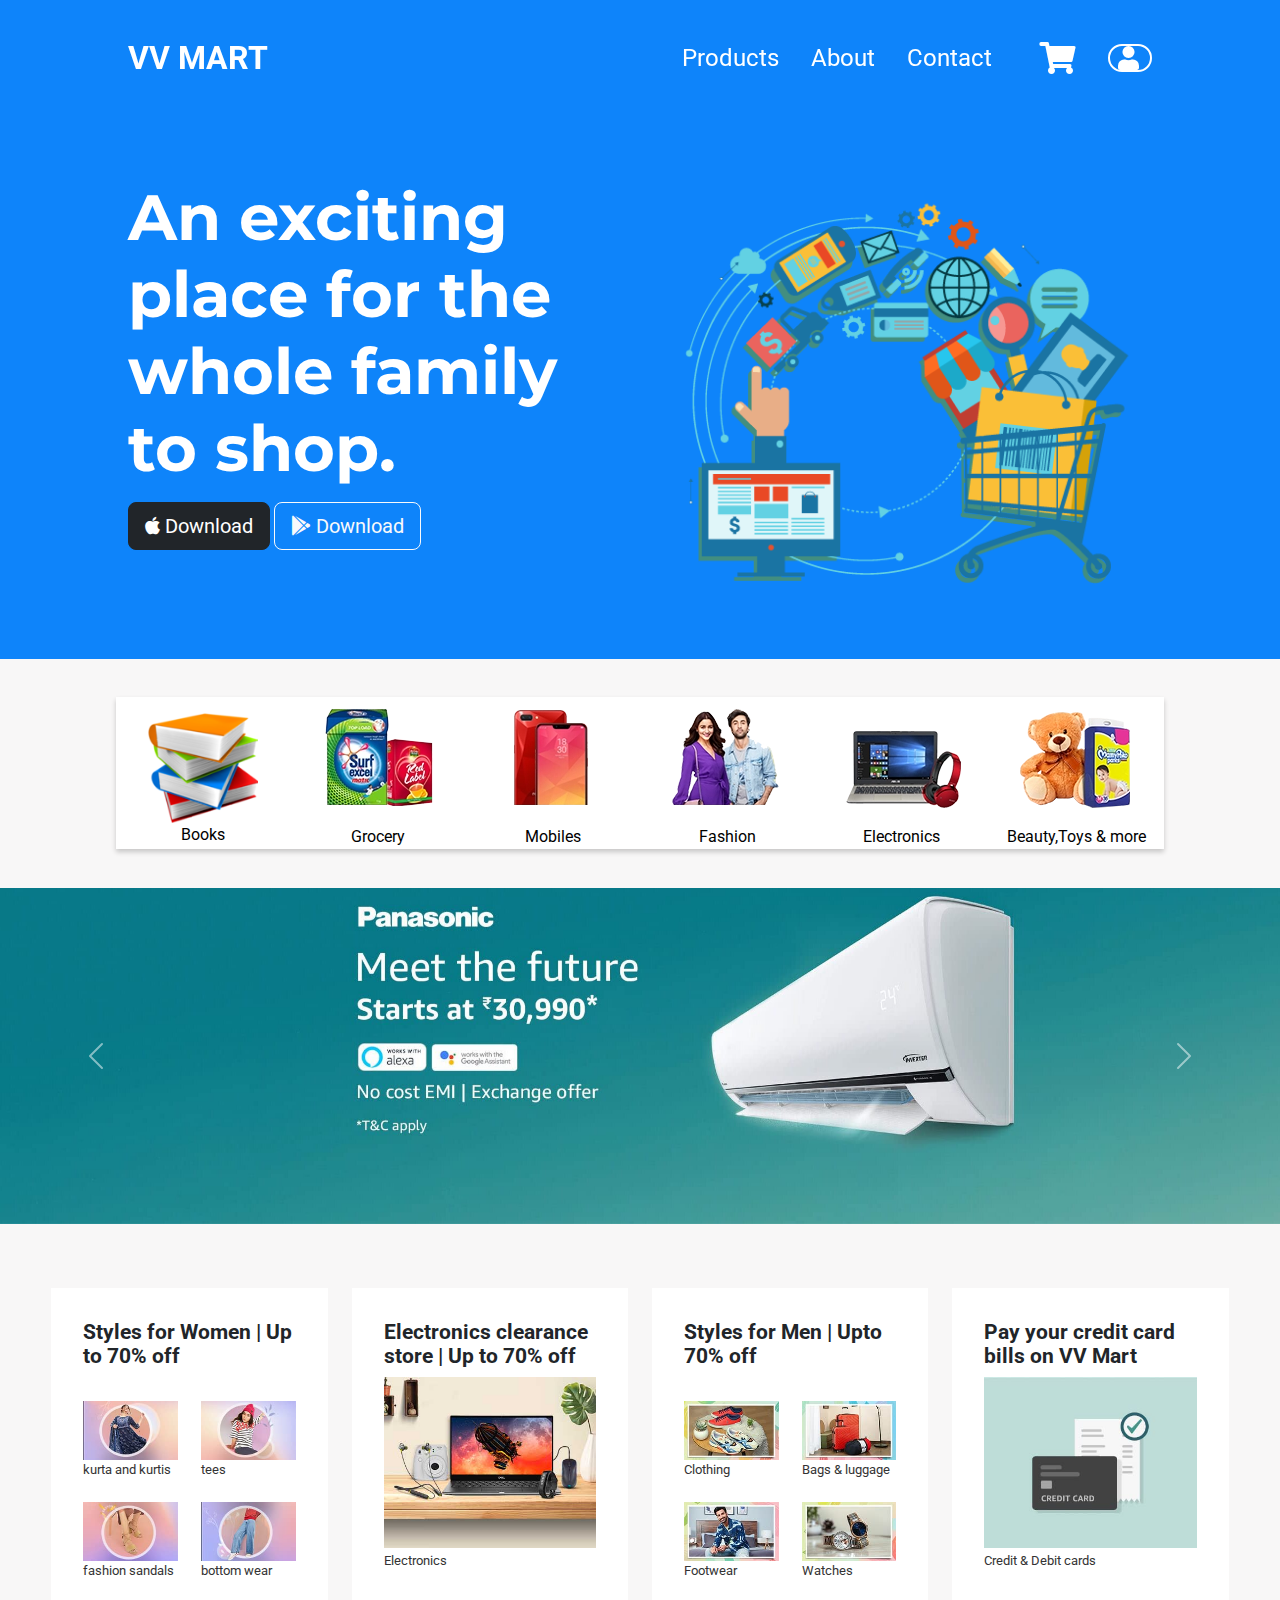
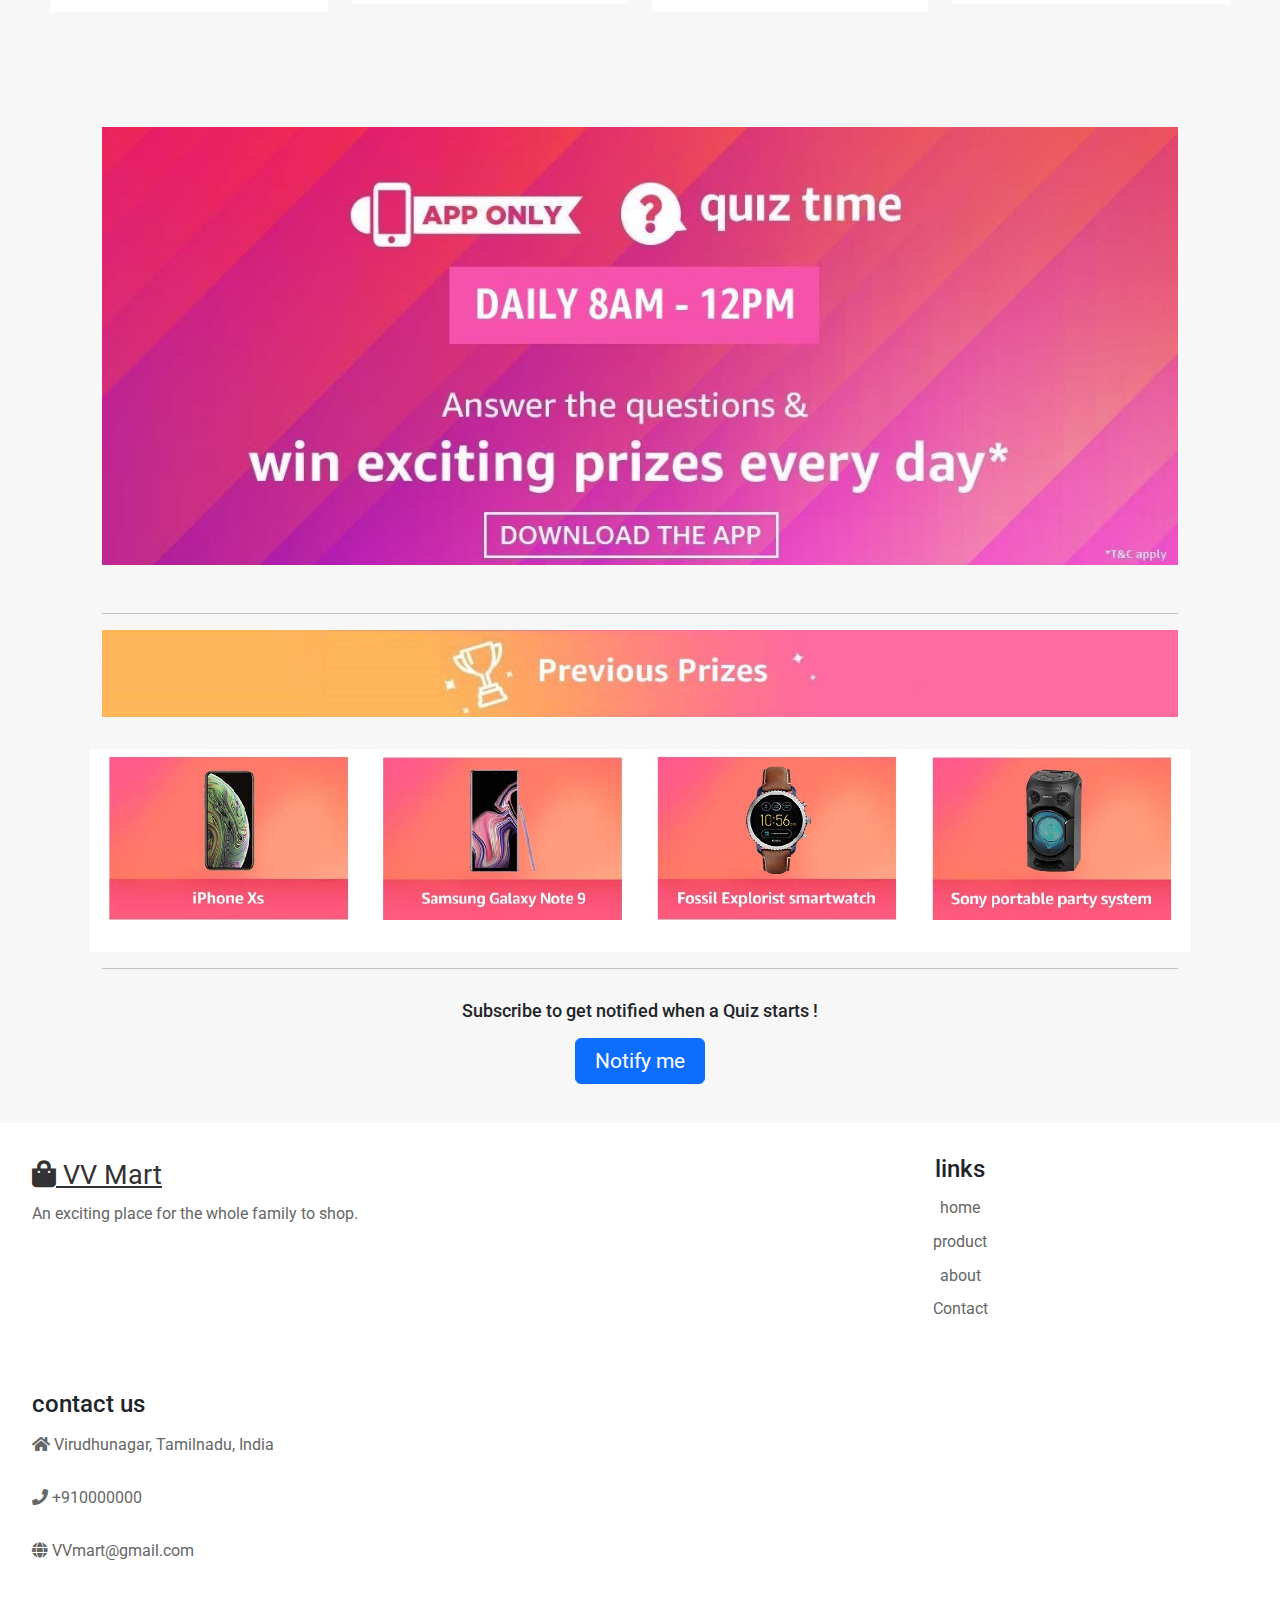
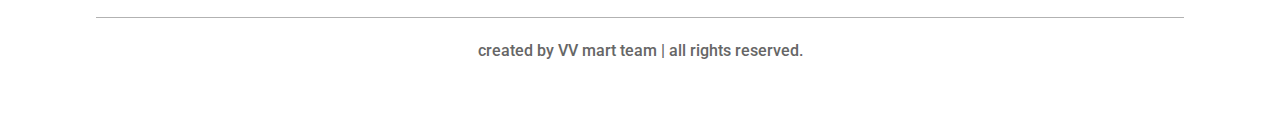
<file: index.html>
<!DOCTYPE html>
<html lang="en">
  <head>
    <meta charset="UTF-8" />
    <meta http-equiv="X-UA-Compatible" content="IE=edge" />
    <meta name="viewport" content="width=device-width, initial-scale=1.0" />    
    <meta property="og:title" content="VV Mart">
    <meta property="og:description" content="We will provide you high quality products in cheap rate.">
    <meta property="og:image" content="images/.jpg">
    <!--ICONS-->
    <title>VV Mart</title>
    <link
      rel="stylesheet"
      href="https://cdnjs.cloudflare.com/ajax/libs/font-awesome/5.15.3/css/all.min.css"
      crossorigin="anonymous"
      referrerpolicy="no-referrer"
    />
    <link rel="shortcut icon" href="favicon.ico" type="image/x-icon">
    <!--FONTS-->
    <link rel="preconnect" href="https://fonts.googleapis.com" />
    <link rel="preconnect" href="https://fonts.gstatic.com" crossorigin />
    <link
      href="https://fonts.googleapis.com/css2?family=Montserrat:wght@400;700&family=Roboto&display=swap"
      rel="stylesheet"
    />
    <!--BOOTSTRAP-->
    <link
      href="https://cdn.jsdelivr.net/npm/bootstrap@5.1.0/dist/css/bootstrap.min.css"
      rel="stylesheet"
    />
    <script src="https://cdn.jsdelivr.net/npm/bootstrap@5.1.0/dist/js/bootstrap.bundle.min.js"></script>
    <link rel="stylesheet" href="style.css" />
    <link rel="stylesheet" href="header.css" />
    <link rel="stylesheet" href="footer.css" />
    <!-- font-family: 'Montserrat', sans-serif;
    font-family: 'Roboto', sans-serif; -->
  </head>
  <body>
    <header>
      <section id="header" class="header">
        <div class="container-fluid" id="d">
          <nav class="nav" id="nav">
            <div class="heading1">
              <a href="index.html">VV MART</a>
            </div>
            <div class="menu" onclick="show()">
              <i class="fas fa-bars"></i>
            </div>
            <span onclick="closed()" id="span"></span>
            <div class="items" id="times">
              <div class="link close" onclick="closed()">
                <i class="fas fa-times"></i>
              </div>
              <div class="link">
                <a href="product.html">Products</a>
              </div>
              <div class="link">
                <a href="about.html">About</a>
              </div>
              <div class="link">
                <a href="about.html">Contact</a>
              </div>
              <div class="link">
                <a href="cart.html">
                  <i class="fas fa-shopping-cart"></i>
                </a>
              </div>
              <div class="link profile">
                <i class="fas fa-user"></i>
                <label id="vijay">Account</label>
              </div>
            </div>
          </nav>
        </div>
      </section>
    </header>
    <section id="home">
      <div class="container-fluid">
        <div class="row">
          <div class="col-lg-6 motto">
            <h1>An exciting place for the whole family to shop.</h1>
            <div class="center-btn">
              <button class="btn btn-dark btn-lg">
                <i class="fab fa-apple"></i> Download
              </button>
              <button class="btn btn-outline-light btn-lg">
                <i class="fab fa-google-play"></i> Download
              </button>
            </div>
          </div>
          <div class="col-lg-6 intro">
            <img src="src/Home/1-2-ecommerce-png.png" alt="" />
          </div>
        </div>
      </div>
    </section>
    <main>
      <section id="deals">
        <div class="container-fluid">
          <div class="row justify-content-center products">
            <div class="col-md-2">
              <a href="book.html">
                <img src="src/Home/book.png" class="book-img" alt="" />
                Books</a
              >
            </div>
            <div class="col-md-2">
              <a href="grocery.html">
                <img src="src/Home/grocery.webp" alt="" />
                Grocery</a
              >
            </div>
            <div class="col-md-2">
              <a href="mobiles.html">
                <img src="src/Home/mobi.webp" alt="" />
                Mobiles</a
              >
            </div>
            <div class="col-md-2">
              <a href="fashion.html">
                <img src="src/Home/dress.webp" alt="" />
                Fashion</a
              >
            </div>
            <div class="col-md-2">
              <a href="electronics.html">
                <img src="src/Home/electronic.webp" alt="" />
                Electronics</a
              >
            </div>
            <div class="col-md-2">
              <a href="toy.html">
                <img src="src/Home/toys.webp" alt="" />
                Beauty,Toys & more
              </a>
            </div>
          </div>
        </div>
      </section>
      <section id="products">
        <div
          id="carouselExampleControls"
          class="carousel slide"
          data-bs-ride="carousel"
        >
          <div class="carousel-inner">
            <div class="carousel-item active">
              <img
                src="src/Home/ac-carousel.jpg"
                class="d-block w-100"
                alt="..."
              />
            </div>
            <div class="carousel-item">
              <img
                src="src/Home/carousel-headphone(1).jpg"
                class="d-block w-100"
                alt="..."
              />
            </div>
            <div class="carousel-item">
              <img
                src="src/Home/redmi 10(1).jpg"
                class="d-block w-100"
                alt="..."
              />
            </div>
            <div class="carousel-item">
              <img
                src="src/Home/grocery-carousel.jpg"
                class="d-block w-100"
                alt="..."
              />
            </div>
            <div class="carousel-item">
              <img
                src="src/Home/keyboard-carousel.jpg"
                class="d-block w-100"
                alt="..."
              />
            </div>
            <div class="carousel-item">
              <img
                src="src/Home/mi-carousel.jpg"
                class="d-block w-100"
                alt="..."
              />
            </div>
            <div class="carousel-item">
              <img
                src="src/Home/offer-carousel.jpg"
                class="d-block w-100"
                alt="..."
              />
            </div>
          </div>
          <button
            class="carousel-control-prev"
            type="button"
            data-bs-target="#carouselExampleControls"
            data-bs-slide="prev"
          >
            <span class="carousel-control-prev-icon" aria-hidden="true"></span>
            <span class="visually-hidden">Previous</span>
          </button>
          <button
            class="carousel-control-next"
            type="button"
            data-bs-target="#carouselExampleControls"
            data-bs-slide="next"
          >
            <span class="carousel-control-next-icon" aria-hidden="true"></span>
            <span class="visually-hidden">Next</span>
          </button>
        </div>
      </section>
      <section id="sales">
        <div class="container-fluid">
          <div class="row">
            <div class="col-md-6 col-lg-3">
              <div class="grid">
                <h2>Styles for Women | Up to 70% off</h2>
                <a href="fashion.html" class="img">
                  <img src="src/Home/kurta.jpg" alt="" />
                  kurta and kurtis
                </a>
                <a href="fashion.html" class="img">
                  <img src="src/Home/tees.jpg" alt="" />
                  tees</a
                >
                <a href="fashion.html" class="img">
                  <img src="src/Home/sandals.jpg" alt="" />
                  fashion sandals</a
                >
                <a href="fashion.html" class="img">
                  <img src="src/Home/bottom-wear.jpg" alt="" />
                  bottom wear
                </a>
              </div>
            </div>
            <div class="col-md-6 col-lg-3">
              <div class="single-grid">
                <h2>Electronics clearance store | Up to 70% off</h2>
                <a href="electronics.html" class="img">
                  <img src="src/Home/pc.jpg" alt="" />
                  Electronics</a
                >
              </div>
            </div>
            <div class="col-md-6 col-lg-3">
              <div class="grid">
                <h2>Styles for Men | Upto 70% off</h2>
                <a href="fashion.html" class="img">
                  <img src="src/Home/footwear.jpg" alt="" />
                  Clothing
                </a>
                <a href="fashion.html" class="img">
                  <img src="src/Home/bags.jpg" alt="" />
                  Bags & luggage</a
                >
                <a href="fashion.html" class="img">
                  <img src="src/Home/clothing.jpg" alt="" />
                  Footwear</a
                >
                <a href="fashion.html" class="img">
                  <img src="src/Home/watches.jpg" alt="" />
                  Watches
                </a>
              </div>
            </div>
            <div class="col-md-6 col-lg-3">
              <div class="single-grid">
                <h2>Pay your credit card bills on VV Mart</h2>
                <a href="product.html" class="img">
                  <img src="src/Home/card.jpg" alt="" />
                  Credit & Debit cards</a
                >
              </div>
            </div>
          </div>
        </div>
      </section>
      <section id="games">
        <div class="container-fluid">
          <img src="src/Home/quiz.png" alt="" />
          <hr />
          <img src="src/Home/prev-desktop.jpg" alt="" />
          <div class="row">
            <div class="col-md-3">
              <img src="src/Home/prize1.jpg" alt="" />
            </div>
            <div class="col-md-3">
              <img src="src/Home/prize2.jpg" alt="" />
            </div>
            <div class="col-md-3">
              <img src="src/Home/prize3.jpg" alt="" />
            </div>
            <div class="col-md-3">
              <img src="src/Home/prize4.jpg" alt="" />
            </div>
          </div>
          <hr />
          <h5>Subscribe to get notified when a Quiz starts !</h5>
          <button class="btn btn-primary" onclick="notify()">Notify me</button>
        </div>
      </section>

      <section class="footer">
        <div class="box-container">
          <div class="box">
            <a href="index.html" class="logo">
              <i class="fas fa-shopping-bag"></i> VV Mart
            </a>
            <p>An exciting place for the whole family to shop.</p>
          </div>

          <div class="box">
            <h3>links</h3>
            <a href="index.html">home</a>
            <a href="product.html">product</a>
            <a href="about.html">about</a>
            <a href="about.html">Contact</a>
          </div>

          <div class="box">
            <h3>contact us</h3>
            <p>
              <i class="fas fa-home"></i>
              Virudhunagar, Tamilnadu, India
            </p>
            <p>
              <i class="fas fa-phone"></i>
              +910000000
            </p>
            <p>
              <i class="fas fa-globe"></i>
              VVmart@gmail.com
            </p>
          </div>
        </div>

        <h1 class="credit">
          created by <span>VV mart team</span> | all rights reserved.
        </h1>
      </section>
    </main>
    <script src="index.js"></script>
  </body>
</html>
</file>
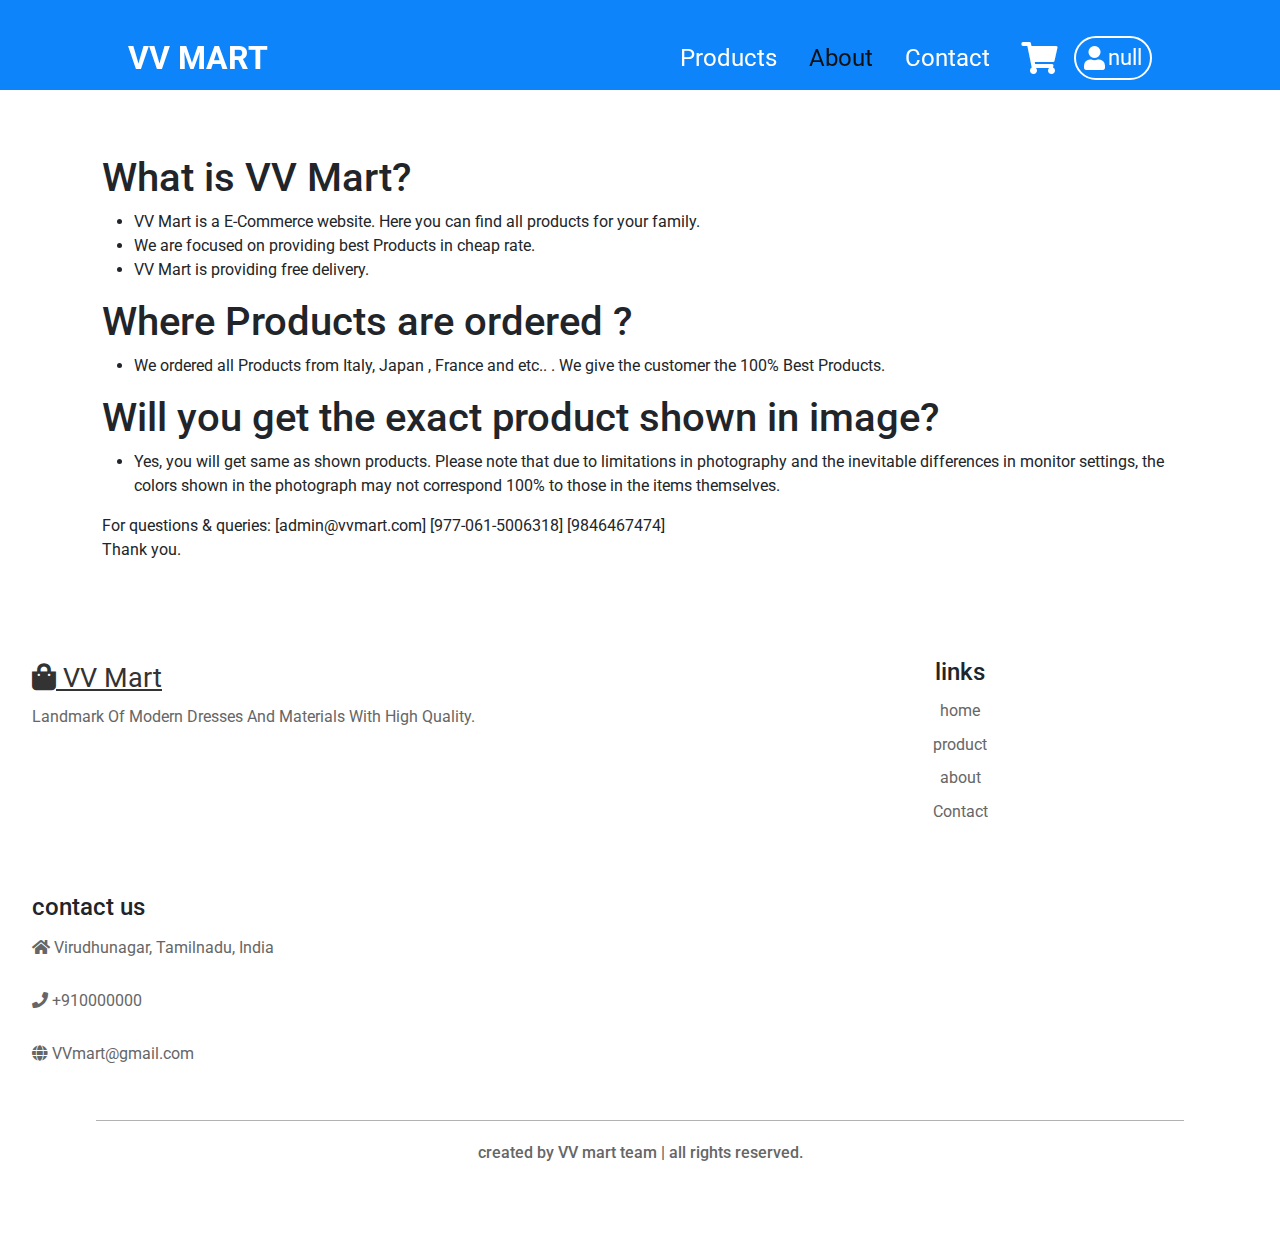
<file: about.html>
<!DOCTYPE html>
<html lang="en">

<head>
  <meta charset="UTF-8" />
  <meta http-equiv="X-UA-Compatible" content="IE=edge" />
  <meta name="viewport" content="width=device-width, initial-scale=1.0" />
  <title>Document</title>
  <!--ICONS-->
  <link rel="stylesheet" href="https://cdnjs.cloudflare.com/ajax/libs/font-awesome/5.15.3/css/all.min.css"
    crossorigin="anonymous" referrerpolicy="no-referrer" />
  <!--FONTS-->
  <link rel="preconnect" href="https://fonts.googleapis.com" />
  <link rel="preconnect" href="https://fonts.gstatic.com" crossorigin />
  <link href="https://fonts.googleapis.com/css2?family=Montserrat:wght@400;700&family=Roboto&display=swap"
    rel="stylesheet" />
  <!--BOOTSTRAP-->
  <link href="https://cdn.jsdelivr.net/npm/bootstrap@5.1.0/dist/css/bootstrap.min.css" rel="stylesheet" />
  <script src="https://cdn.jsdelivr.net/npm/bootstrap@5.1.0/dist/js/bootstrap.bundle.min.js"></script>
  <link rel="stylesheet" href="header.css" />
  <link rel="stylesheet" href="footer.css">
  <!-- font-family: 'Montserrat', sans-serif;
    font-family: 'Roboto', sans-serif; -->
  <link rel="stylesheet" href="about.css">
  <title>Amazon</title>
</head>

<body>
  <header>
    <section id="header" class="header">
      <div class="container-fluid" id="d">
        <nav class="nav" id="nav">
          <div class="heading1">
            <a href="index.html">VV MART</a>
          </div>
          <div class="menu" onclick="show()">
            <i class="fas fa-bars"></i>
          </div>
          <span onclick="closed()" id="span"></span>
          <div class="items" id="times">
            <div class="link close" onclick="closed()">
              <i class="fas fa-times"></i>
            </div>
            <div class="link">
              <a href="product.html">Products</a>
            </div>
            <div class="link">
              <a href="about.html" id="active">About</a>
            </div>
            <div class="link">
              <a href="about.html">Contact</a>
            </div>
            <div class="link">
              <i class="fas fa-shopping-cart"></i>
            </div>
            <div class="link profile">
              <i class="fas fa-user"></i>
              <label id="vijay">Account</label>
            </div>
          </div>
        </nav>
      </div>
    </section>
  </header>
  <section id="about">
    <div class="container-fluid">
      <div class="who">
        <h1>What is VV Mart?</h1>
        <ul>
          <li>VV Mart is a E-Commerce website. Here you can find all products for your family.</li>
          <li>We are focused on providing best Products in cheap rate.</li>
          <li>VV Mart is providing free delivery.</li>
          </li>
      </div>
      <div class="where">
        <h1> Where Products are ordered ? </h1>
        <ul>
          <li> We ordered all Products from Italy, Japan , France and etc.. . We give the customer the 100% Best Products.</li>
        </ul>
        <h1> Will you get the exact product shown in image? </h1>
        <ul>
          <li> Yes, you will get same as shown products. Please note that due to limitations in photography and the
            inevitable differences in monitor settings, the colors shown in the photograph may not correspond 100% to
            those in the items themselves.</li>
        </ul>
        For questions & queries: [admin@vvmart.com] [977-061-5006318] [9846467474]</br>
        Thank you.</br>
      </div>
    </div>
  </section>
  <section class="footer">
    <div class="box-container">
      <div class="box">
        <a href="index.html" class="logo">
          <i class="fas fa-shopping-bag"></i> VV Mart
        </a>
        <p>Landmark Of Modern Dresses And Materials With High Quality.</p>
      </div>

      <div class="box">
        <h3>links</h3>
        <a href="index.html">home</a>
        <a href="product.html">product</a>
        <a href="about.html">about</a>
        <a href="about.html">Contact</a>
      </div>

      <div class="box">
        <h3>contact us</h3>
        <p>
          <i class="fas fa-home"></i>
          Virudhunagar, Tamilnadu, India
        </p>
        <p>
          <i class="fas fa-phone"></i>
          +910000000
        </p>
        <p>
          <i class="fas fa-globe"></i>
          VVmart@gmail.com
        </p>
      </div>
    </div>

    <h1 class="credit">
      created by <span>VV mart team</span> | all rights reserved.
    </h1>
  </section>
  </main>
  <script src="index.js"></script>
</body>

</html>
</file>
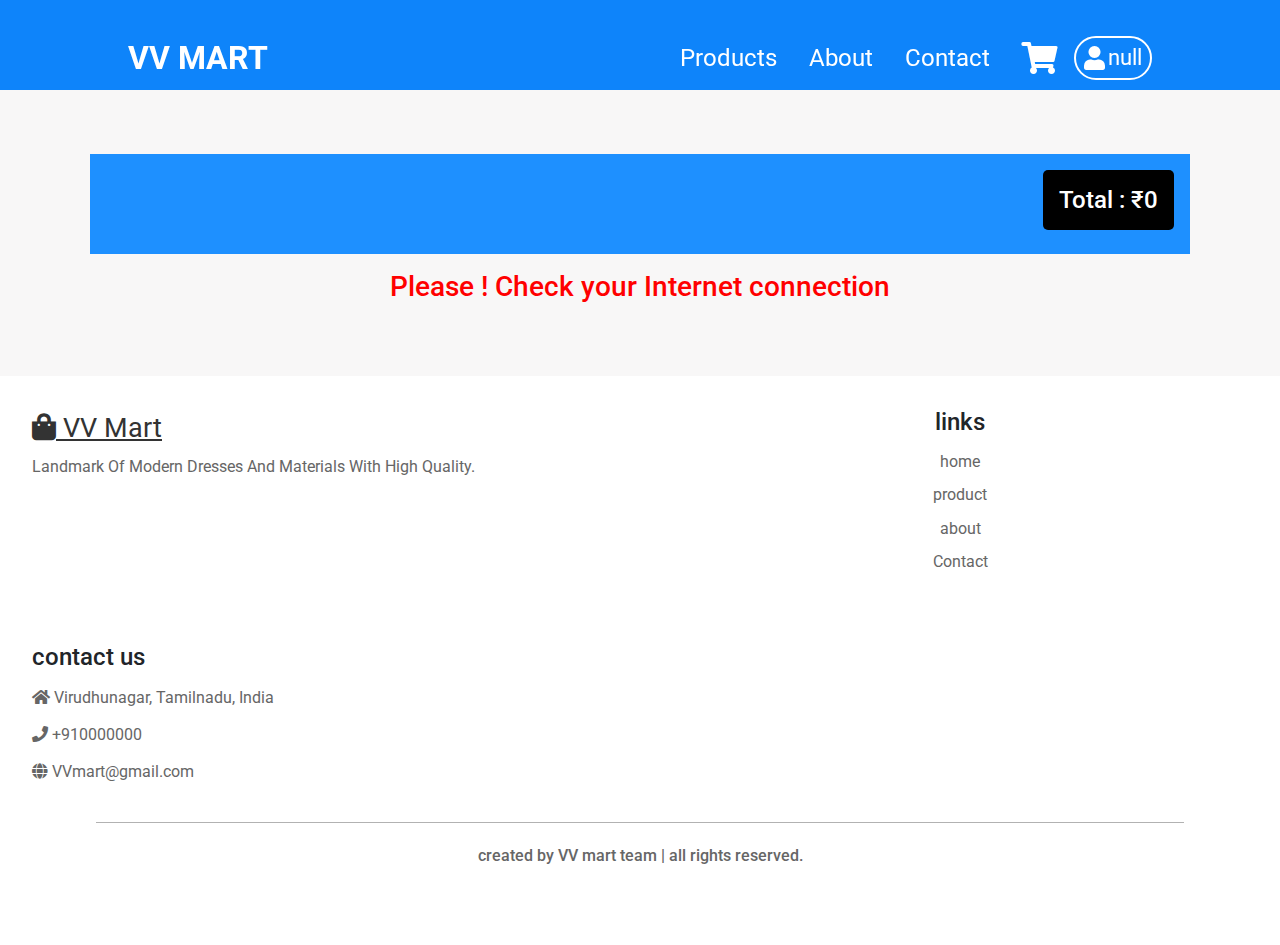
<file: cart.html>
<!DOCTYPE html>
<html lang="en">
  <head>
    <meta charset="UTF-8" />
    <meta http-equiv="X-UA-Compatible" content="IE=edge" />
    <meta name="viewport" content="width=device-width, initial-scale=1.0" />
    <title>Document</title>
    <!--ICONS-->
    <link
      rel="stylesheet"
      href="https://cdnjs.cloudflare.com/ajax/libs/font-awesome/5.15.3/css/all.min.css"
      crossorigin="anonymous"
      referrerpolicy="no-referrer"
    />
    <!--FONTS-->
    <link rel="preconnect" href="https://fonts.googleapis.com" />
    <link rel="preconnect" href="https://fonts.gstatic.com" crossorigin />
    <link
      href="https://fonts.googleapis.com/css2?family=Montserrat:wght@400;700&family=Roboto&display=swap"
      rel="stylesheet"
    />
    <!--BOOTSTRAP-->
    <link
      href="https://cdn.jsdelivr.net/npm/bootstrap@5.1.0/dist/css/bootstrap.min.css"
      rel="stylesheet"
    />
    <script src="https://cdn.jsdelivr.net/npm/bootstrap@5.1.0/dist/js/bootstrap.bundle.min.js"></script>
    <link rel="stylesheet" href="cart.css" />
    <link rel="stylesheet" href="header.css" />
    <link rel="stylesheet" href="footer.css">
    <!-- font-family: 'Montserrat', sans-serif;
    font-family: 'Roboto', sans-serif; -->
    <title>Amazon</title>
  </head>
  <body>
    <div id="purchase">
      <div class="buynow">
        <h4>Your order has been placed successfully.</h4>
        <button onclick="buyNow()">OK</button>
      </div>
    </div>
    <header>
      <section id="header" class="header">
        <div class="container-fluid" id="d">
          <nav class="nav" id="nav">
            <div class="heading1">
              <a href="index.html">VV MART</a>
            </div>
            <div class="menu" onclick="show()">
              <i class="fas fa-bars"></i>
            </div>
            <span onclick="closed()" id="span"></span>
            <div class="items" id="times">
              <div class="link close" onclick="closed()">
                <i class="fas fa-times"></i>
              </div>
              <div class="link">
                <a href="product.html">Products</a>
              </div>
              <div class="link">
                <a href="about.html">About</a>
              </div>
              <div class="link">
                <a href="about.html">Contact</a>
              </div>
              <div class="link">
                <i class="fas fa-shopping-cart"></i>
              </div>
              <div class="link profile">
                <i class="fas fa-user"></i>
                <label id="vijay">Account</label>
              </div>
            </div>
          </nav>
        </div>
      </section>
    </header>
    <main>
      <section id="cart">
        <div class="container-fluid">
            <div class="total">
                <h4 id="total">Total : ₹0</h4>
            </div>
          <div class="row" id="cart-list">
          </div>
        </div>
      </section>
      <section class="footer">
        <div class="box-container">
          <div class="box">
            <a href="index.html" class="logo">
              <i class="fas fa-shopping-bag"></i> VV Mart
            </a>
            <p>Landmark Of Modern Dresses And Materials With High Quality.</p>
          </div>

          <div class="box">
            <h3>links</h3>
            <a href="index.html">home</a>
            <a href="product.html">product</a>
            <a href="about.html">about</a>
            <a href="about.html">Contact</a>
          </div>

          <div class="box">
            <h3>contact us</h3>
            <p>
              <i class="fas fa-home"></i>
              Virudhunagar, Tamilnadu, India
            </p>
            <p>
              <i class="fas fa-phone"></i>
              +910000000
            </p>
            <p>
              <i class="fas fa-globe"></i>
              VVmart@gmail.com
            </p>
          </div>
        </div>

        <h1 class="credit">
          created by <span>VV mart team</span> | all rights reserved.
        </h1>
      </section>
    </main>
    <script src="cart.js"></script>
    <script src="index.js"></script>
  </body>
</html>
</file>
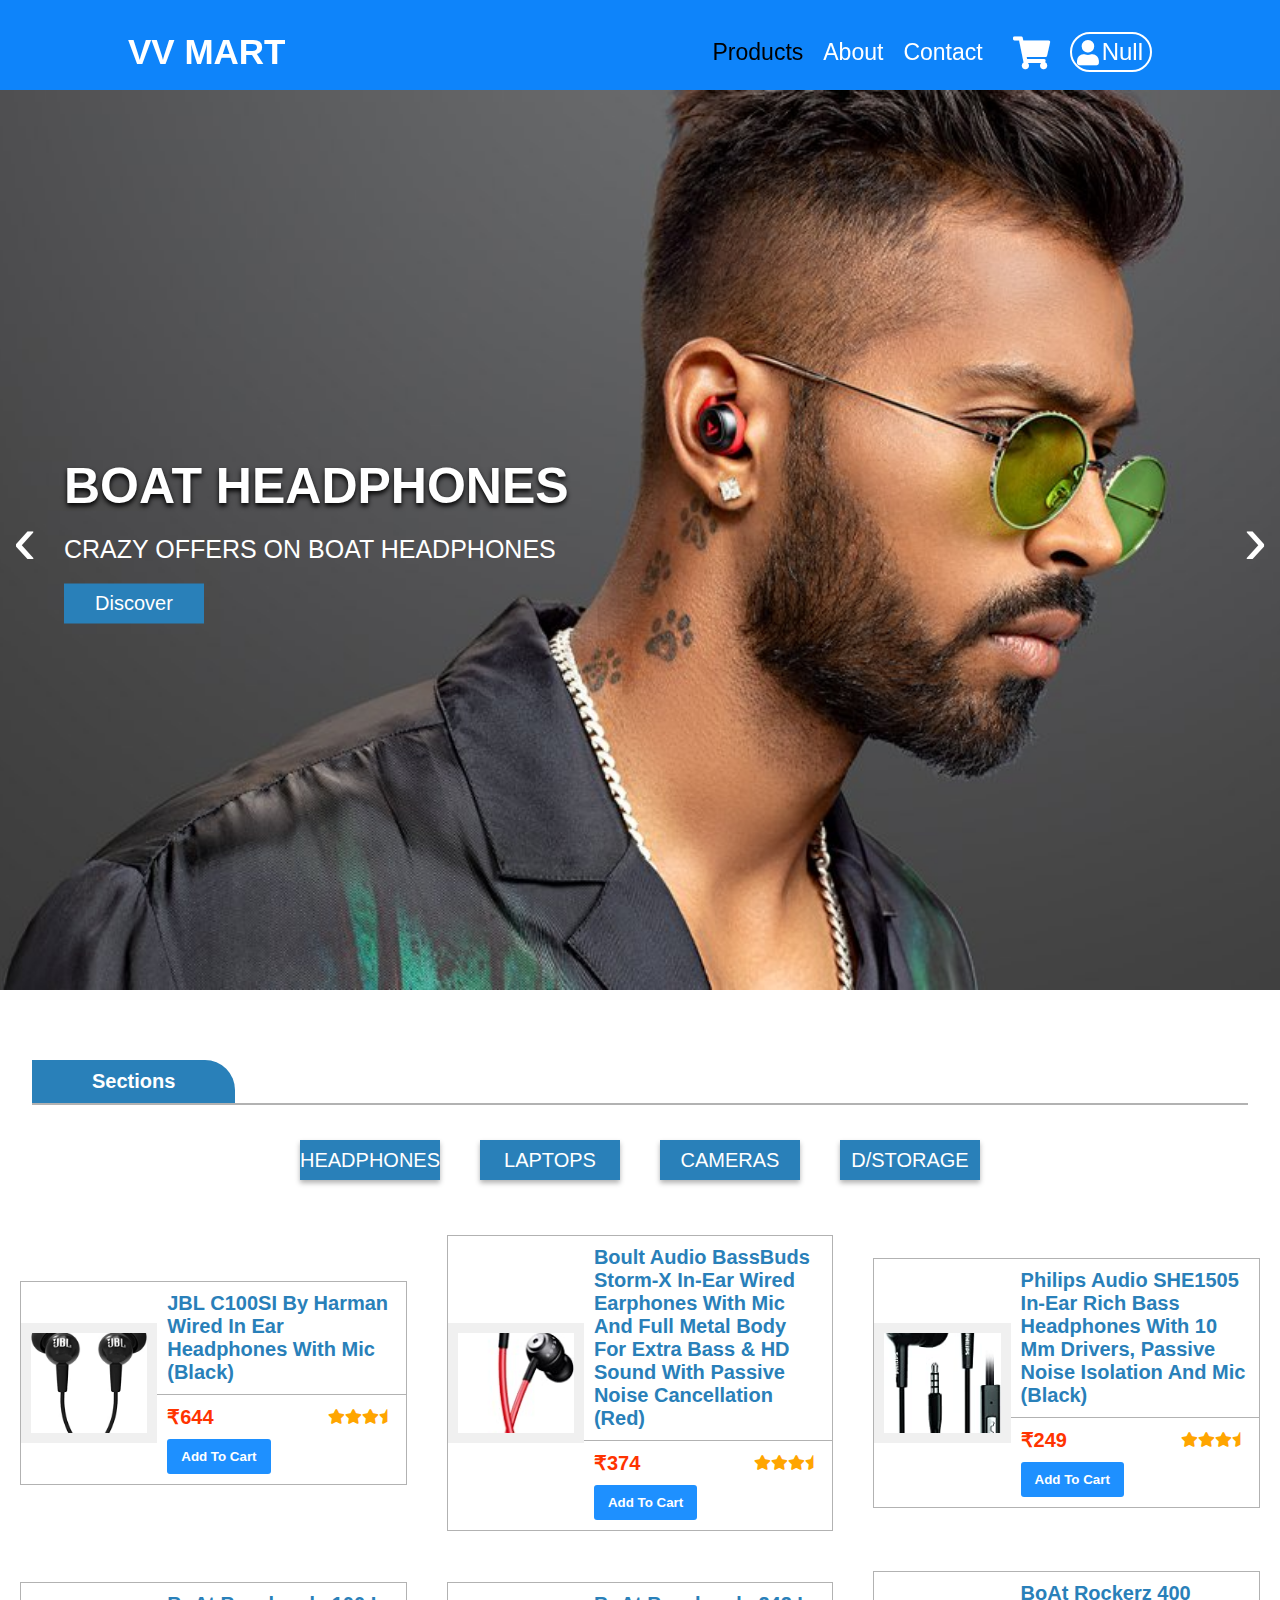
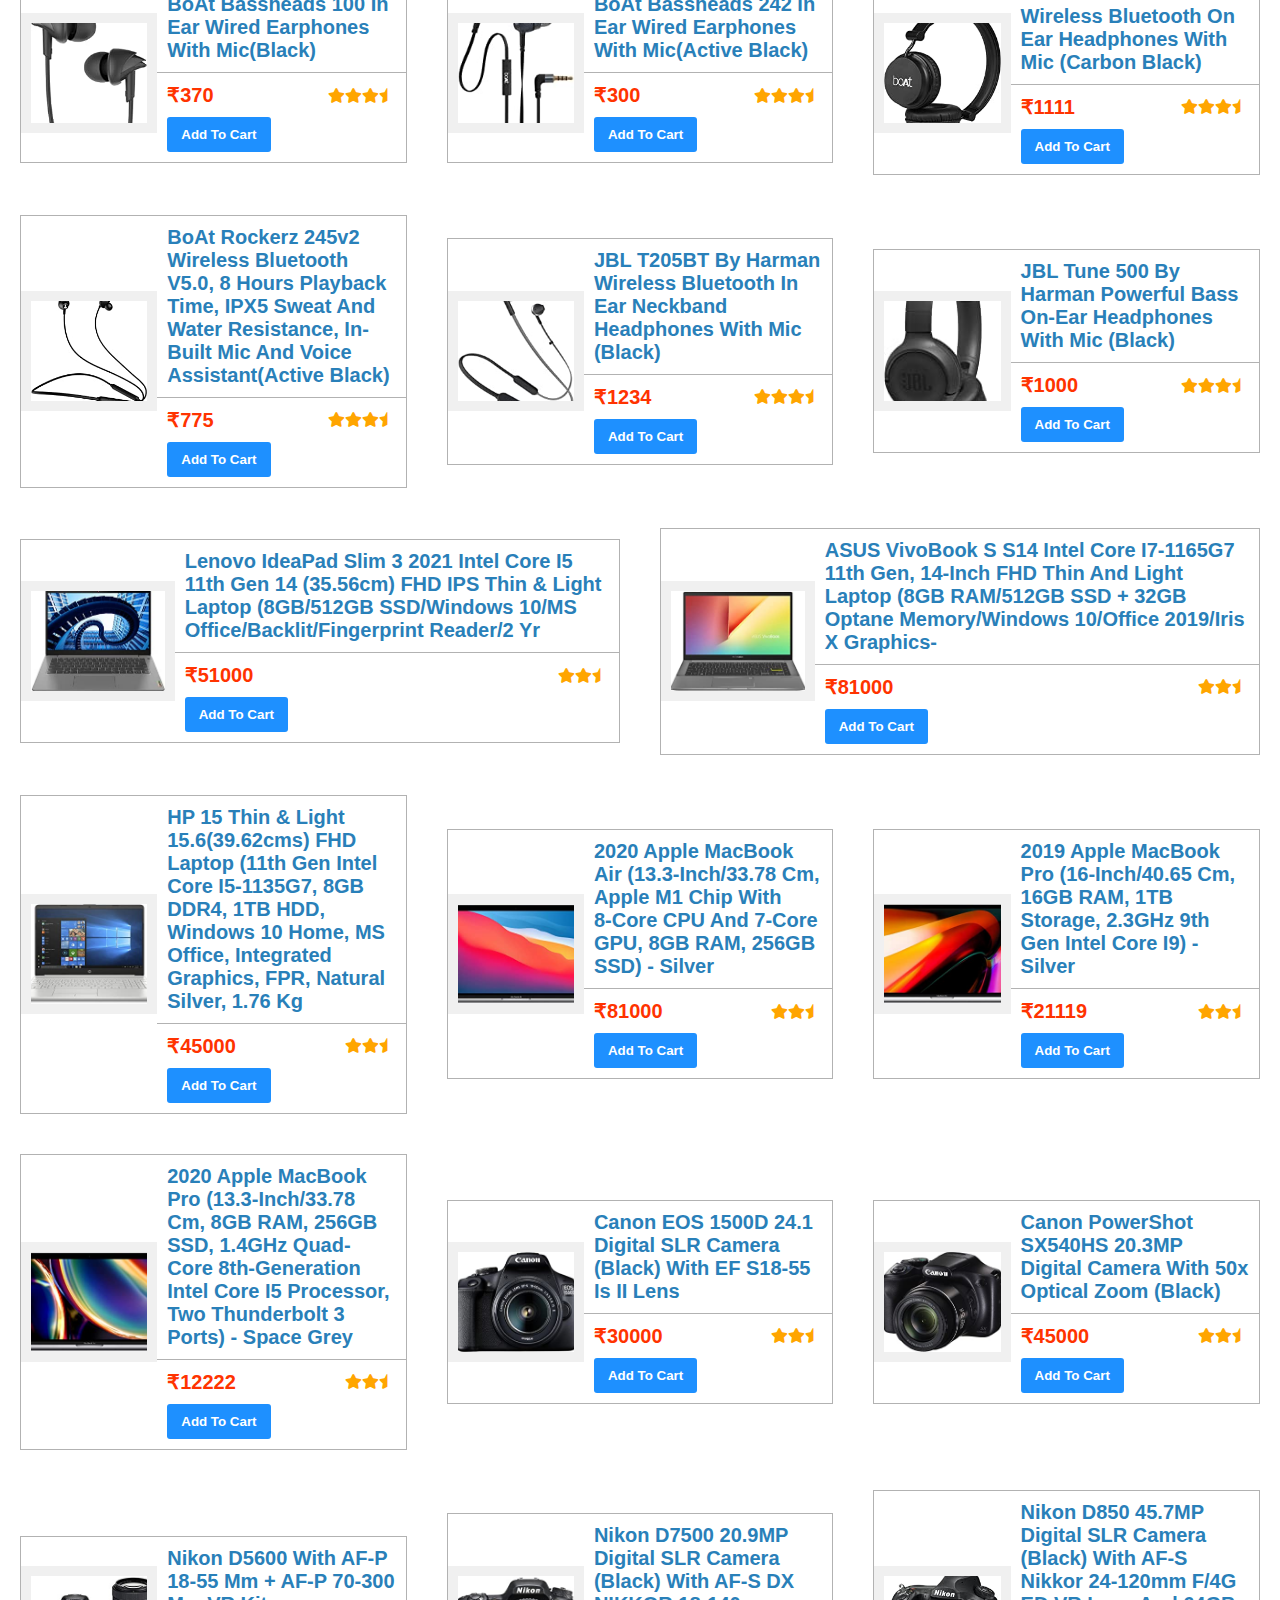
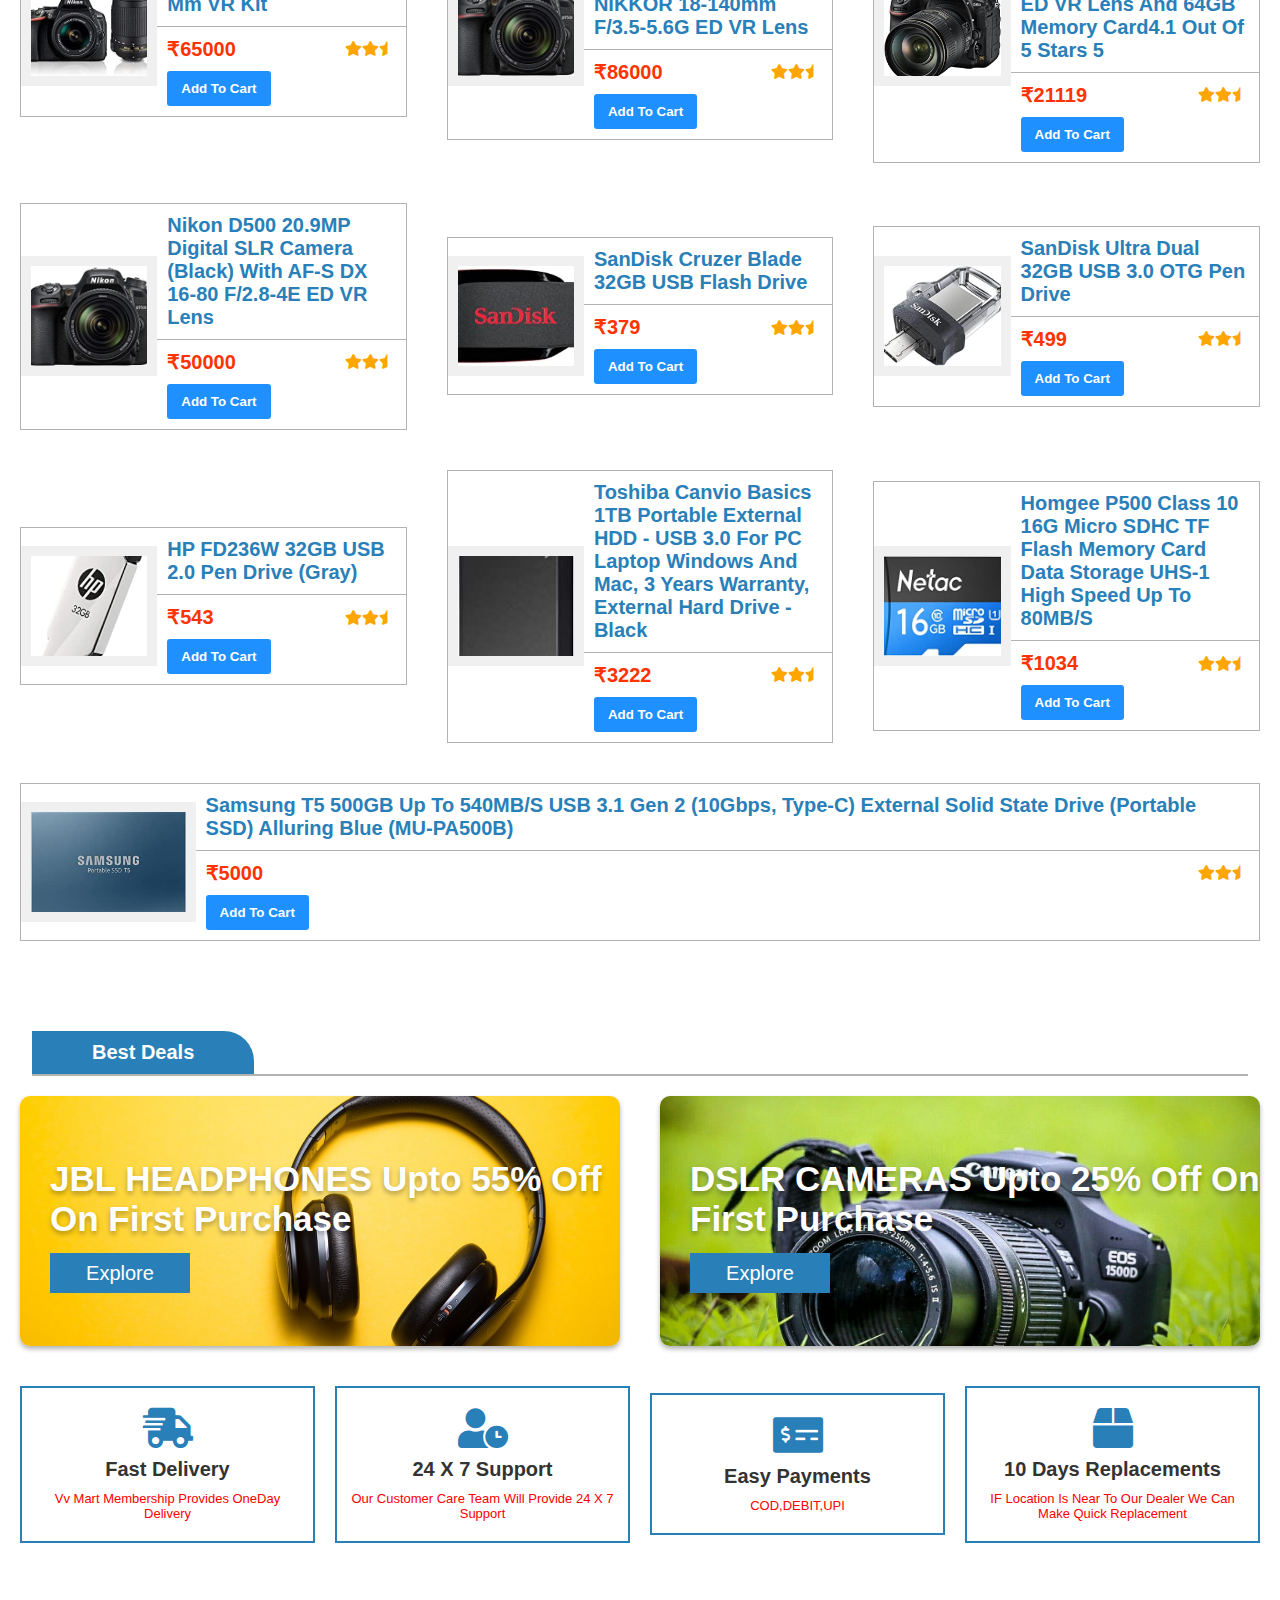
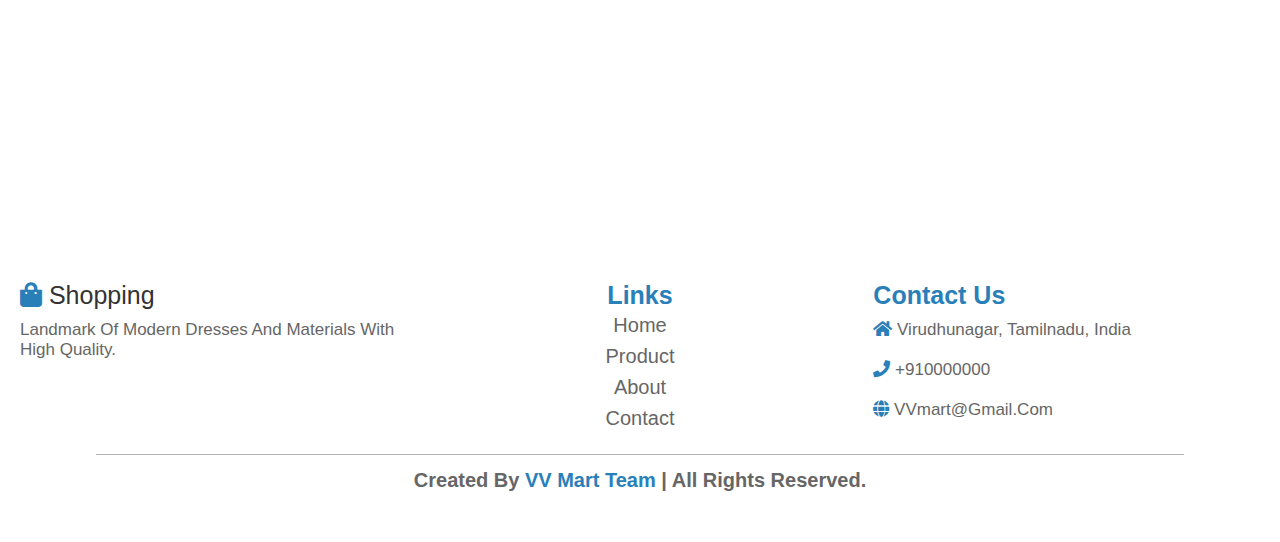
<file: electronics.html>
<!DOCTYPE html>
<html lang="en">
<head>
    <meta charset="UTF-8">
    <meta name="viewport" content="width=device-width, initial-scale=1.0">
    <meta property="og:title" content="VV Mart">
    <meta property="og:description" content="We will provide you high quality products in cheap rate.">
    <title>VV mart</title>
    <link rel="stylesheet" href="https://cdnjs.cloudflare.com/ajax/libs/OwlCarousel2/2.3.4/assets/owl.carousel.min.css">
    <link rel="stylesheet" href="https://cdnjs.cloudflare.com/ajax/libs/font-awesome/5.15.2/css/all.min.css">
    <link rel="stylesheet" href="css1/style.css">
    <link rel="stylesheet" href="nav.css">
</head>

<body>
    <header>
        <section id="header" class="header">
          <div class="container-fluid" id="d">
            <nav class="nav" id="nav">
              <div class="heading1">
                <a href="index.html">VV MART</a>
              </div>
              <div class="menu" onclick="show()">
                <i class="fas fa-bars"></i>
              </div>
              <span onclick="closed()" id="span"></span>
              <div class="items" id="times">
                <div class="link close" onclick="closed()">
                    <i class="fas fa-times"></i>
                  </div>
                <div class="link">
                    <a id="active" href="product.html">Products</a>
                  </div>
                  <div class="link">
                    <a href="about.html">About</a>
                  </div>
                  <div class="link">
                    <a href="about.html">Contact</a>
                  </div>
                  <div class="link">
                      <a href="cart.html">
                        
                    <i class="fas fa-shopping-cart"></i>
                      </a>
                  </div>
                  <div class="link profile">
                    <i class="fas fa-user"></i>
                    <label id="vijay">Account</label>
                  </div>
              </div>
            </nav>
          </div>
        </section>
    </header>
    <section class="home" id="home">

        <div class="home-slider owl-carousel">

            <div class="item">
                <img src="images/elect/1.jpg" alt="">
                <div class="content">
                    <h3>BOAT HEADPHONES</h3>
                    <p>CRAZY OFFERS ON BOAT HEADPHONES</p>
                    <a href="#"><button class="btn">discover</button></a>
                </div>
            </div>

            <div class="item">
                <img src="images/elect/12.jpg" alt="">
                <div class="content">
                    <h3>Discounts On APPLE MACBOOK</h3>
                    <p> </p>
                    <a href="#"><button class="btn">discover</button></a>
                </div>
            </div>

            <div class="item">
                <img src="images/elect/3.jpg" alt="">
                <div class="content">
                    <h3>DEAL OF THE DAY</h3>
                    <p>SHOOT ON CANNON</p>
                    <a href="#"><button class="btn">discover</button></a>
                </div>
            </div>
    </section>
    
    <section class="gallery" id="gallery">
        <h1 class="heading"> <span> Sections </span> </h1>
        <ul class="controls">
            <li class="btn" data-filter="hp">HEADPHONES</li>
            <li class="btn" data-filter="lap">LAPTOPS</li>
            <li class="btn" data-filter="cam">CAMERAS</li>
            <li class="btn" data-filter="dat">D/STORAGE</li>
        </ul>
        <div class="image-container" id="image-container">
        </div>
    </section>

    <section class="deal" id="deal">

        <h1 class="heading"> <span> best deals </span> </h1>

        <div class="box-container">

            <div class="box">
                <img src="images/elect/h2.jpg" alt="">
                <div class="content">
                    <h3>JBL HEADPHONES
                        upto 55% off on first purchase
                    </h3>

                    <a href="#"><button class="btn">explore</button></a>
                </div>
            </div>

            <div class="box">
                <img src="images/elect/h1.jpg" alt="">
                <div class="content">
                    <h3>DSLR CAMERAS
                        upto 25% off on first purchase
                    </h3>

                    <a href="#"><button class="btn">explore</button></a>
                </div>
            </div>

        </div>

        <div class="icons-container">

            <div class="icons">
                <i class="fas fa-shipping-fast"></i>
                <h3>fast delivery</h3>
                <p>vv mart Membership Provides OneDay Delivery </p>
            </div>

            <div class="icons">
                <i class="fas fa-user-clock"></i>
                <h3>24 x 7 support</h3>
                <p>Our Customer Care Team Will Provide 24 x 7 Support</p>
            </div>

            <div class="icons">
                <i class="fas fa-money-check-alt"></i>
                <h3>easy payments</h3>
                <p> COD,DEBIT,UPI</p>
            </div>

            <div class="icons">
                <i class="fas fa-box"></i>
                <h3>10 days replacements</h3>
                <p> IF Location Is Near To Our Dealer We Can Make Quick Replacement </p>
            </div>

        </div>

    </section>


    <section class="footer">

        <div class="box-container">

            <div class="box">
                <a href="#" class="logo"> <i class="fas fa-shopping-bag"></i> shopping </a>
                <p>Landmark Of Modern Dresses And Materials With High Quality.</p>
            </div>

            <div class="box">
                <h3>links</h3>
                <a href="index.html">home</a>
                <a href="product.html">product</a>
                <a href="about.html">about</a>
                <a href="about.html">Contact</a>

            </div>

            <div class="box">
                <h3>contact us</h3>
                <p> <i class="fas fa-home"></i>
                    Virudhunagar, Tamilnadu,
                    India
                </p>
                <p> <i class="fas fa-phone"></i>
                    +910000000
                </p>
                <p> <i class="fas fa-globe"></i>
                    VVmart@gmail.com
                </p>
            </div>

        </div>

        <h1 class="credit"> created by <span>VV mart team</span> | all rights reserved. </h1>

    </section>
    <script src="electronics.js"></script>
    <script src="https://cdnjs.cloudflare.com/ajax/libs/jquery/3.5.1/jquery.min.js"></script>


    <script src="https://cdnjs.cloudflare.com/ajax/libs/OwlCarousel2/2.3.4/owl.carousel.min.js"></script>

    <script src="index.js"></script>
    <script src="js/main.js"></script>

</body>

</html>
</file>
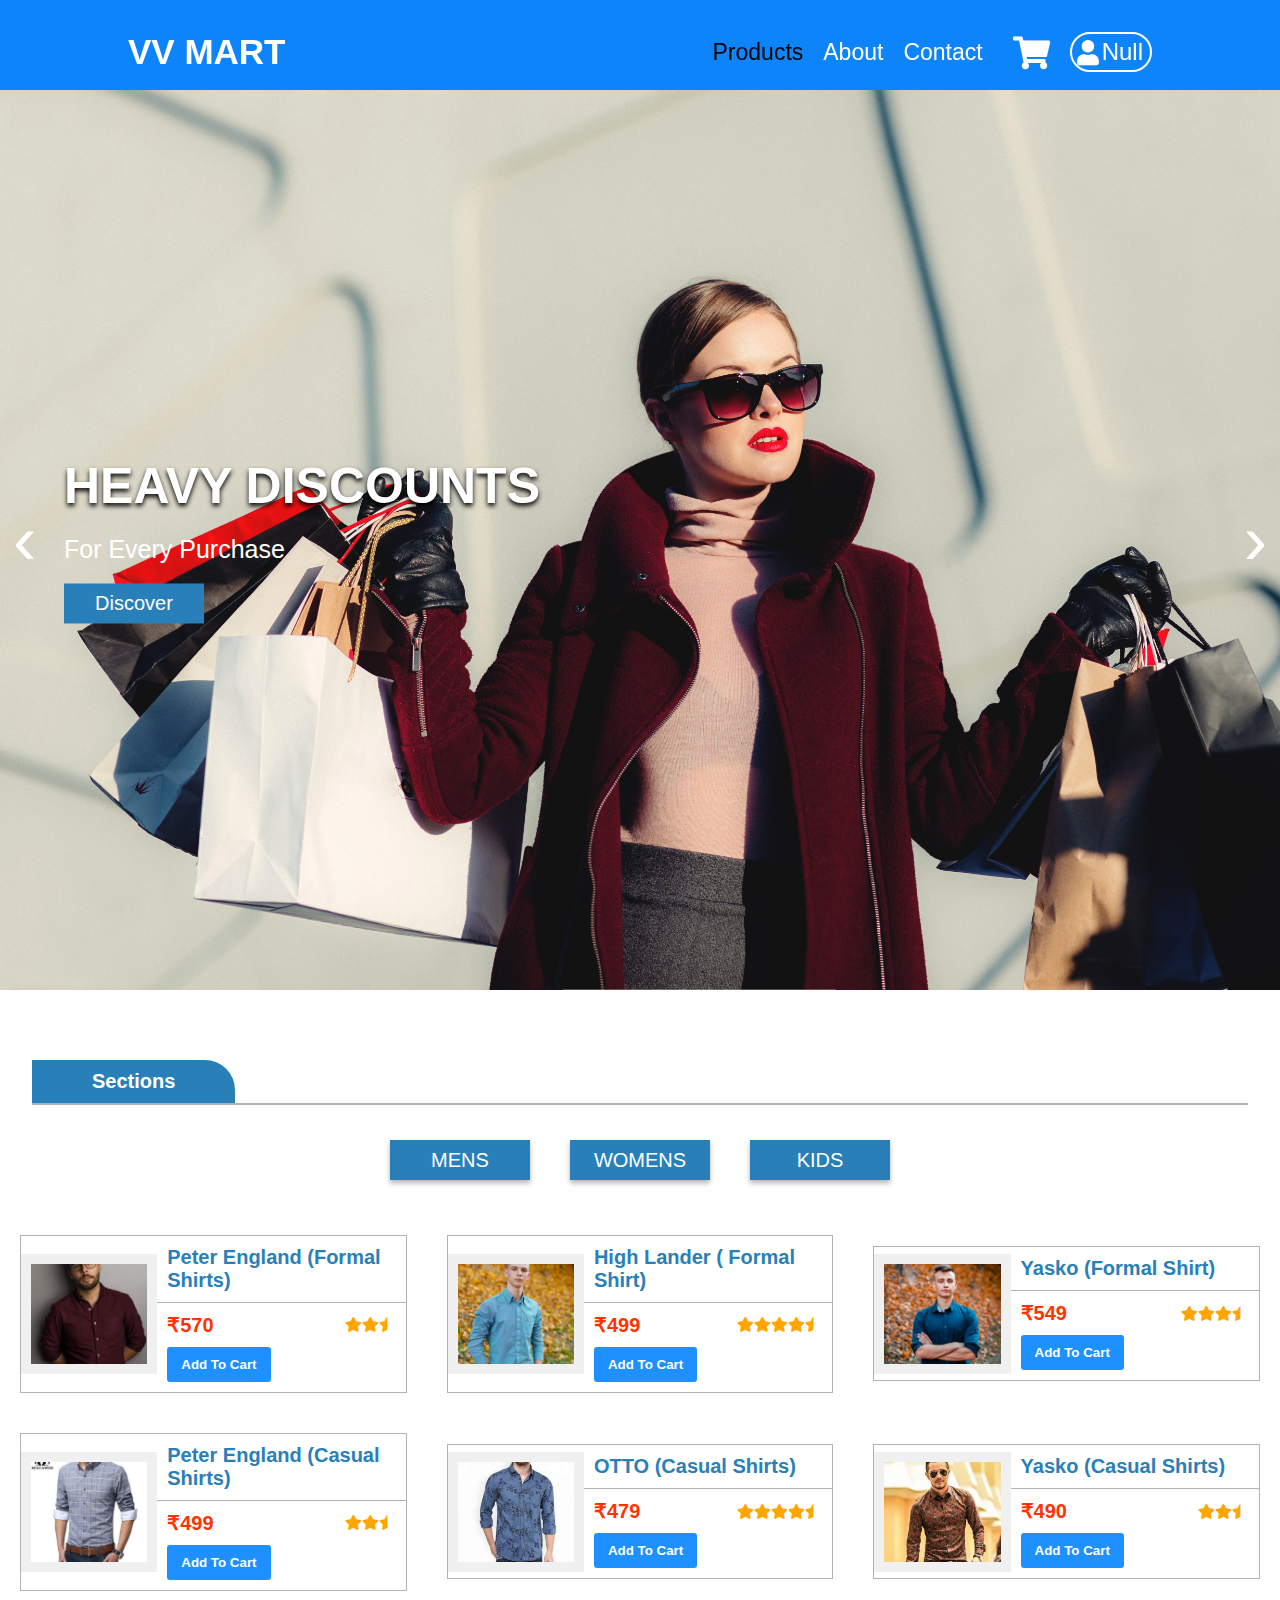
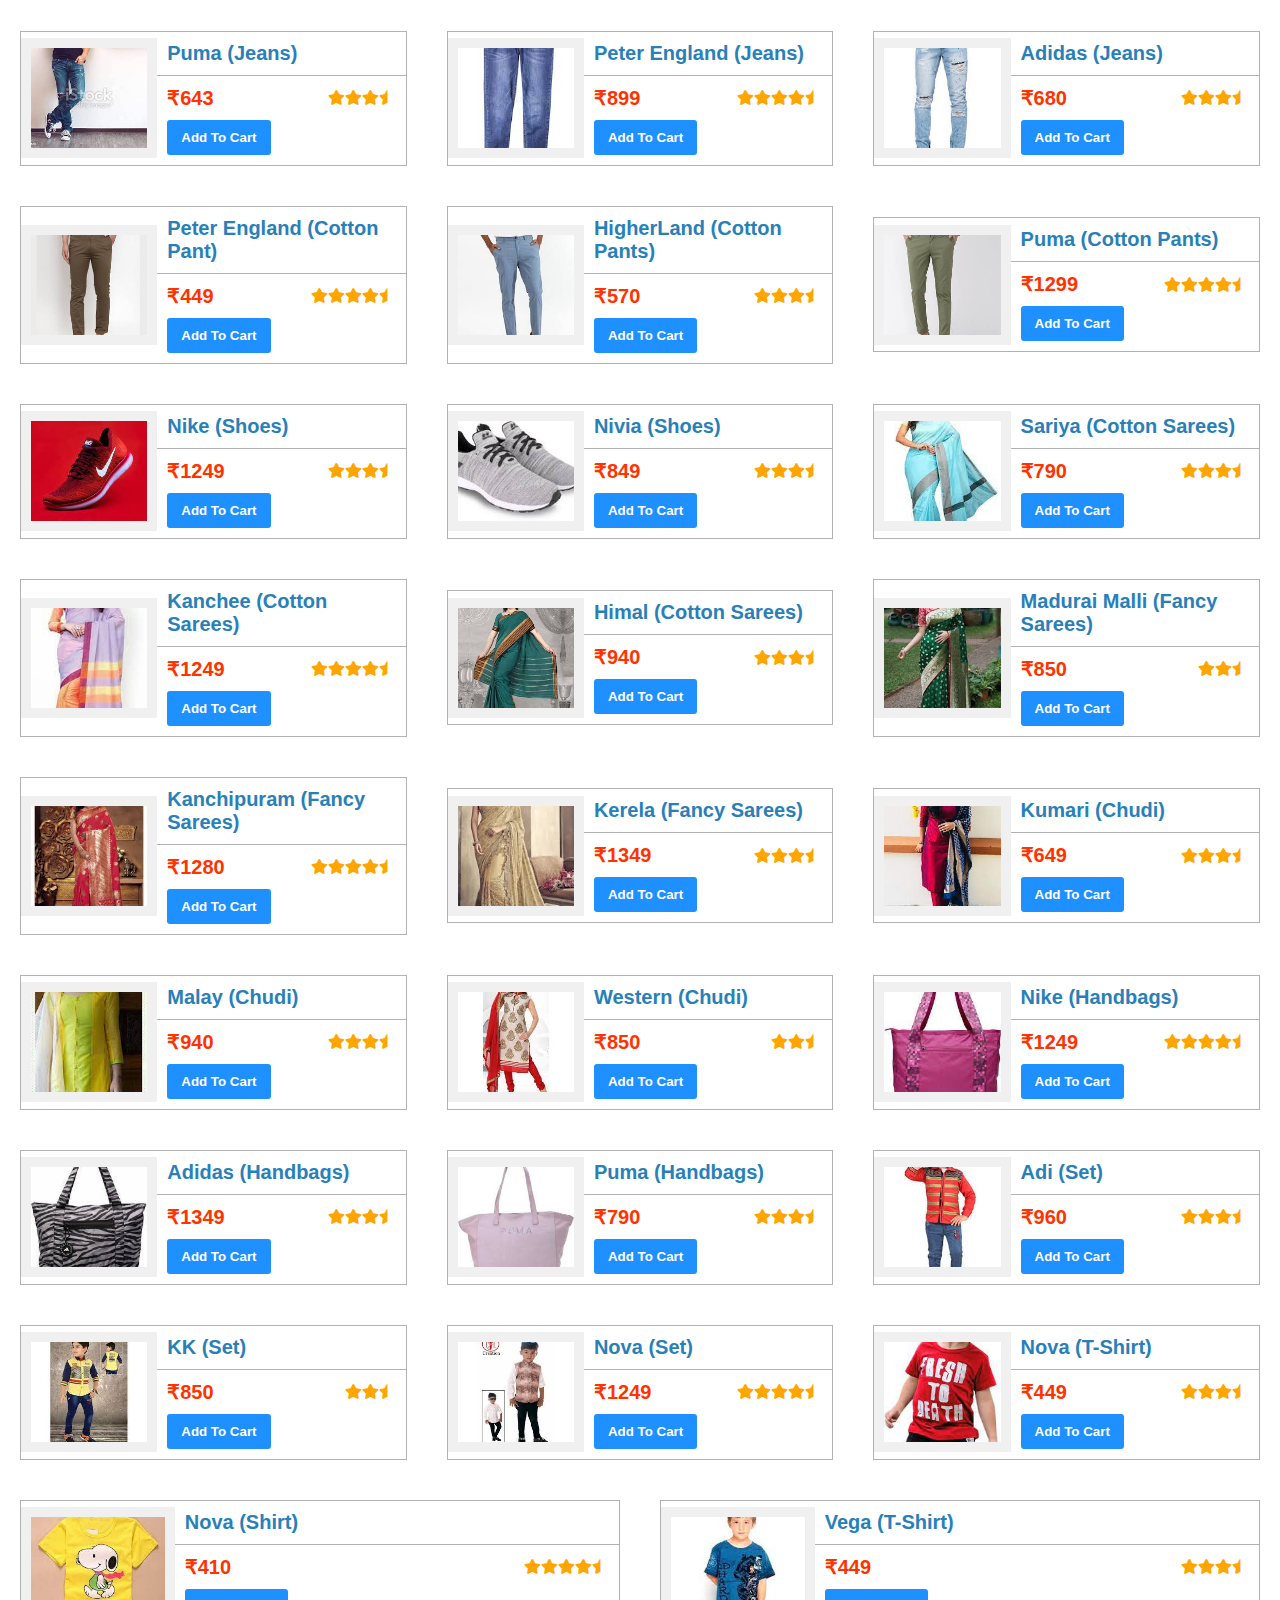
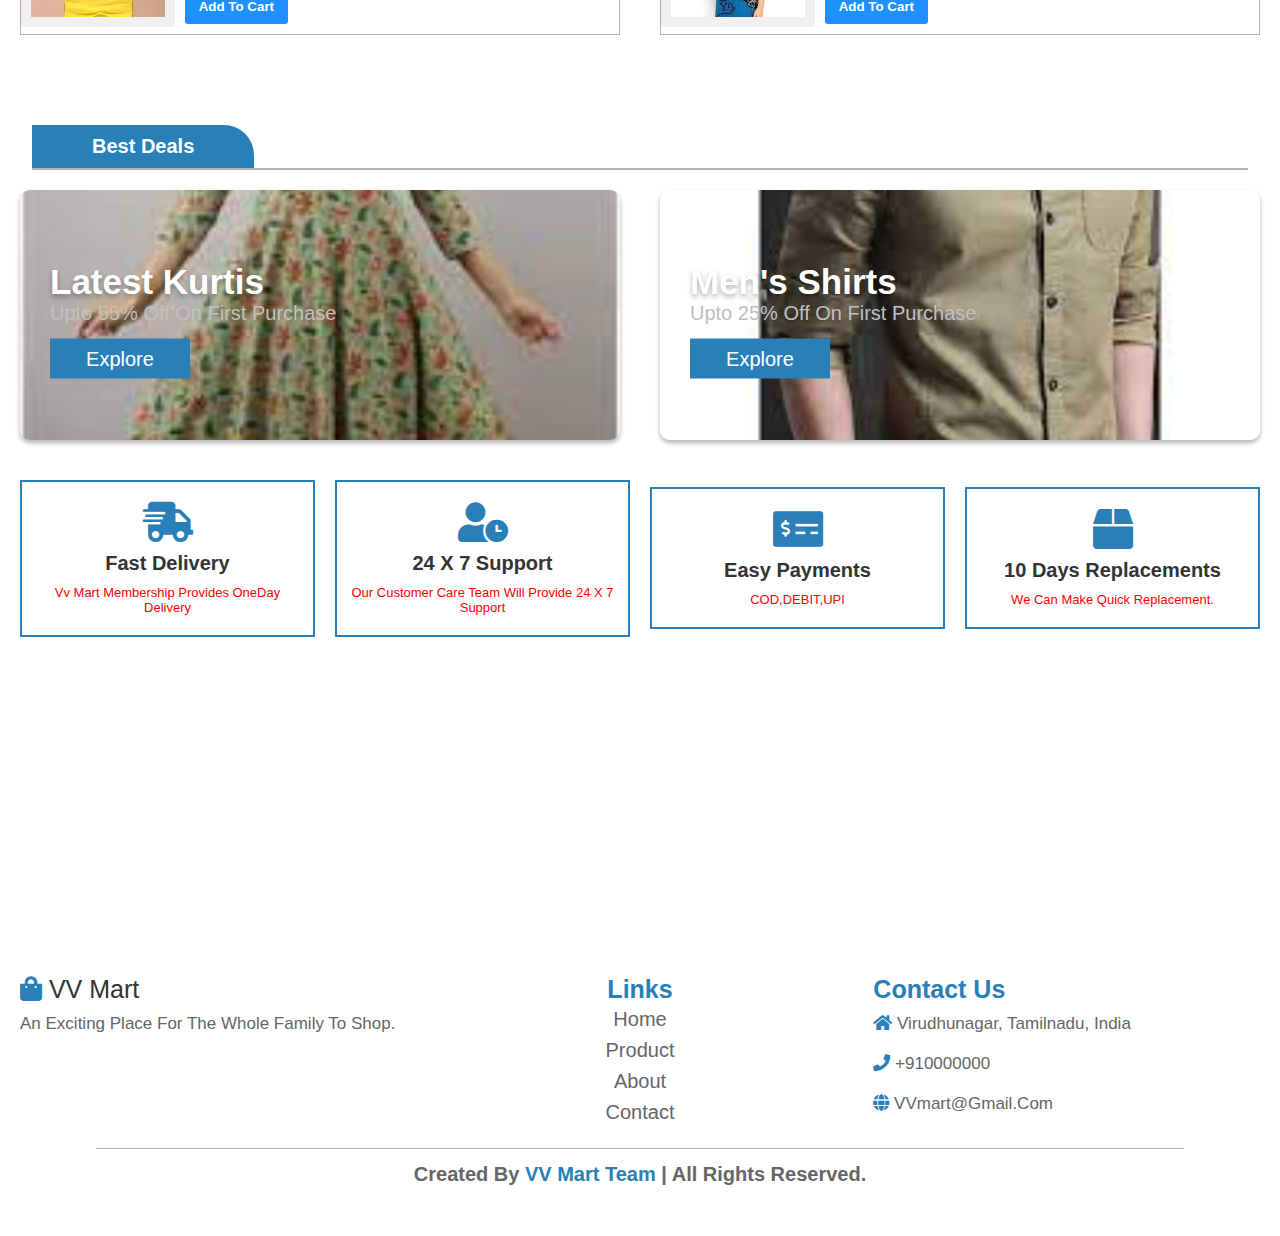
<file: fashion.html>
<!DOCTYPE html>
<html lang="en">

<head>
    <meta charset="UTF-8">
    <meta name="viewport" content="width=device-width, initial-scale=1.0">
    
    <meta property="og:title" content="Fashion Products">
    <meta property="og:description" content="We will provide you high quality products in cheap rate.">
    <meta property="og:image" content="images/sh1.jpg">
    <meta property="og:url" content="https://gokuvijay.github.io/portfolio.html/">
    <title>VV mart</title>


    <link rel="stylesheet" href="https://cdnjs.cloudflare.com/ajax/libs/OwlCarousel2/2.3.4/assets/owl.carousel.min.css">


    <link rel="stylesheet" href="https://cdnjs.cloudflare.com/ajax/libs/font-awesome/5.15.2/css/all.min.css">


    <link rel="stylesheet" href="css1/style.css">

    <link rel="stylesheet" href="nav.css">
</head>

<body>

    <header>
        <section id="header" class="header">
            <div class="container-fluid" id="d">
                <nav class="nav" id="nav">
                    <div class="heading1">
                        <a href="index.html">VV MART</a>
                    </div>
                    <div class="menu" onclick="show()">
                        <i class="fas fa-bars"></i>
                    </div>
                    <span onclick="closed()" id="span"></span>
                    <div class="items" id="times">
                        <div class="link close" onclick="closed()">
                            <i class="fas fa-times"></i>
                        </div>
                        <div class="link">
                            <a id="active" href="product.html">Products</a>
                        </div>
                        <div class="link">
                            <a href="about.html">About</a>
                        </div>
                        <div class="link">
                            <a href="about.html">Contact</a>
                        </div>
                        <div class="link">

                            <a href="cart.html">
                                <i class="fas fa-shopping-cart"></i>
                            </a>
                        </div>
                        <div class="link profile">
                            <i class="fas fa-user"></i>
                            <label id="vijay">Account</label>
                        </div>
                    </div>
                </nav>
            </div>
        </section>
    </header>

    <section class="home" id="home">
        <div class="home-slider owl-carousel">
            <div class="item">
                <img src="images/h1.jpg" alt="">
                <div class="content">
                    <h3>Heavy discounts</h3>
                    <p>For Every Purchase</p>
                    <a href="#"><button class="btn">discover</button></a>
                </div>
            </div>
            <div class="item">
                <img src="images/h2.jpg" alt="">
                <div class="content">
                    <h3>Discounts On Branded collection</h3>
                    <p>PETER ENGLAND,HIGHLANDER,YASKOS </p>
                    <a href="#"><button class="btn">discover</button></a>
                </div>
            </div>
            <div class="item">
                <img src="images/h3.jpg" alt="">
                <div class="content">
                    <h3>trending shoes</h3>
                    <p>NIKE, ADIDAS,PUMA.....</p>
                    <a href="#"><button class="btn">discover</button></a>
                </div>
            </div>
    </section>



    <section class="gallery" id="gallery">

        <h1 class="heading"> <span> Sections </span> </h1>

        <ul class="controls">
            <li class="btn" data-filter="men">MENS</li>
            <li class="btn" data-filter="women">WOMENS</li>
            <li class="btn" data-filter="kids">KIDS</li>

        </ul>

        <div class="image-container" id="image-container">

        </div>
    </section>

    <section class="deal" id="deal">

        <h1 class="heading"> <span> best deals </span> </h1>

        <div class="box-container">

            <div class="box">
                <img src="images/1.jpg" alt="">
                <div class="content">
                    <h3>latest Kurtis</h3>
                    <p>upto 55% off on first purchase</p>
                    <a href="#"><button class="btn">explore</button></a>
                </div>
            </div>

            <div class="box">
                <img src="images/2.jpg" alt="">
                <div class="content">
                    <h3>Men's Shirts</h3>
                    <p>upto 25% off on first purchase</p>
                    <a href="#"><button class="btn">explore</button></a>
                </div>
            </div>

        </div>

        <div class="icons-container">

            <div class="icons">
                <i class="fas fa-shipping-fast"></i>
                <h3>fast delivery</h3>
                <p>vv mart Membership Provides OneDay Delivery </p>
            </div>

            <div class="icons">
                <i class="fas fa-user-clock"></i>
                <h3>24 x 7 support</h3>
                <p>Our Customer Care Team Will Provide 24 x 7 Support</p>
            </div>

            <div class="icons">
                <i class="fas fa-money-check-alt"></i>
                <h3>easy payments</h3>
                <p> COD,DEBIT,UPI</p>
            </div>

            <div class="icons">
                <i class="fas fa-box"></i>
                <h3>10 days replacements</h3>
                <p>We Can Make Quick Replacement.</p>
            </div>

        </div>

    </section>


    <section class="footer">
        <div class="box-container">
          <div class="box">
            <a href="index.html" class="logo">
              <i class="fas fa-shopping-bag"></i> VV Mart
            </a>
            <p>An exciting place for the whole family to shop.</p>
          </div>

          <div class="box">
            <h3>links</h3>
            <a href="index.html">home</a>
            <a href="product.html">product</a>
            <a href="about.html">about</a>
            <a href="about.html">Contact</a>
          </div>

          <div class="box">
            <h3>contact us</h3>
            <p>
              <i class="fas fa-home"></i>
              Virudhunagar, Tamilnadu, India
            </p>
            <p>
              <i class="fas fa-phone"></i>
              +910000000
            </p>
            <p>
              <i class="fas fa-globe"></i>
              VVmart@gmail.com
            </p>
          </div>
        </div>

        <h1 class="credit">
          created by <span>VV mart team</span> | all rights reserved.
        </h1>
      </section>
    <script src="https://cdnjs.cloudflare.com/ajax/libs/jquery/3.5.1/jquery.min.js"></script>
    <script src="https://cdnjs.cloudflare.com/ajax/libs/OwlCarousel2/2.3.4/owl.carousel.min.js"></script>
    <script src="index.js"></script>
    <script src="fashion.js"></script>
    <script src="js/main.js"></script>
</body>

</html>
</file>
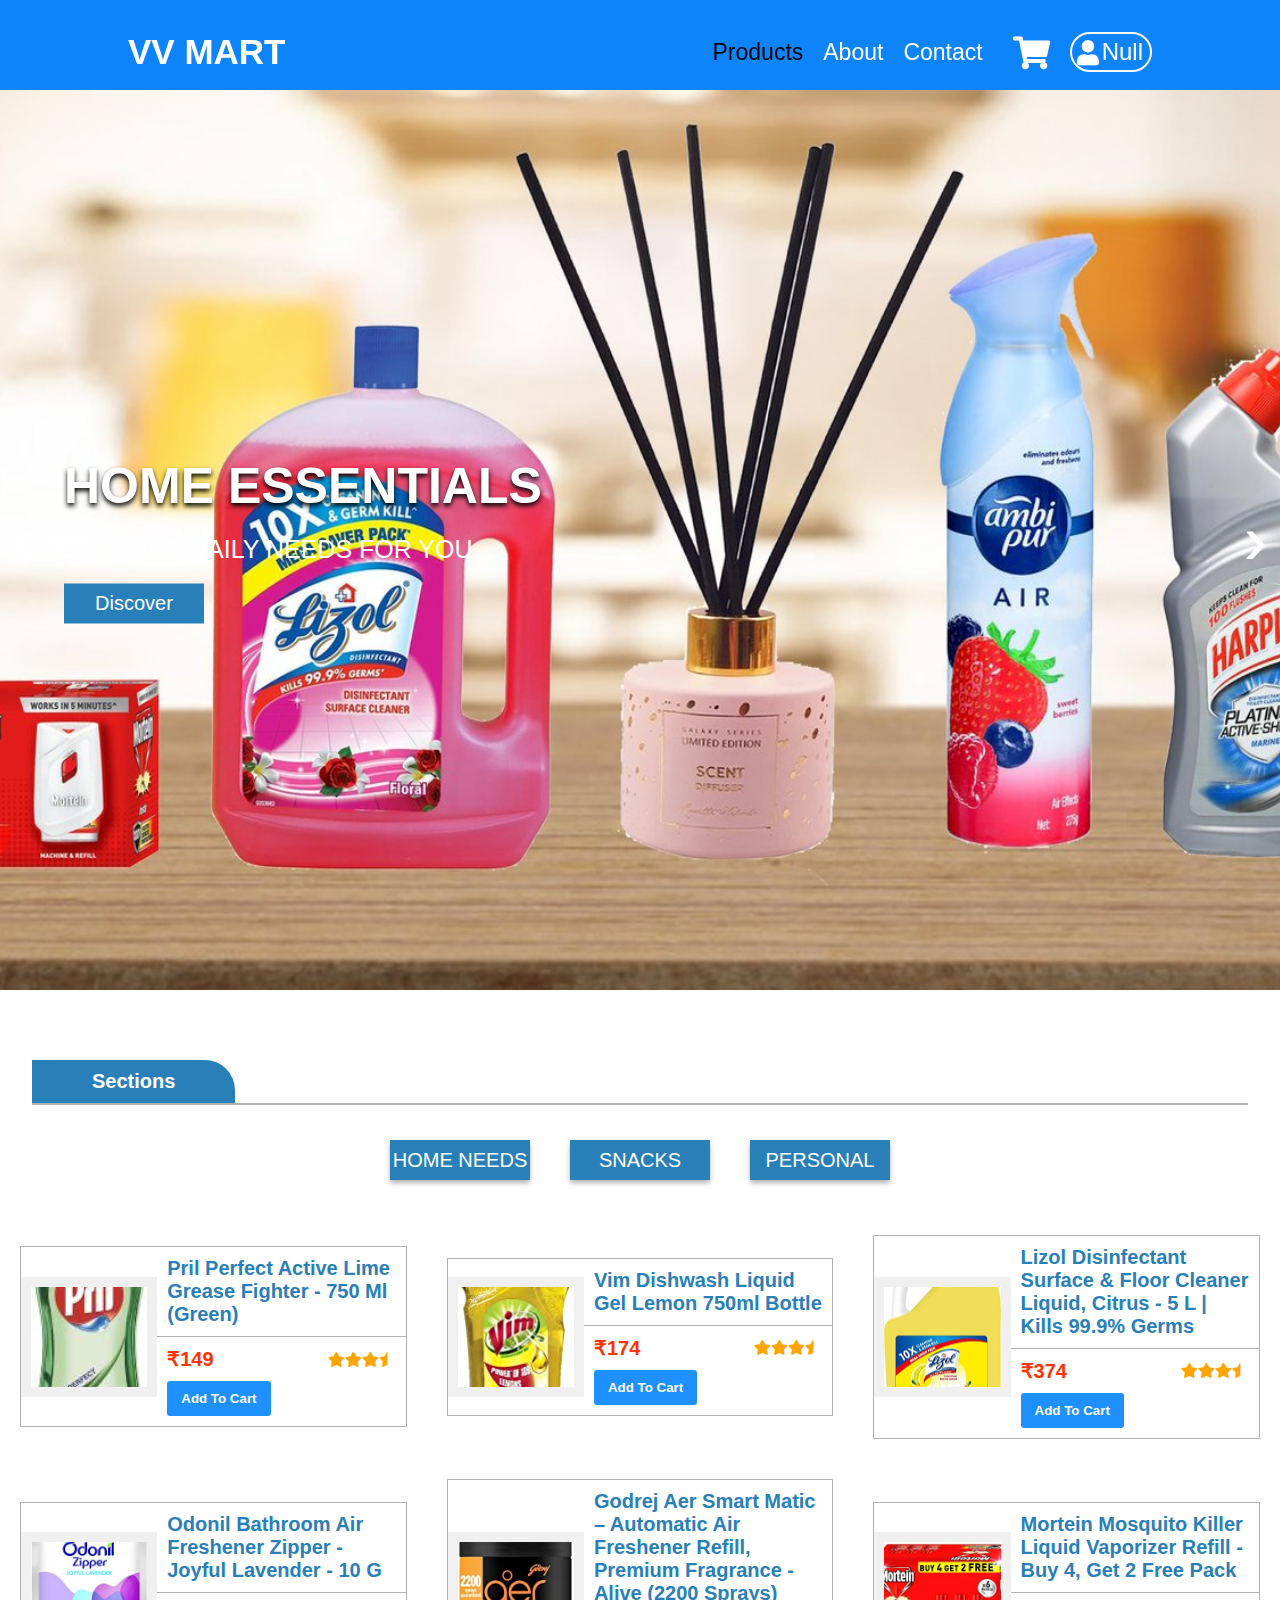
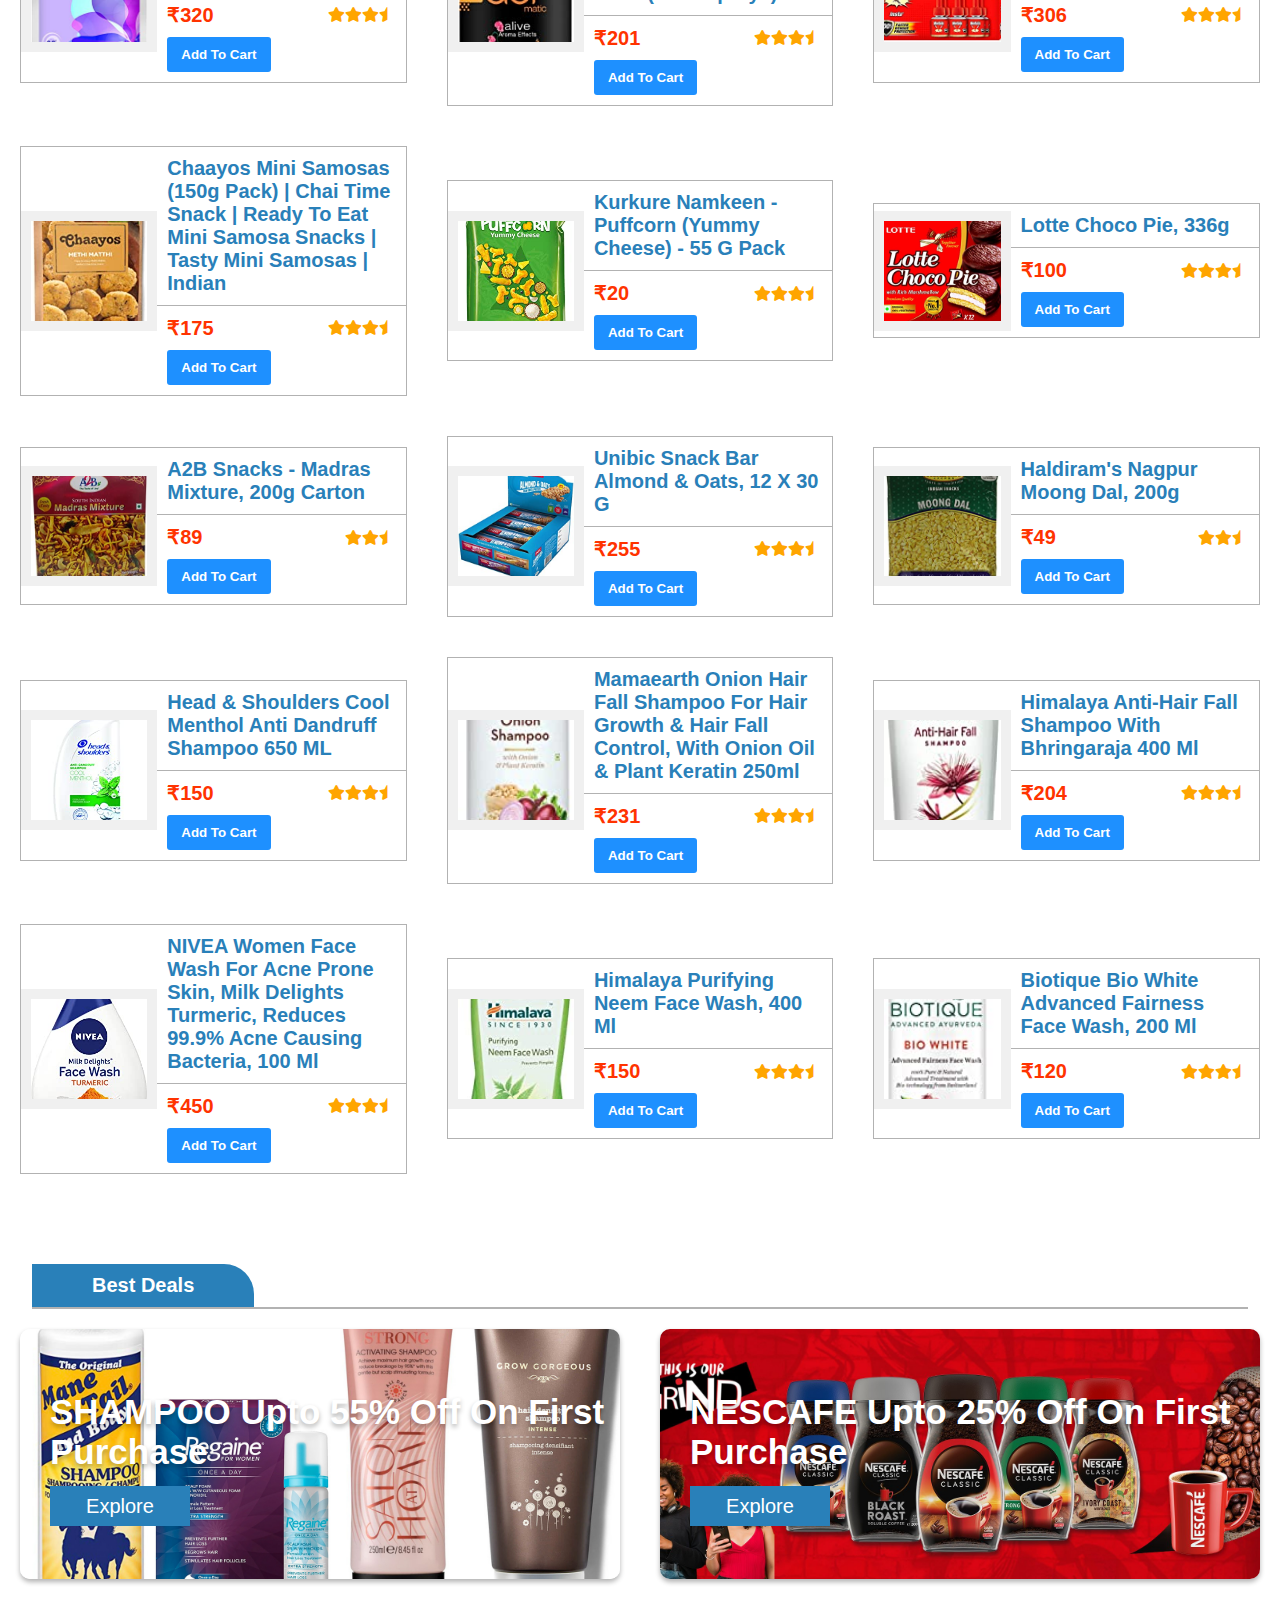
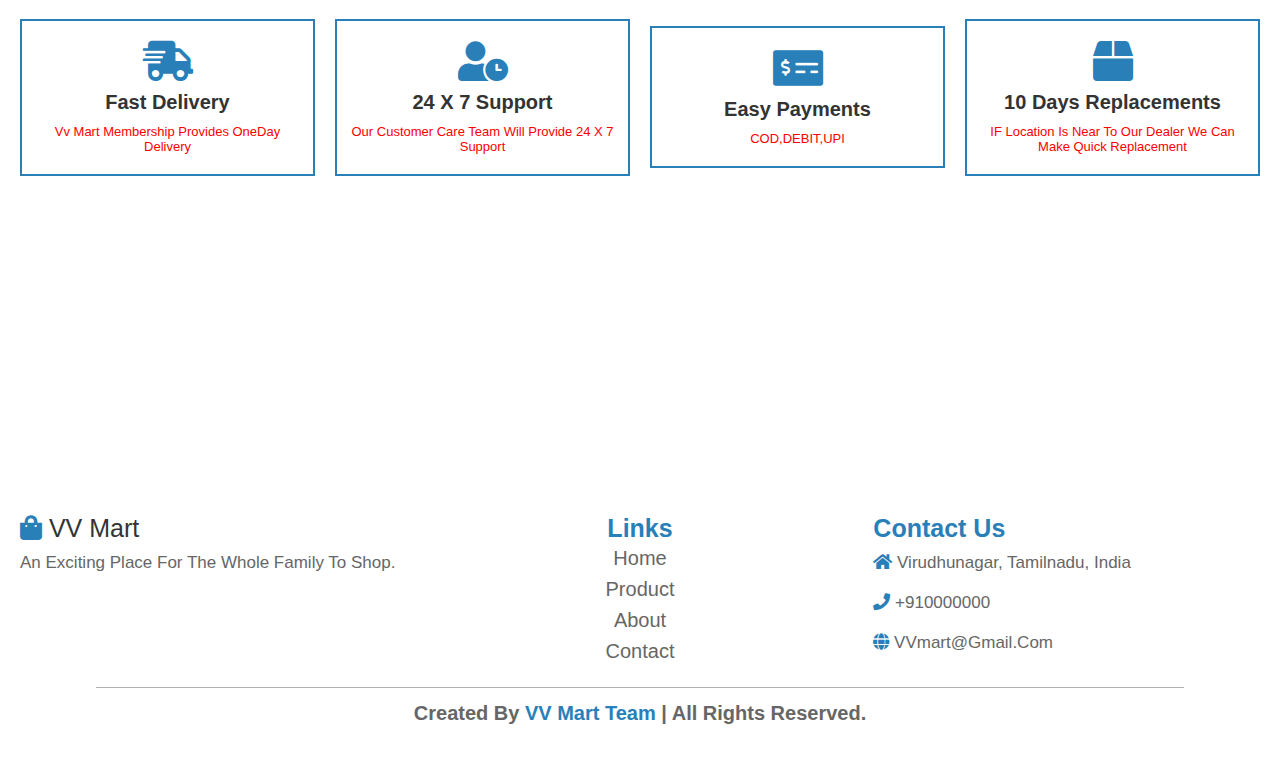
<file: grocery.html>
<!DOCTYPE html>
<html lang="en">

<head>
    <meta charset="UTF-8">
    <meta name="viewport" content="width=device-width, initial-scale=1.0">
    <meta property="og:title" content="VV Mart">
    <meta property="og:description" content="We will provide you high quality products in cheap rate.">
    <title>VV mart</title>
    <link rel="stylesheet" href="https://cdnjs.cloudflare.com/ajax/libs/OwlCarousel2/2.3.4/assets/owl.carousel.min.css">
    <link rel="stylesheet" href="https://cdnjs.cloudflare.com/ajax/libs/font-awesome/5.15.2/css/all.min.css">
    <link rel="stylesheet" href="css1/style.css">
    <link rel="stylesheet" href="nav.css">
</head>

<body>
    <header>
        <section id="header" class="header">
          <div class="container-fluid" id="d">
            <nav class="nav" id="nav">
              <div class="heading1">
                <a href="index.html">VV MART</a>
              </div>
              <div class="menu" onclick="show()">
                <i class="fas fa-bars"></i>
              </div>
              <span onclick="closed()" id="span"></span>
              <div class="items" id="times">
                <div class="link close" onclick="closed()">
                    <i class="fas fa-times"></i>
                  </div>
                <div class="link">
                    <a id="active" href="product.html">Products</a>
                  </div>
                  <div class="link">
                    <a href="about.html">About</a>
                  </div>
                  <div class="link">
                    <a href="about.html">Contact</a>
                  </div>
                  <div class="link">
                      <a href="cart.html">
                        
                    <i class="fas fa-shopping-cart"></i>
                      </a>
                  </div>
                  <div class="link profile">
                    <i class="fas fa-user"></i>
                    <label id="vijay">Account</label>
                  </div>
              </div>
            </nav>
          </div>
        </section>
    </header>
    <section class="home" id="home">

        <div class="home-slider owl-carousel">

            <div class="item">
                <img src="images/gro/3.jpg" alt="">
                <div class="content">
                    <h3>HOME ESSENTIALS</h3>
                    <p>EXPLORE DAILY NEEDS FOR YOU</p>
                    <a href="#"><button class="btn">discover</button></a>
                </div>
            </div>

            <div class="item">
                <img src="images/gro/1.png" alt="">
                <div class="content">
                    <h3>Discounts On Personal Care</h3>
                         <a href="#"><button class="btn">discover</button></a>
                </div>
            </div>

            <div class="item">
                <img src="images/gro/6.jpg" alt="">
                <div class="content">
                    <h3>CRAZY OFFERS ON SNACKS</h3>
                    <p>PACKAGED FOOD</p>
                    <a href="#"><button class="btn">discover</button></a>
                </div>
            </div>
    </section>
    
    <section class="gallery" id="gallery">
        <h1 class="heading"> <span> Sections </span> </h1>
        <ul class="controls">
            <li class="btn" data-filter="stap">HOME NEEDS</li>
            <li class="btn" data-filter="snack">SNACKS </li>
            <li class="btn" data-filter="per">PERSONAL CARE</li>
        </ul>
        <div class="image-container" id="image-container">
        </div>
    </section>

    <section class="deal" id="deal">

        <h1 class="heading"> <span> best deals </span> </h1>

        <div class="box-container">

            <div class="box">
                <img src="images/gro/7.jpg" alt="">
                <div class="content">
                    <h3>SHAMPOO
                        upto 55% off on first purchase
                    </h3>

                    <a href="#"><button class="btn">explore</button></a>
                </div>
            </div>

            <div class="box">
                <img src="images/gro/2.jpg" alt="">
                <div class="content">
                    <h3>NESCAFE
                        upto 25% off on first purchase
                    </h3>

                    <a href="#"><button class="btn">explore</button></a>
                </div>
            </div>

        </div>

        <div class="icons-container">

            <div class="icons">
                <i class="fas fa-shipping-fast"></i>
                <h3>fast delivery</h3>
                <p>vv mart Membership Provides OneDay Delivery </p>
            </div>

            <div class="icons">
                <i class="fas fa-user-clock"></i>
                <h3>24 x 7 support</h3>
                <p>Our Customer Care Team Will Provide 24 x 7 Support</p>
            </div>

            <div class="icons">
                <i class="fas fa-money-check-alt"></i>
                <h3>easy payments</h3>
                <p> COD,DEBIT,UPI</p>
            </div>

            <div class="icons">
                <i class="fas fa-box"></i>
                <h3>10 days replacements</h3>
                <p> IF Location Is Near To Our Dealer We Can Make Quick Replacement </p>
            </div>

        </div>

    </section>


    <section class="footer">

        <div class="box-container">

            <div class="box">
                <a href="#" class="logo"> <i class="fas fa-shopping-bag"></i> VV Mart </a>
                <p>An exciting place for the whole family to shop.</p>
            </div>

            <div class="box">
                <h3>links</h3>
                <a href="index.html">home</a>
                <a href="product.html">product</a>
                <a href="about.html">about</a>
                <a href="about.html">Contact</a>

            </div>

            <div class="box">
                <h3>contact us</h3>
                <p> <i class="fas fa-home"></i>
                    Virudhunagar, Tamilnadu,
                    India
                </p>
                <p> <i class="fas fa-phone"></i>
                    +910000000
                </p>
                <p> <i class="fas fa-globe"></i>
                    VVmart@gmail.com
                </p>
            </div>

        </div>

        <h1 class="credit"> created by <span>VV mart team</span> | all rights reserved. </h1>

    </section>
    <script src="grocery.js"></script>
    <script src="https://cdnjs.cloudflare.com/ajax/libs/jquery/3.5.1/jquery.min.js"></script>
    <script src="https://cdnjs.cloudflare.com/ajax/libs/OwlCarousel2/2.3.4/owl.carousel.min.js"></script>
    <script src="index.js"></script>
    <script src="js/main.js"></script>
</body>

</html>
</file>
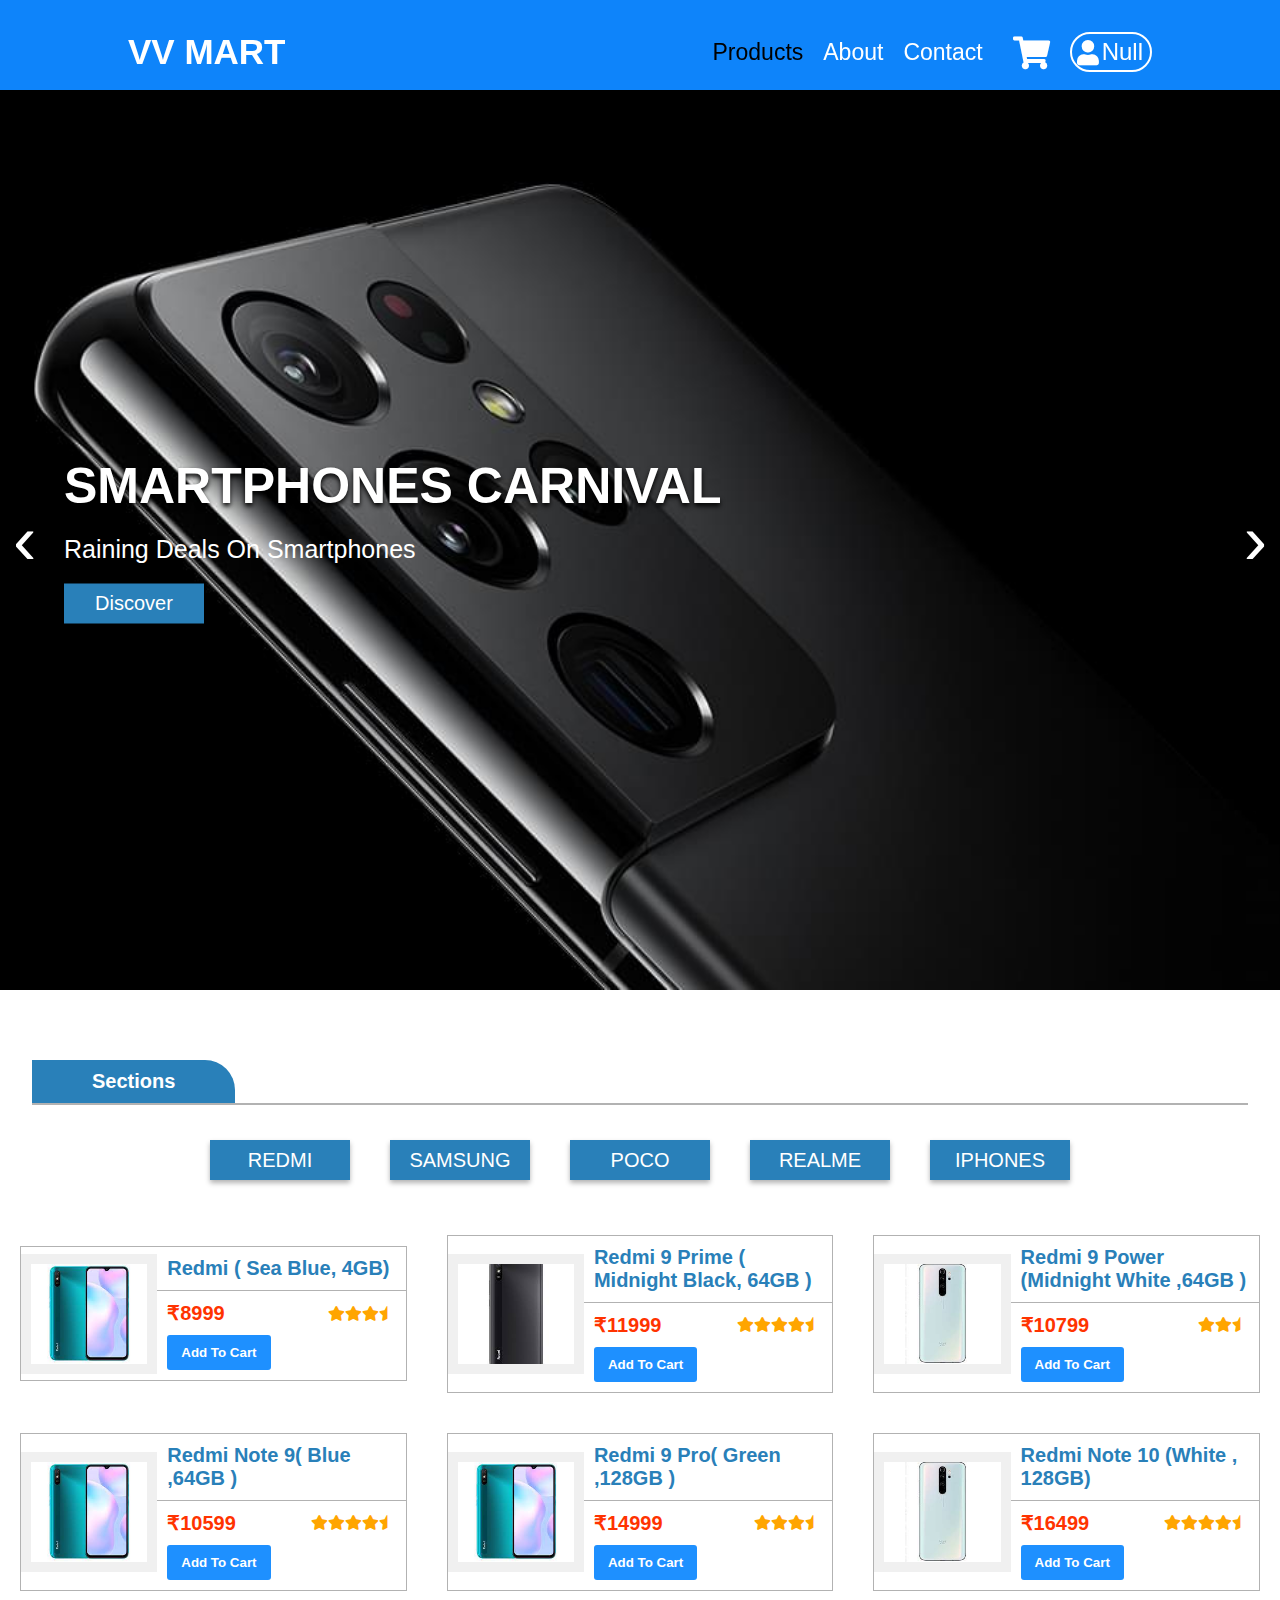
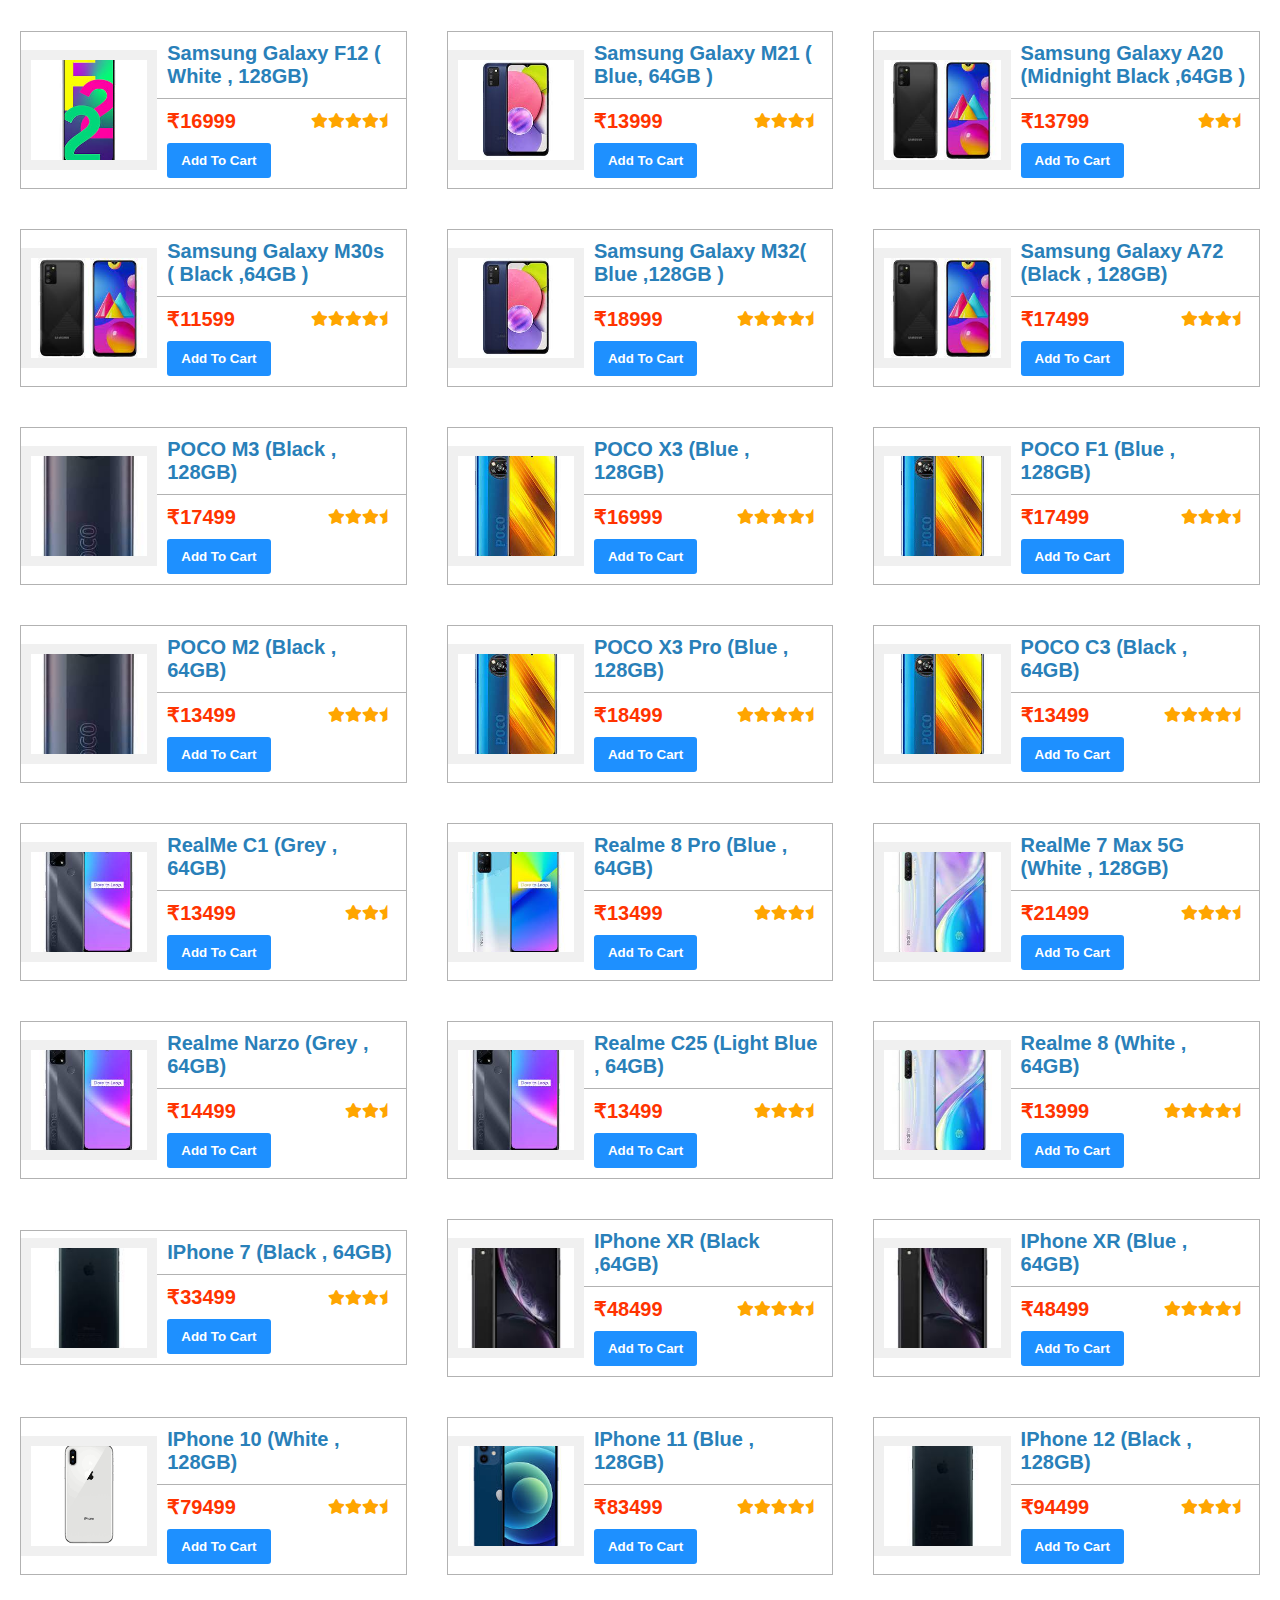
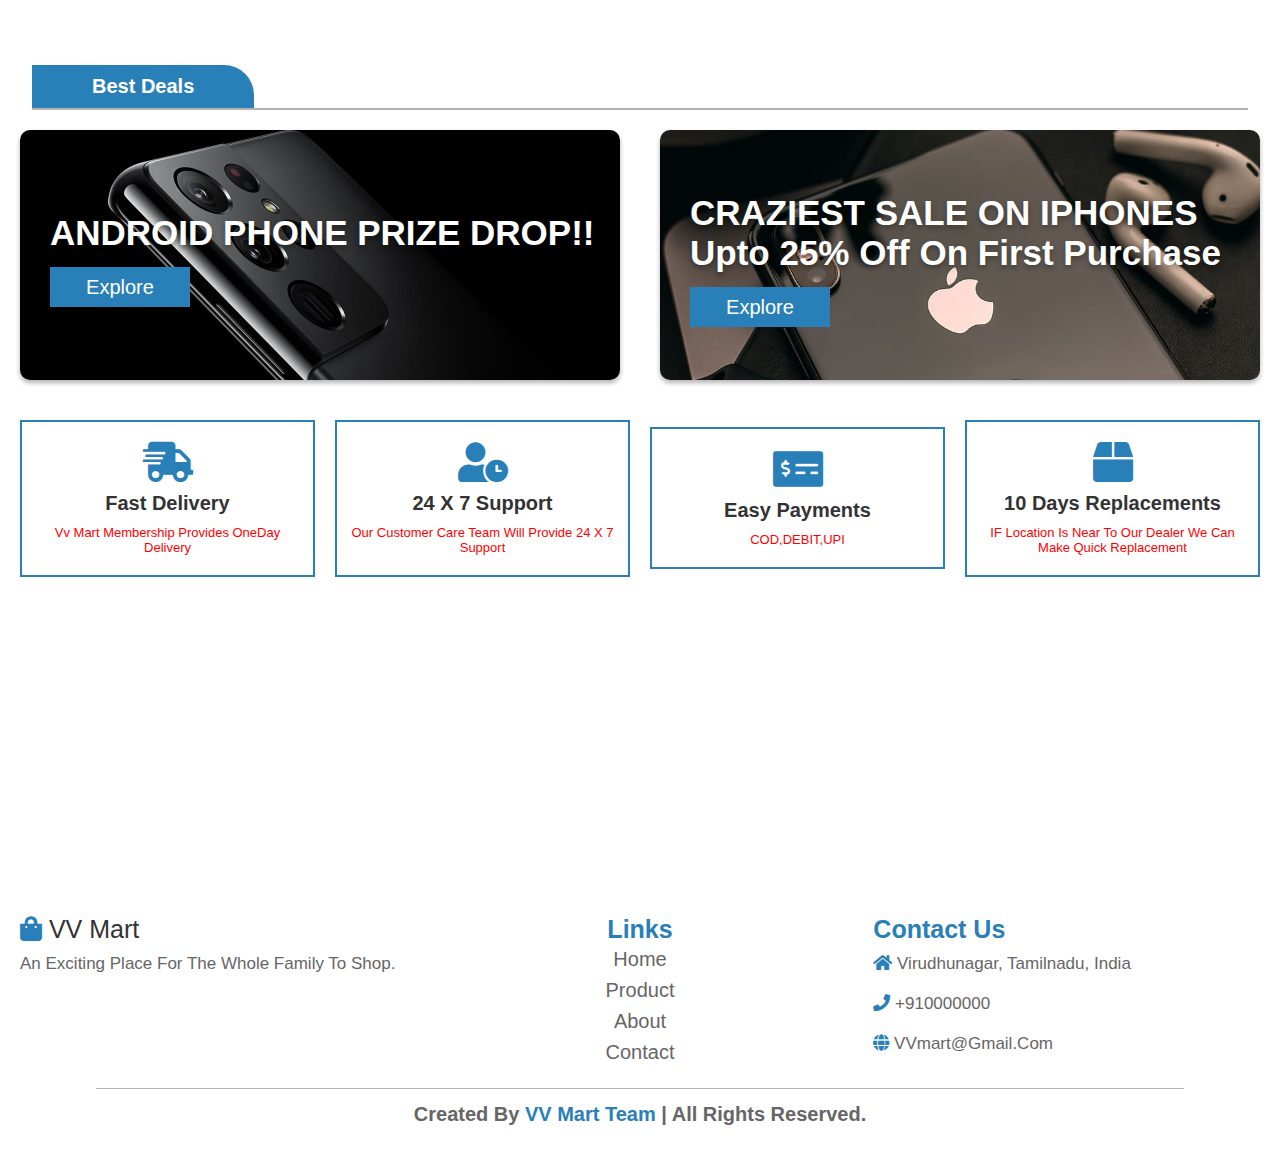
<file: mobiles.html>
<!DOCTYPE html>
<html lang="en">

<head>
    <meta charset="UTF-8">
    <meta name="viewport" content="width=device-width, initial-scale=1.0">
    <title>VV mart</title>
    <meta property="og:title" content="Mobile Products">
    <meta property="og:description" content="We will provide you high quality products in cheap rate.">
    <meta property="og:image" content="images/mobile/home1.jpg">
    <meta property="og:url" content="https://gokuvijay.github.io/portfolio.html/">
    <link rel="stylesheet" href="https://cdnjs.cloudflare.com/ajax/libs/OwlCarousel2/2.3.4/assets/owl.carousel.min.css">
    <link rel="stylesheet" href="https://cdnjs.cloudflare.com/ajax/libs/font-awesome/5.15.2/css/all.min.css">
    <link rel="shortcut icon" href="favicon.ico" type="image/x-icon">
    <link rel="stylesheet" href="css1/style.css">
    <link rel="stylesheet" href="nav.css">
</head>

<body>
    <header>
        <section id="header" class="header">
            <div class="container-fluid" id="d">
                <nav class="nav" id="nav">
                    <div class="heading1">
                        <a href="index.html">VV MART</a>
                    </div>
                    <div class="menu" onclick="show()">
                        <i class="fas fa-bars"></i>
                    </div>
                    <span onclick="closed()" id="span"></span>
                    <div class="items" id="times">
                        <div class="link close" onclick="closed()">
                            <i class="fas fa-times"></i>
                        </div>
                        <div class="link">
                            <a id="active" href="product.html">Products</a>
                        </div>
                        <div class="link">
                            <a href="about.html">About</a>
                        </div>
                        <div class="link">
                            <a href="about.html">Contact</a>
                        </div>
                        <div class="link">
                            <a href="cart.html">
                                <i class="fas fa-shopping-cart"></i>
                            </a>
                        </div>
                        <div class="link profile">
                            <i class="fas fa-user"></i>
                            <label id="vijay">Account</label>
                        </div>
                    </div>
                </nav>
            </div>
        </section>
    </header>
    <section class="home" id="home">

        <div class="home-slider owl-carousel">

            <div class="item">
                <img src="images/mobile/home1.jpg" alt="">
                <div class="content">
                    <h3>SMARTPHONES CARNIVAL</h3>
                    <p>Raining Deals on Smartphones</p>
                    <a href="#"><button class="btn">discover</button></a>
                </div>
            </div>

            <div class="item">
                <img src="images/mobile/home2.jpg" alt="">
                <div class="content">
                    <h3>Discounts On Android & IOS Mobiles</h3>
                    <p>REDMI,SAMSUNG,,POCO,IPHONES </p>
                    <a href="#"><button class="btn">discover</button></a>
                </div>
            </div>

            <div class="item">
                <img src="images/mobile/home3.webp" alt="">
                <div class="content">
                    <h3>CRAZIEST OFFER THE SALE </h3>
                    <p>Realme X7 MAX 5G From @27000</p>
                    <a href="#"><button class="btn">discover</button></a>
                </div>
            </div>
    </section>



    <section class="gallery" id="gallery">

        <h1 class="heading"> <span> Sections </span> </h1>

        <ul class="controls">
            <li class="btn" data-filter="red">REDMI</li>
            <li class="btn" data-filter="samsung">SAMSUNG</li>
            <li class="btn" data-filter="poco">POCO</li>
            <li class="btn" data-filter="real">REALME</li>
            <li class="btn" data-filter="iphone">IPHONES</li>

        </ul>

        <div class="image-container" id="image-container">


        </div>

    </section>

    <section class="deal" id="deal">

        <h1 class="heading"> <span> best deals </span> </h1>

        <div class="box-container">

            <div class="box">
                <img src="images/mobile/home1.jpg" alt="">
                <div class="content">
                    <h3>ANDROID PHONE PRIZE DROP!!

                    </h3>

                    <a href="#"><button class="btn">explore</button></a>
                </div>
            </div>

            <div class="box">
                <img src="images/mobile/home2.jpg" alt="">
                <div class="content">
                    <h3>CRAZIEST SALE ON IPHONES
                        upto 25% off on first purchase
                    </h3>

                    <a href="#"><button class="btn">explore</button></a>
                </div>
            </div>

        </div>

        <div class="icons-container">

            <div class="icons">
                <i class="fas fa-shipping-fast"></i>
                <h3>fast delivery</h3>
                <p>vv mart Membership Provides OneDay Delivery </p>
            </div>

            <div class="icons">
                <i class="fas fa-user-clock"></i>
                <h3>24 x 7 support</h3>
                <p>Our Customer Care Team Will Provide 24 x 7 Support</p>
            </div>

            <div class="icons">
                <i class="fas fa-money-check-alt"></i>
                <h3>easy payments</h3>
                <p> COD,DEBIT,UPI</p>
            </div>

            <div class="icons">
                <i class="fas fa-box"></i>
                <h3>10 days replacements</h3>
                <p> IF Location Is Near To Our Dealer We Can Make Quick Replacement </p>
            </div>

        </div>

    </section>


    <section class="footer">
        <div class="box-container">
          <div class="box">
            <a href="index.html" class="logo">
              <i class="fas fa-shopping-bag"></i> VV Mart
            </a>
            <p>An exciting place for the whole family to shop.</p>
          </div>

          <div class="box">
            <h3>links</h3>
            <a href="index.html">home</a>
            <a href="product.html">product</a>
            <a href="about.html">about</a>
            <a href="about.html">Contact</a>
          </div>

          <div class="box">
            <h3>contact us</h3>
            <p>
              <i class="fas fa-home"></i>
              Virudhunagar, Tamilnadu, India
            </p>
            <p>
              <i class="fas fa-phone"></i>
              +910000000
            </p>
            <p>
              <i class="fas fa-globe"></i>
              VVmart@gmail.com
            </p>
          </div>
        </div>

        <h1 class="credit">
          created by <span>VV mart team</span> | all rights reserved.
        </h1>
      </section>
    <script src="https://cdnjs.cloudflare.com/ajax/libs/jquery/3.5.1/jquery.min.js"></script>


    <script src="https://cdnjs.cloudflare.com/ajax/libs/OwlCarousel2/2.3.4/owl.carousel.min.js"></script>
    <script src="mobile.js"></script>
    <script src="index.js"></script>
    <script src="js/main.js"></script>

</body>

</html>
</file>
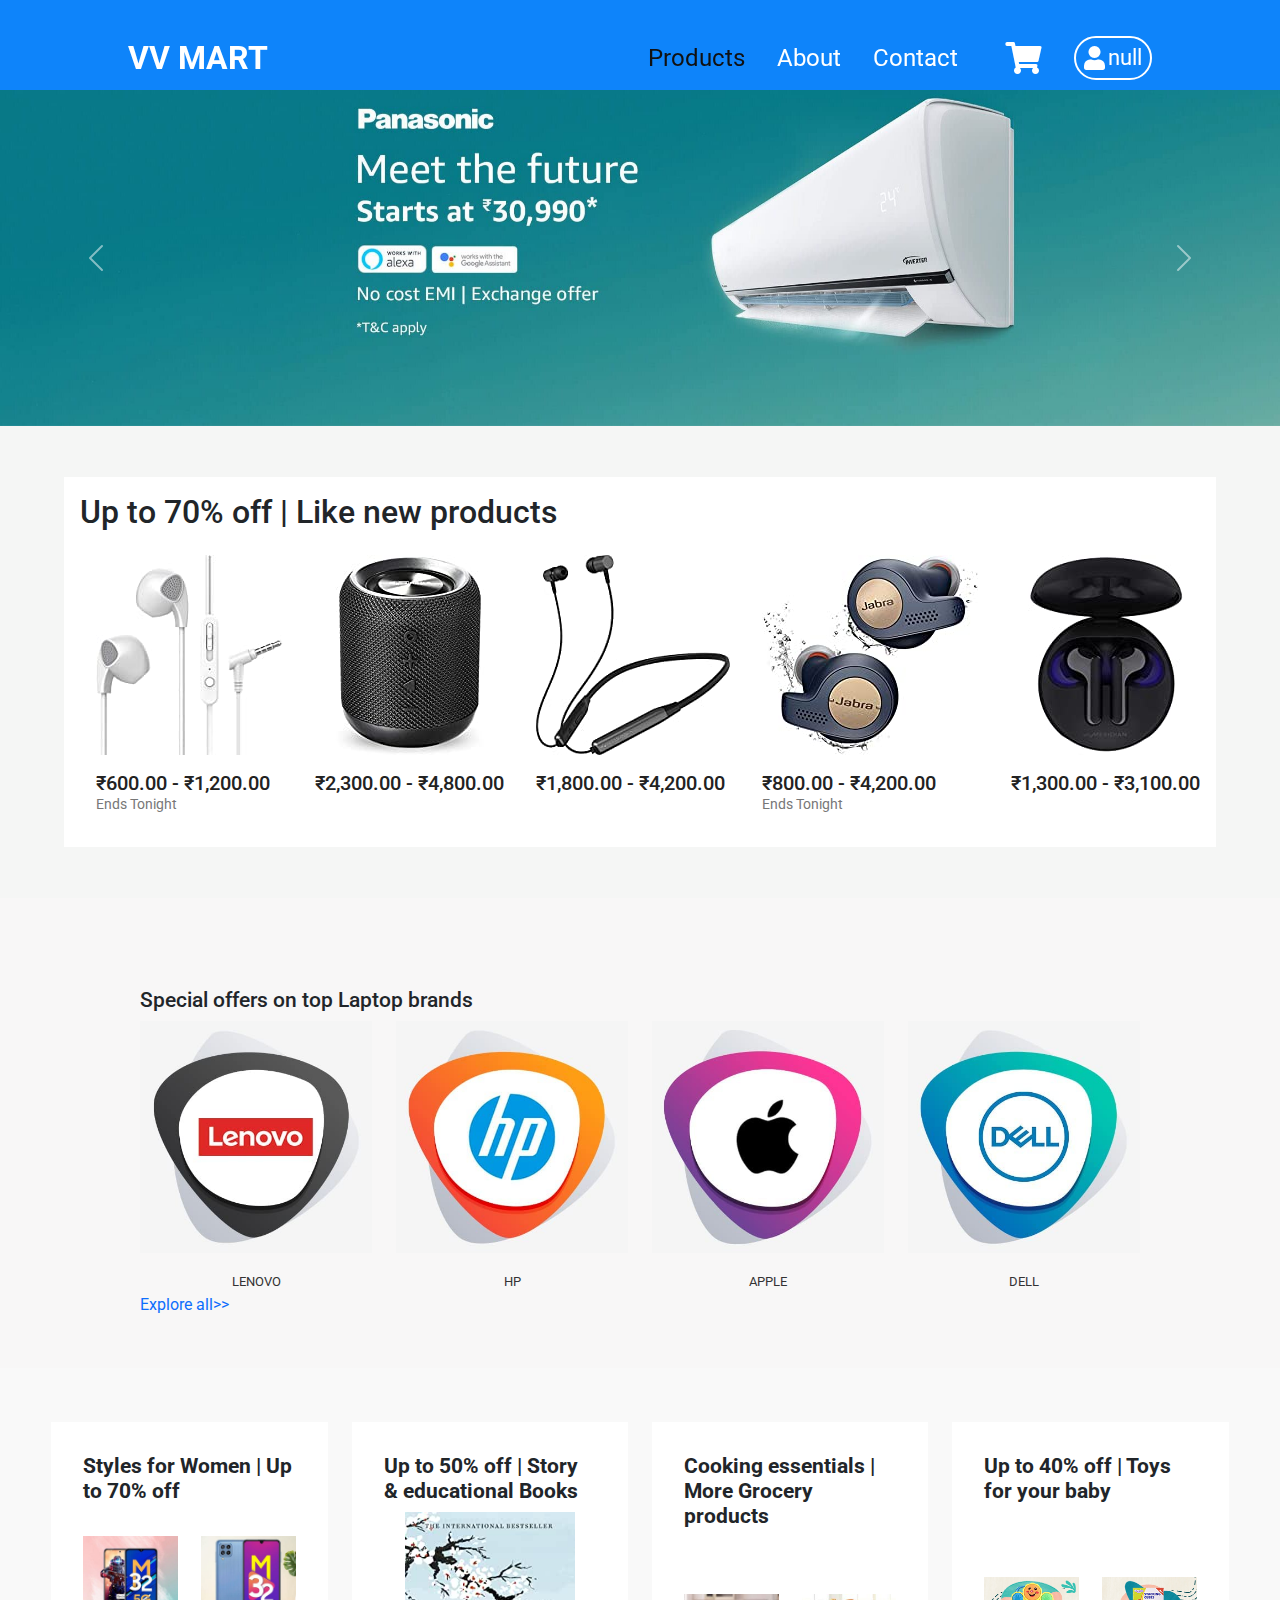
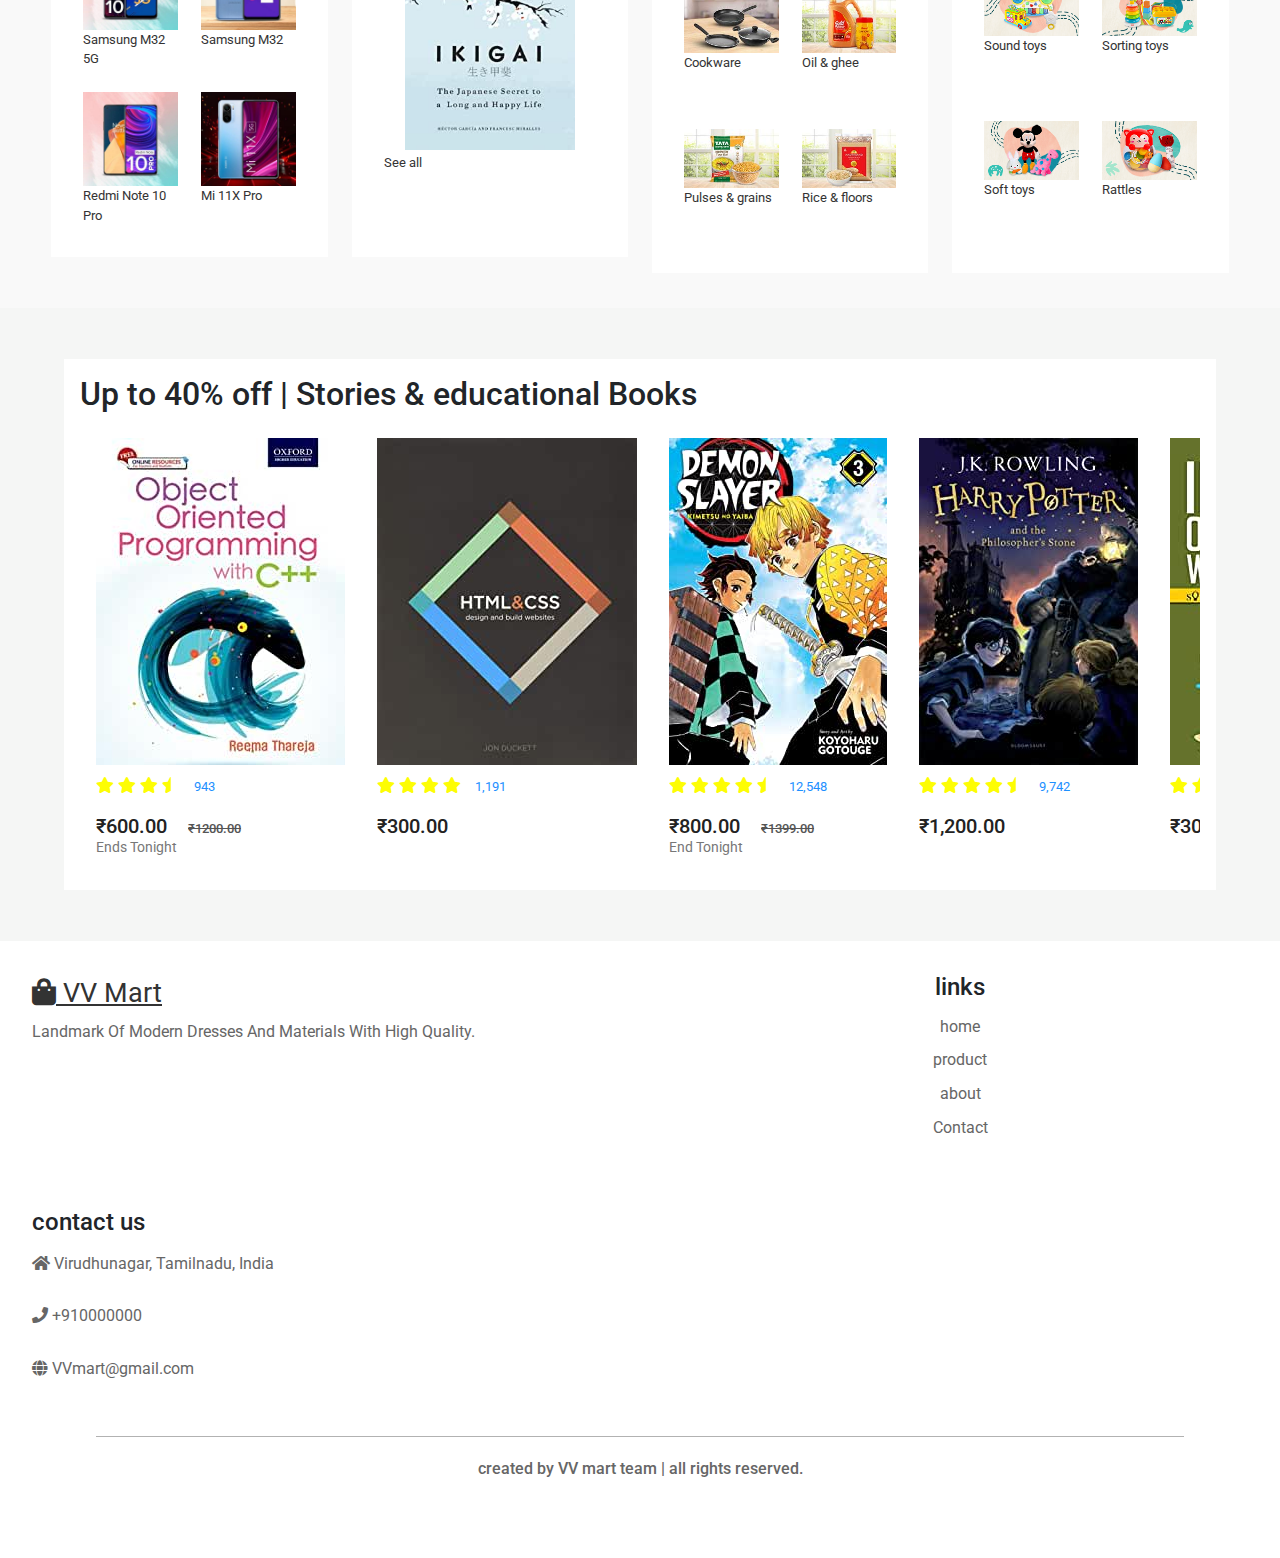
<file: product.html>
<!DOCTYPE html>
<html lang="en">
  <head>
    <meta charset="UTF-8" />
    <meta http-equiv="X-UA-Compatible" content="IE=edge" />
    <meta name="viewport" content="width=device-width, initial-scale=1.0" />
    <meta property="og:title" content="VV Mart">
    <meta property="og:description" content="We will provide you high quality products in cheap rate.">
    <title>VV Mart</title>
    <link
      rel="stylesheet"
      href="https://cdnjs.cloudflare.com/ajax/libs/font-awesome/5.15.3/css/all.min.css"
      crossorigin="anonymous"
      referrerpolicy="no-referrer"
    />
    <!--FONTS-->
    <link rel="preconnect" href="https://fonts.googleapis.com" />
    <link rel="preconnect" href="https://fonts.gstatic.com" crossorigin />
    <link
      href="https://fonts.googleapis.com/css2?family=Montserrat:wght@400;700&family=Roboto&display=swap"
      rel="stylesheet"
    />
    <!--BOOTSTRAP-->
    <link
      href="https://cdn.jsdelivr.net/npm/bootstrap@5.1.0/dist/css/bootstrap.min.css"
      rel="stylesheet"
    />
    <script src="https://cdn.jsdelivr.net/npm/bootstrap@5.1.0/dist/js/bootstrap.bundle.min.js"></script>
    <link rel="shortcut icon" href="favicon.ico" type="image/x-icon">
    <link rel="stylesheet" href="product.css" />
    <link rel="stylesheet" href="header.css" />
    <link rel="stylesheet" href="footer.css">
  </head>
  <body>
    <header>
      <section id="header" class="header">
        <div class="container-fluid" id="d">
          <nav class="nav" id="nav">
            <div class="heading1">
              <a href="index.html">VV MART</a>
            </div>
            <div class="menu" onclick="show()">
              <i class="fas fa-bars"></i>
            </div>
            <span onclick="closed()" id="span"></span>
            <div class="items" id="times">
              <div class="link close" onclick="closed()">
                <i class="fas fa-times"></i>
              </div>
              <div class="link">
                <a href="product.html" id="active">Products</a>
              </div>
              <div class="link">
                <a href="about.html">About</a>
              </div>
              <div class="link">
                <a href="about.html">Contact</a>
              </div>
              <div class="link">
                <a href="cart.html">
                  <i class="fas fa-shopping-cart"></i>
                </a>
              </div>
              <div class="link profile">
                <i class="fas fa-user"></i>
                <label id="vijay">Account</label>
              </div>
            </div>
          </nav>
        </div>
      </section>
    </header>
    <main>
      <section id="carousel-product">
        <div
          id="carouselExampleControls"
          class="carousel slide"
          data-bs-ride="carousel"
        >
          <div class="carousel-inner">
            <div class="carousel-item active">
              <img
                src="src/Home/ac-carousel.jpg"
                class="d-block w-100"
                alt="..."
              />
            </div>
            <div class="carousel-item">
              <img
                src="src/New folder/carousel(1).jpg"
                class="d-block w-100"
                alt="..."
              />
            </div>
            <div class="carousel-item">
              <img
                src="src/Home/grocery-carousel.jpg"
                class="d-block w-100"
                alt="..."
              />
            </div>
            <div class="carousel-item">
              <img
                src="src/Home/keyboard-carousel.jpg"
                class="d-block w-100"
                alt="..."
              />
            </div>
            <div class="carousel-item">
              <img
                src="src/Home/mi-carousel.jpg"
                class="d-block w-100"
                alt="..."
              />
            </div>
            <div class="carousel-item">
              <img
                src="src/Home/offer-carousel.jpg"
                class="d-block w-100"
                alt="..."
              />
            </div>
          </div>
          <button
            class="carousel-control-prev"
            type="button"
            data-bs-target="#carouselExampleControls"
            data-bs-slide="prev"
          >
            <span class="carousel-control-prev-icon" aria-hidden="true"></span>
            <span class="visually-hidden">Previous</span>
          </button>
          <button
            class="carousel-control-next"
            type="button"
            data-bs-target="#carouselExampleControls"
            data-bs-slide="next"
          >
            <span class="carousel-control-next-icon" aria-hidden="true"></span>
            <span class="visually-hidden">Next</span>
          </button>
        </div>
      </section>

      <section id="slide">
        <div class="container-fluid">
          <div class="container-slide">
            <span class="left" onclick="left()"><</span>
            <h2>Up to 70% off | Like new products</h2>
            <div class="slider" id="product-slider">
              <a href="electronics.html" class="device">
                <img src="src/New folder/earphone1.jpg" alt="" />
                <h5>₹600.00 - ₹1,200.00</h5>
                <p>Ends Tonight</p>
              </a>
              <a href="electronics.html" class="device">
                <img src="src/New folder/earphone2.jpg" alt="" />
                <h5>₹2,300.00 - ₹4,800.00</h5>
              </a>
              <a href="electronics.html" class="device">
                <img src="src/New folder/earphone3.jpg" alt="" />
                <h5>₹1,800.00 - ₹4,200.00</h5>
              </a>
              <a href="electronics.html" class="device">
                <img src="src/New folder/earphone4.jpg" alt="" />
                <h5>₹800.00 - ₹4,200.00</h5>
                <p>Ends Tonight</p>
              </a>
              <a href="electronics.html" class="device">
                <img src="src/New folder/earphone5.jpg" alt="" />
                <h5>₹1,300.00 - ₹3,100.00</h5>
              </a>
              <a href="electronics.html" class="device">
                <img src="src/New folder/earphone6.jpg" alt="" />
                <h5>₹1,599.00 - ₹4,299.00</h5>
                <p>Ends Tonight</p>
              </a>
              <a href="electronics.html" class="device">
                <img src="src/New folder/earphone7.jpg" alt="" />
                <h5>₹41,899.00 - ₹62,299.00</h5>
              </a>
              <a href="electronics.html" class="device">
                <img src="src/New folder/earphone8.jpg" alt="" />
                <h5>₹899.00 - ₹2,200.00</h5>
                <p>Ends Tonight</p>
              </a>
              <a href="electronics.html" class="device">
                <img src="src/New folder/earphone9.jpg" alt="" />
                <h5>₹1,199.00 - ₹3,200.00</h5>
              </a>
              <a href="electronics.html" class="device">
                <img src="src/New folder/earphone10.jpg" alt="" />
                <h5>₹2,499.00 - ₹4,499.00</h5>
                <p>Ends Tonight</p>
              </a>
              <a href="electronics.html" class="device">
                <img src="src/New folder/earphone11.jpg" alt="" />
                <h5>₹999.00 - ₹2,199.00</h5>
                <p>Ends Tonight</p>
              </a>
            </div>
            <span class="right" onclick="right()">></span>
          </div>
        </div>
      </section>
      <section id="products">
        <div class="container-fluid">
          <h2 style="text-align: left">Special offers on top Laptop brands</h2>
          <div class="row">
            <div class="col-lg-3 col-6">
              <a href="electronics.html" class="img">
                <img src="src/New folder/lenovo.jpg" alt="" /><br />
                LENOVO
              </a>
            </div>
            <div class="col-lg-3 col-6">
              <a href="electronics.html" class="img">
                <img src="src/New folder/hp.jpg" alt="" /><br />
                HP
              </a>
            </div>
            <div class="col-lg-3 col-6">
              <a href="electronics.html" class="img">
                <img src="src/New folder/apple.jpg" alt="" /><br />
                APPLE
              </a>
            </div>
            <div class="col-lg-3 col-6">
              <a href="electronics.html" class="img">
                <img src="src/New folder/dell.jpg" alt="" /><br />
                DELL
              </a>
            </div>
          </div>
          <a href="electronics.html">Explore all>></a>
        </div>
      </section>

      <section id="sales">
        <div class="container-fluid">
          <div class="row">
            <div class="col-md-6 col-lg-3">
              <div class="grid">
                <h2>Styles for Women | Up to 70% off</h2>
                <a href="mobiles.html" class="img">
                  <img src="src/New folder/m32-1.jpg" alt="" />
                  Samsung M32 5G
                </a>
                <a href="mobiles.html" class="img">
                  <img src="src/New folder/m32.jpg" alt="" />
                  Samsung M32</a
                >
                <a href="mobiles.html" class="img">
                  <img src="src/New folder/mi10.jpg" alt="" />
                  Redmi Note 10 Pro</a
                >
                <a href="mobiles.html" class="img">
                  <img src="src/New folder/mi11x.jpg" alt="" />
                  Mi 11X Pro
                </a>
              </div>
            </div>
            <div class="col-md-6 col-lg-3" style="margin-top: 1rem">
              <div class="single-grid">
                <h2>Up to 50% off | Story & educational Books</h2>
                <a href="book.html" class="img">
                  <img
                    src="src/New folder/bookproduct.jpg"
                    style="width: 80%; display: block; margin: 0 auto"
                    alt=""
                  />
                  See all</a
                >
              </div>
            </div>
            <div class="col-md-6 col-lg-3">
              <div class="grid" style="height: 100%">
                <h2>Cooking essentials | More Grocery products</h2>
                <a href="grocery.html" class="img">
                  <img src="src/New folder/cookware.jpg" alt="" />
                  Cookware
                </a>
                <a href="grocery.html" class="img">
                  <img src="src/New folder/oil.jpg" alt="" />
                  Oil & ghee</a
                >
                <a href="grocery.html" class="img">
                  <img src="src/New folder/grains.jpg" alt="" />
                  Pulses & grains</a
                >
                <a href="grocery.html" class="img">
                  <img src="src/New folder/rice.jpg" alt="" />
                  Rice & floors
                </a>
              </div>
            </div>
            <div class="col-md-6 col-lg-3">
              <div class="grid" style="height: 100%">
                <h2>Up to 40% off | Toys for your baby</h2>
                <a href="toy.html" class="img">
                  <img src="src/New folder/sound-toys.jpg" alt="" />
                  Sound toys
                </a>
                <a href="toy.html" class="img">
                  <img src="src/New folder/sorting-toys.jpg" alt="" />
                  Sorting toys</a
                >
                <a href="toy.html" class="img">
                  <img src="src/New folder/soft-toys.jpg" alt="" />
                  Soft toys</a
                >
                <a href="toy.html" class="img">
                  <img src="src/New folder/rattles.jpg" alt="" />
                  Rattles
                </a>
              </div>
            </div>
          </div>
        </div>
      </section>
      <section id="slide1">
        <div class="container-fluid">
          <div class="container-slide">
            <span class="left" onclick="slideleft()"><</span>
            <h2>Up to 40% off | Stories & educational Books</h2>
            <div class="slider" id="book-slider">
              <a href="book.html" class="device">
                <img src="src/New folder/c++.jpg" alt="" />
                <div class="stars">
                  <i class="fas fa-star"></i>
                  <i class="fas fa-star"></i>
                  <i class="fas fa-star"></i>
                  <i class="fas fa-star-half"></i>
                  <label>943</label>
                </div>
                <h5>₹600.00 <del>₹1200.00</del></h5>
                <p>Ends Tonight</p>
              </a>
              <a href="book.html" class="device">
                <img src="src/New folder/css.jpg" alt="" />
                <div class="stars">
                  <i class="fas fa-star"></i>
                  <i class="fas fa-star"></i>
                  <i class="fas fa-star"></i>
                  <i class="fas fa-star"></i>
                  <label>1,191</label>
                </div>
                <h5>₹300.00</h5>
              </a>
              <a href="book.html" class="device">
                <img src="src/New folder/demonslayer.jpg" alt="" />
                <div class="stars">
                  <i class="fas fa-star"></i>
                  <i class="fas fa-star"></i>
                  <i class="fas fa-star"></i>
                  <i class="fas fa-star"></i>
                  <i class="fas fa-star-half"></i>
                  <label>12,548</label>
                </div>
                <h5>₹800.00 <del>₹1399.00</del></h5>
                <p>End Tonight</p>
              </a>
              <a href="book.html" class="device">
                <img src="src/New folder/harrypotter.jpg" alt="" />
                <div class="stars">
                  <i class="fas fa-star"></i>
                  <i class="fas fa-star"></i>
                  <i class="fas fa-star"></i>
                  <i class="fas fa-star"></i>
                  <i class="fas fa-star-half"></i>
                  <label>9,742</label>
                </div>
                <h5>₹1,200.00</h5>
              </a>
              <a href="book.html" class="device">
                <img src="src/New folder/olympiad.jpg" alt="" />
                <div class="stars">
                  <i class="fas fa-star"></i>
                  <i class="fas fa-star"></i>
                  <i class="fas fa-star"></i>
                  <i class="fas fa-star-half"></i>
                  <label>1,213</label>
                </div>
                <h5>₹300.00</h5>
              </a>
              <a href="book.html" class="device">
                <img src="src/New folder/panchatantra.jpg" alt="" />
                <div class="stars">
                  <i class="fas fa-star"></i>
                  <i class="fas fa-star"></i>
                  <i class="fas fa-star"></i>
                  <label>2,147</label>
                </div>
                <h5>₹299.00 <del>₹799.00</del></h5>
                <p>Ends Tonight</p>
              </a>
              <a href="book.html" class="device">
                <img src="src/New folder/python.jpg" alt="" />
                <div class="stars">
                  <i class="fas fa-star"></i>
                  <i class="fas fa-star"></i>
                  <i class="fas fa-star"></i>
                  <i class="fas fa-star-half"></i>
                  <label>1,407</label>
                </div>
                <h5>₹499.00</h5>
              </a>
              <a href="book.html" class="device">
                <img src="src/New folder/Reactjs.jpg" alt="" />
                <div class="stars">
                  <i class="fas fa-star"></i>
                  <i class="fas fa-star"></i>
                  <i class="fas fa-star"></i>
                  <i class="fas fa-star"></i>
                  <i class="fas fa-star-half"></i>
                  <label>3,618</label>
                </div>
                <h5>₹499.00 <del>₹899.00</del></h5>
                <p>Ends Tonight</p>
              </a>
              <a href="book.html" class="device">
                <img src="src/New folder/aot.jpg" alt="" />
                <div class="stars">
                  <i class="fas fa-star"></i>
                  <i class="fas fa-star"></i>
                  <i class="fas fa-star"></i>
                  <i class="fas fa-star"></i>
                  <i class="fas fa-star-half"></i>
                  <label>6,347</label>
                </div>
                <h5>₹299.00</h5>
              </a>
              <a href="book.html" class="device">
                <img src="src/New folder/naruto.jpg" alt="" />
                <div class="stars">
                  <i class="fas fa-star"></i>
                  <i class="fas fa-star"></i>
                  <i class="fas fa-star"></i>
                  <i class="fas fa-star"></i>
                  <i class="fas fa-star-half"></i>
                  <label>5,747</label>
                </div>
                <h5>₹99.00</h5>
              </a>
              <a href="book.html" class="device">
                <img src="src/New folder/tancet.jpg" alt="" />
                <div class="stars">
                  <i class="fas fa-star"></i>
                  <i class="fas fa-star"></i>
                  <i class="fas fa-star"></i>
                  <i class="fas fa-star"></i>
                  <i class="fas fa-star-half"></i>
                  <label>1,847</label>
                </div>
                <h5>₹599.00</h5>
              </a>
              <a href="book.html" class="device">
                <img src="src/New folder/angularjs.jpg" alt="" />
                <div class="stars">
                  <i class="fas fa-star"></i>
                  <i class="fas fa-star"></i>
                  <i class="fas fa-star"></i>
                  <i class="fas fa-star"></i>
                  <label>1,832</label>
                </div>
                <h5>₹300.00</h5>
              </a>
              <a href="book.html" class="device">
                <img src="src/New folder/chsharp.jpg" alt="" />
                <div class="stars">
                  <i class="fas fa-star"></i>
                  <i class="fas fa-star"></i>
                  <i class="fas fa-star"></i>
                  <label>247</label>
                </div>
                <h5>₹199.00</h5>
              </a>
              <a href="book.html" class="device">
                <img src="src/New folder/jjk.jpg" alt="" />
                <div class="stars">
                  <i class="fas fa-star"></i>
                  <i class="fas fa-star"></i>
                  <i class="fas fa-star"></i>
                  <i class="fas fa-star"></i>
                  <i class="fas fa-star-half"></i>
                  <label>11,847</label>
                </div>
                <h5>₹200.00 <del>₹700.00</del></h5>
                <p>Ends Tonight</p>
              </a>
              <a href="book.html" class="device">
                <img src="src/New folder/self-help.jpg" alt="" />
                <div class="stars">
                  <i class="fas fa-star"></i>
                  <i class="fas fa-star"></i>
                  <i class="fas fa-star"></i>
                  <i class="fas fa-star-half"></i>
                  <label>3,247</label>
                </div>
                <h5>₹199.00</h5>
              </a>
              <a href="book.html" class="device">
                <img src="src/New folder/jee.jpg" alt="" />
                <div class="stars">
                  <i class="fas fa-star"></i>
                  <i class="fas fa-star"></i>
                  <i class="fas fa-star"></i>
                  <i class="fas fa-star-half"></i>
                  <label>1,098</label>
                </div>
                <h5>₹999.00</h5>
              </a>
              <a href="book.html" class="device">
                <img src="src/New folder/yourname.jpg" alt="" />
                <div class="stars">
                  <i class="fas fa-star"></i>
                  <i class="fas fa-star"></i>
                  <i class="fas fa-star"></i>
                  <i class="fas fa-star"></i>
                  <i class="fas fa-star"></i>
                  <label>18,743</label>
                </div>
                <h5>₹399.00 <del>₹999.00</del></h5>
                <p>Ends Tonight</p>
              </a>
              <a href="book.html" class="device">
                <img src="src/New folder/go.jpg" alt="" />
                <div class="stars">
                  <i class="fas fa-star"></i>
                  <i class="fas fa-star"></i>
                  <i class="fas fa-star-half"></i>
                  <label>1,247</label>
                </div>
                <h5>₹860.00</h5>
              </a>
            </div>
            <span class="right" onclick="slideright()">></span>
          </div>
        </div>
      </section>
      <section class="footer">
        <div class="box-container">
          <div class="box">
            <a href="index.html" class="logo">
              <i class="fas fa-shopping-bag"></i> VV Mart
            </a>
            <p>Landmark Of Modern Dresses And Materials With High Quality.</p>
          </div>

          <div class="box">
            <h3>links</h3>
            <a href="index.html">home</a>
            <a href="product.html">product</a>
            <a href="about.html">about</a>
            <a href="about.html">Contact</a>
          </div>

          <div class="box">
            <h3>contact us</h3>
            <p>
              <i class="fas fa-home"></i>
              Virudhunagar, Tamilnadu, India
            </p>
            <p>
              <i class="fas fa-phone"></i>
              +910000000
            </p>
            <p>
              <i class="fas fa-globe"></i>
              VVmart@gmail.com
            </p>
          </div>
        </div>

        <h1 class="credit">
          created by <span>VV mart team</span> | all rights reserved.
        </h1>
      </section>
    </main>
    <script src="index.js"></script>
  </body>
</html>
</file>
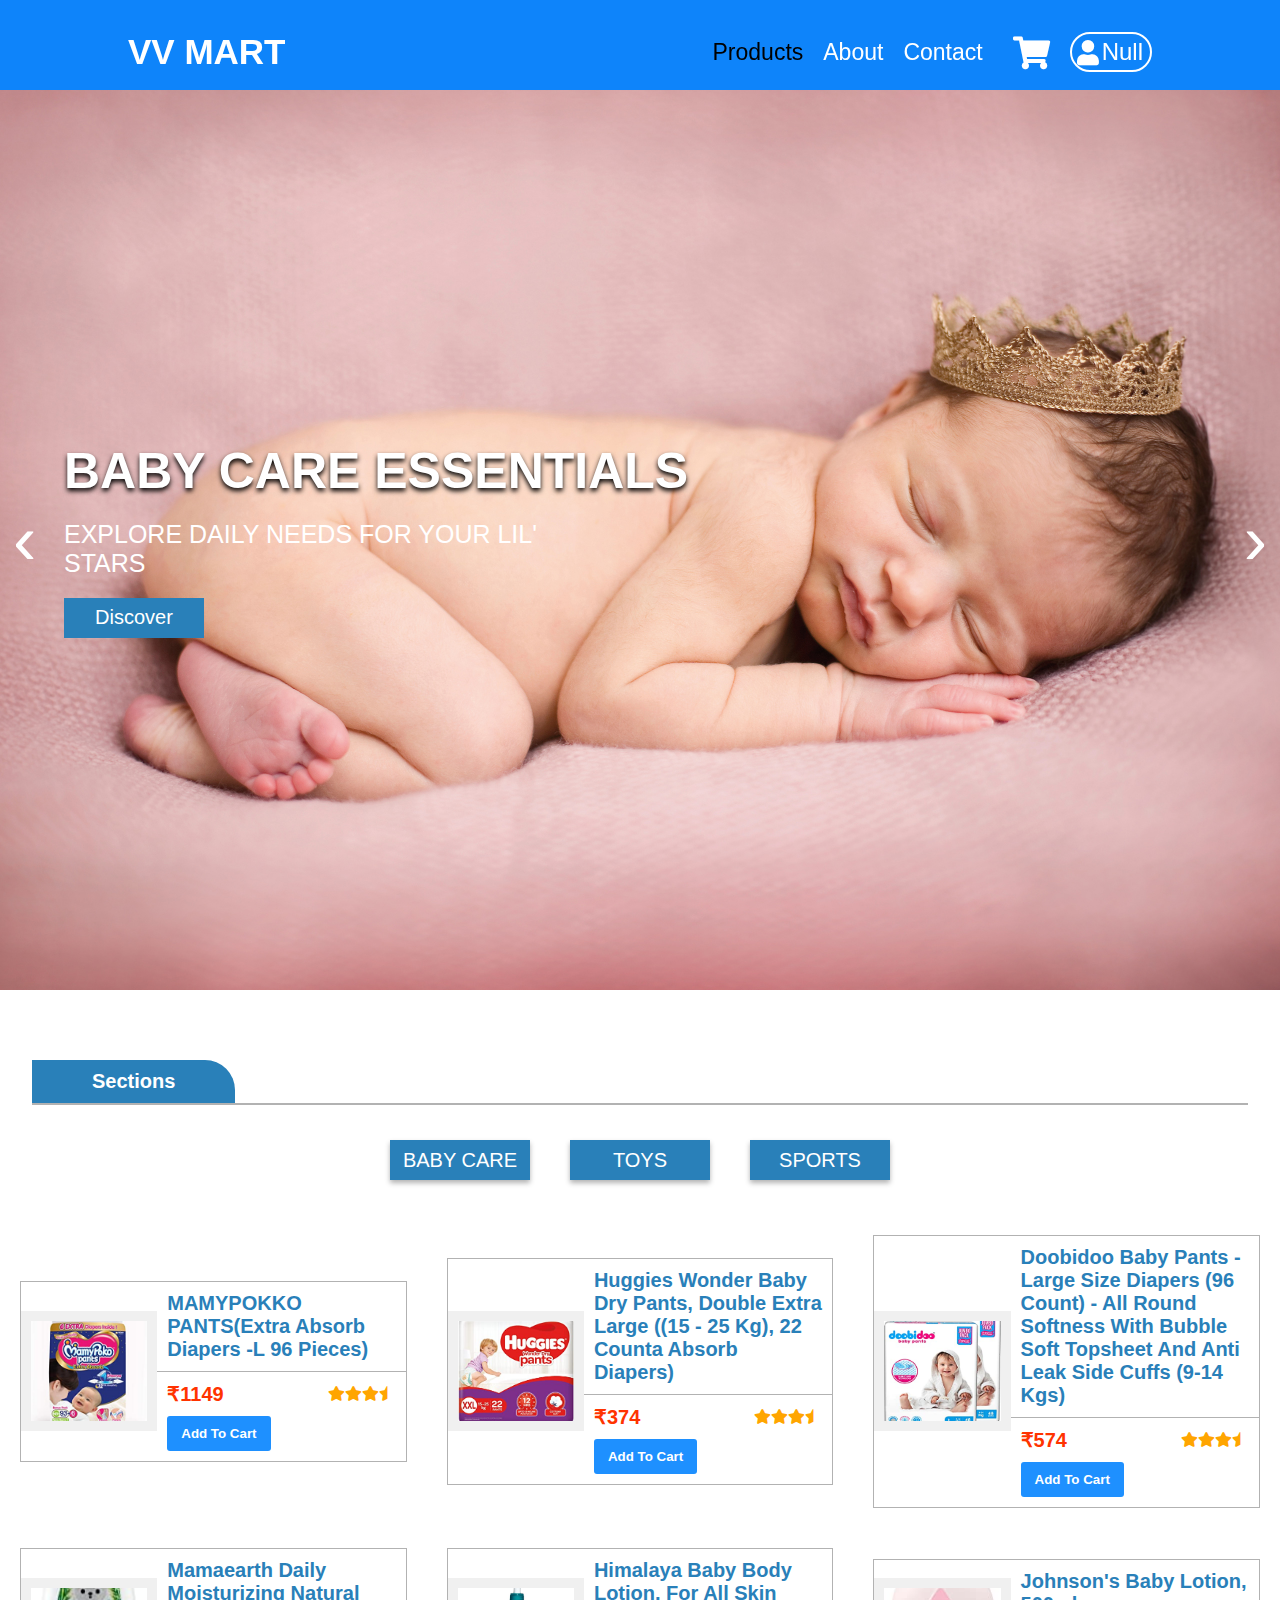
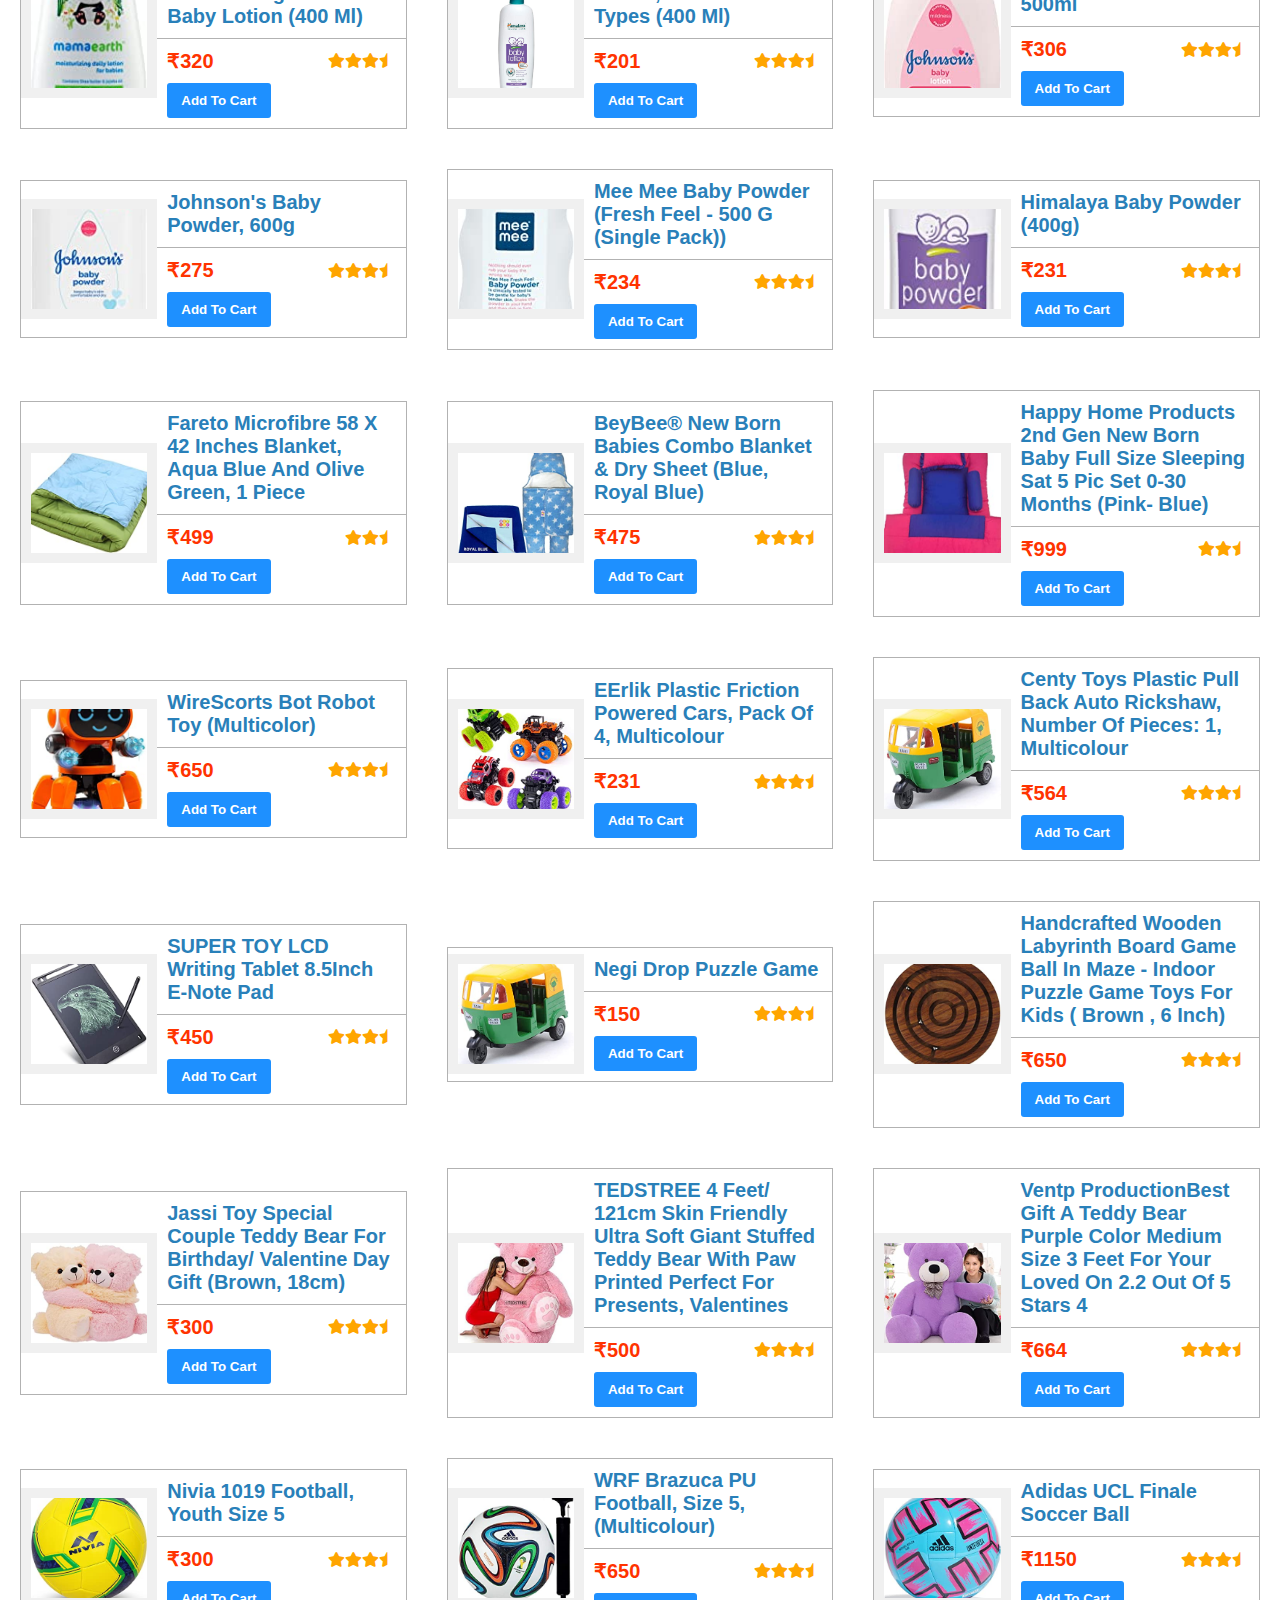
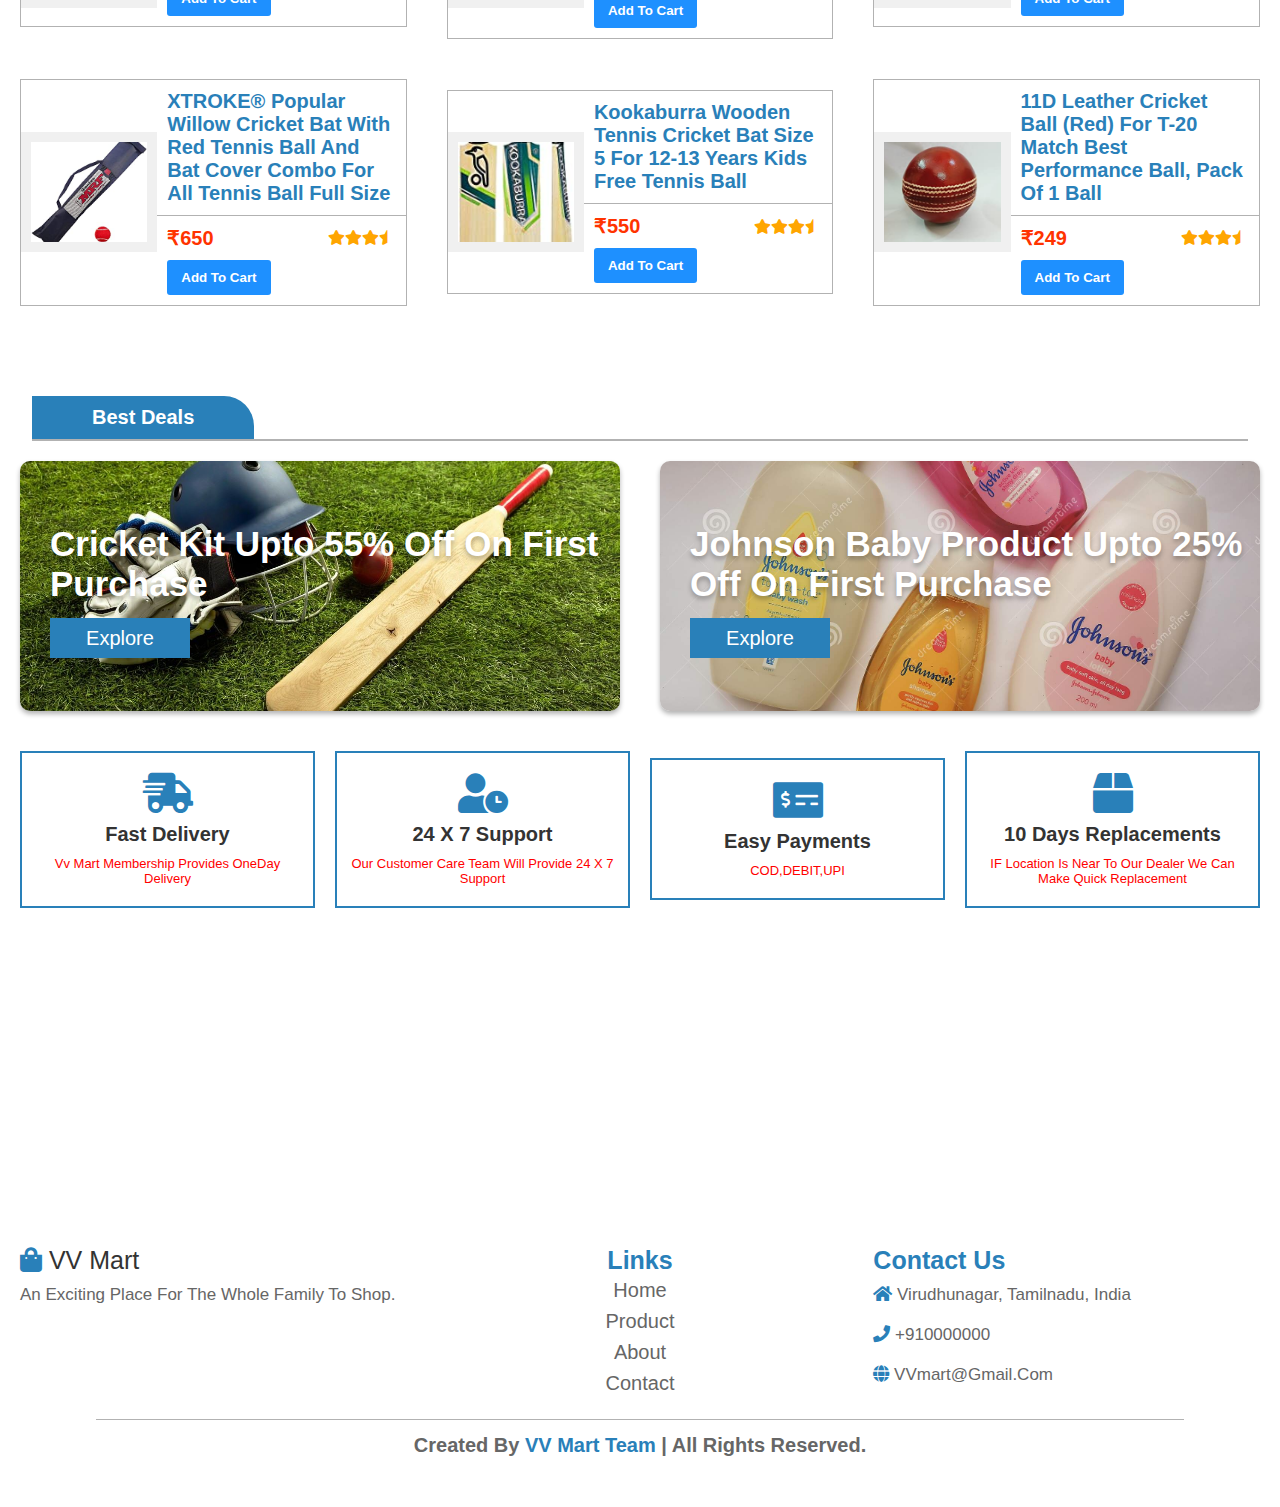
<file: toy.html>
<!DOCTYPE html>
<html lang="en">

<head>
    <meta charset="UTF-8">
    <meta name="viewport" content="width=device-width, initial-scale=1.0">
    <meta property="og:title" content="Toys and Sports Products">
    <meta property="og:description" content="We will provide you high quality products in cheap rate.">
    <meta property="og:image" content="images/book/Reactjs.jpg">
    <meta property="og:url" content="https://gokuvijay.github.io/portfolio.html/">
    <title>VV mart</title>
    <link rel="shortcut icon" href="favicon.ico" type="image/x-icon">
    <link rel="stylesheet" href="https://cdnjs.cloudflare.com/ajax/libs/OwlCarousel2/2.3.4/assets/owl.carousel.min.css">
    <link rel="stylesheet" href="https://cdnjs.cloudflare.com/ajax/libs/font-awesome/5.15.2/css/all.min.css">
    <link rel="stylesheet" href="css1/style.css">
    <link rel="stylesheet" href="nav.css">
</head>

<body>
    <header>
        <section id="header" class="header">
          <div class="container-fluid" id="d">
            <nav class="nav" id="nav">
              <div class="heading1">
                <a href="index.html">VV MART</a>
              </div>
              <div class="menu" onclick="show()">
                <i class="fas fa-bars"></i>
              </div>
              <span onclick="closed()" id="span"></span>
              <div class="items" id="times">
                <div class="link close" onclick="closed()">
                    <i class="fas fa-times"></i>
                  </div>
                <div class="link">
                    <a id="active" href="product.html">Products</a>
                  </div>
                  <div class="link">
                    <a href="about.html">About</a>
                  </div>
                  <div class="link">
                    <a href="about.html">Contact</a>
                  </div>
                  <div class="link">
                      <a href="cart.html">
                        
                    <i class="fas fa-shopping-cart"></i>
                      </a>
                  </div>
                  <div class="link profile">
                    <i class="fas fa-user"></i>
                    <label id="vijay">Account</label>
                  </div>
              </div>
            </nav>
          </div>
        </section>
    </header>
    <section class="home" id="home">

        <div class="home-slider owl-carousel">

            <div class="item">
                <img src="images/toy/6.jpg" alt="">
                <div class="content">
                    <h3>BABY CARE ESSENTIALS</h3>
                    <p>EXPLORE DAILY NEEDS FOR YOUR LIL' STARS</p>
                    <a href="#"><button class="btn">discover</button></a>
                </div>
            </div>

            <div class="item">
                <img src="images/toy/3.jpg" alt="">
                <div class="content">
                    <h3>Discounts On Sports ESSENTIALS</h3>
                    <p>BRAND LIKE NIVIA,PUMA,REEBOK,NIKE </p>
                    <a href="#"><button class="btn">discover</button></a>
                </div>
            </div>

            <div class="item">
                <img src="images/toy/1.jpg" alt="">
                <div class="content">
                    <h3>CRAZY OFFERS ON TOYS</h3>
                    <p>Toys & Games</p>
                    <a href="#"><button class="btn">discover</button></a>
                </div>
            </div>
    </section>
    
    <section class="gallery" id="gallery">
        <h1 class="heading"> <span> Sections </span> </h1>
        <ul class="controls">
            <li class="btn" data-filter="baby">BABY CARE</li>
            <li class="btn" data-filter="toy">TOYS </li>
            <li class="btn" data-filter="sport">SPORTS</li>
        </ul>
        <div class="image-container" id="image-container">
        </div>
    </section>

    <section class="deal" id="deal">

        <h1 class="heading"> <span> best deals </span> </h1>

        <div class="box-container">

            <div class="box">
                <img src="images/toy/2.jpg" alt="">
                <div class="content">
                    <h3>Cricket Kit
                        upto 55% off on first purchase
                    </h3>

                    <a href="#"><button class="btn">explore</button></a>
                </div>
            </div>

            <div class="box">
                <img src="images/toy/4.jpg" alt="">
                <div class="content">
                    <h3>Johnson Baby Product
                        upto 25% off on first purchase
                    </h3>

                    <a href="#"><button class="btn">explore</button></a>
                </div>
            </div>

        </div>

        <div class="icons-container">

            <div class="icons">
                <i class="fas fa-shipping-fast"></i>
                <h3>fast delivery</h3>
                <p>vv mart Membership Provides OneDay Delivery </p>
            </div>

            <div class="icons">
                <i class="fas fa-user-clock"></i>
                <h3>24 x 7 support</h3>
                <p>Our Customer Care Team Will Provide 24 x 7 Support</p>
            </div>

            <div class="icons">
                <i class="fas fa-money-check-alt"></i>
                <h3>easy payments</h3>
                <p> COD,DEBIT,UPI</p>
            </div>

            <div class="icons">
                <i class="fas fa-box"></i>
                <h3>10 days replacements</h3>
                <p> IF Location Is Near To Our Dealer We Can Make Quick Replacement </p>
            </div>

        </div>

    </section>

    <section class="footer">
        <div class="box-container">
          <div class="box">
            <a href="index.html" class="logo">
              <i class="fas fa-shopping-bag"></i> VV Mart
            </a>
            <p>An exciting place for the whole family to shop.</p>
          </div>

          <div class="box">
            <h3>links</h3>
            <a href="index.html">home</a>
            <a href="product.html">product</a>
            <a href="about.html">about</a>
            <a href="about.html">Contact</a>
          </div>

          <div class="box">
            <h3>contact us</h3>
            <p>
              <i class="fas fa-home"></i>
              Virudhunagar, Tamilnadu, India
            </p>
            <p>
              <i class="fas fa-phone"></i>
              +910000000
            </p>
            <p>
              <i class="fas fa-globe"></i>
              VVmart@gmail.com
            </p>
          </div>
        </div>

        <h1 class="credit">
          created by <span>VV mart team</span> | all rights reserved.
        </h1>
      </section>
    <script src="toy.js"></script>
    <script src="https://cdnjs.cloudflare.com/ajax/libs/jquery/3.5.1/jquery.min.js"></script>


    <script src="https://cdnjs.cloudflare.com/ajax/libs/OwlCarousel2/2.3.4/owl.carousel.min.js"></script>

    <script src="index.js"></script>
    <script src="js/main.js"></script>

</body>

</html>
</file>
<file: style.css>
.book-img {
  display: block;
  width: 110px;
  margin: 1rem auto 0;
}

.motto h1 {
  font-size: 4rem;
  font-weight: bold;
  font-family: "Montserrat", sans-serif;
  color: #fff;
  margin-bottom: 1rem;
}

.intro img {
  width: 100%;
}

#home {
  background-color: #0e84fa;
  z-index: -1;
}

#home .container-fluid {
  padding: 7% 10% 3%;
}

#deals {
  background-color: #f8f7f7;
}

#deals .container-fluid {
  padding: 3% 10%;
}

.products {
  -webkit-box-shadow: 0 3px 5px rgba(0, 0, 0, 0.2);
          box-shadow: 0 3px 5px rgba(0, 0, 0, 0.2);
  background-color: #fff;
}

.products .col-md-2 {
  text-align: center;
}

.products .col-md-2 a {
  text-decoration: none;
  color: #000;
}

#products {
  background-color: #f8f7f7;
  position: relative;
}

.carousel-item img {
  width: 100%;
}

#sales {
  background-color: #f8f7f7;
}

#sales .container-fluid {
  padding: 5% 4% 6%;
}

.grid {
  background-color: #fff;
  display: -ms-grid;
  display: grid;
  -ms-grid-columns: 1fr 1fr;
      grid-template-columns: 1fr 1fr;
  gap: 1.45rem;
  padding: 2rem;
  height: auto;
}

.grid h2 {
  grid-column: span 2;
  font-size: 1.3rem;
  font-weight: bold;
}

.img {
  color: #333;
  text-decoration: none;
  font-size: 0.8rem;
}

.img img {
  width: 100%;
}

.single-grid {
  width: 100%;
  margin: 0 auto;
  padding: 2rem;
  background-color: #fff;
}

.single-grid h2 {
  font-size: 1.3rem;
  font-weight: bold;
}

#games {
  text-align: center;
  background-color: #f8f7f7;
}

#games .container-fluid {
  padding: 3% 8%;
}

#games img {
  width: 100%;
  margin-bottom: 2rem;
}

#games .row {
  background-color: #fff;
}

#games h5 {
  margin: 2rem 0 1rem;
  font-size: 1.1rem;
}

#games button {
  padding: 0.4rem 1.2rem;
  font-size: 1.3rem;
  border-radius: 6px;
  -webkit-border-radius: 6px;
  -moz-border-radius: 6px;
  -ms-border-radius: 6px;
  -o-border-radius: 6px;
}

@media (max-width: 992px) {
  .center-btn {
    text-align: center;
  }
  .book-img {
    display: inline-block;
    margin: 0;
  }
  .motto h1 {
    text-align: center;
    font-size: 3.5rem;
  }
  .carousel-item img {
    min-height: 22vh;
    -o-object-fit: fill;
       object-fit: fill;
  }
}

@media (max-width: 480px) {
  .motto h1 {
    font-size: 2.2rem;
  }
  .center-btn button {
    display: block;
    margin: 1rem auto;
  }
}
/*# sourceMappingURL=style.css.map */
</file>
<file: header.css>
* {
  -webkit-box-sizing: border-box;
          box-sizing: border-box;
  font-family: "Roboto", sans-serif;
}

body {
  padding: 0;
  margin: 0;
}

header {
  height: 80px;
  padding: 4% 0 3%;
  background-color: #0e84fa;
}

.header {
  background-color: #0e84fa;
  width: 100%;
  position: fixed;
  z-index: 90;
  top: 0;
  height: 60px;
  transition: 0.3s;
  -webkit-transition: 0.3s;
  -moz-transition: 0.3s;
  -ms-transition: 0.3s;
  -o-transition: 0.3s;
}

.header .container-fluid {
  padding: 2% 10% 0;
}

.nav {
  width: 100%;
  display: -webkit-box;
  display: -ms-flexbox;
  display: flex;
  -webkit-box-pack: justify;
      -ms-flex-pack: justify;
          justify-content: space-between;
}

.nav span {
  display: none;
}

.heading1 {
  font-weight: bold;
  font-family: "Montserrat", sans-serif;
  font-size: 2rem;
  -ms-flex-item-align: center;
      -ms-grid-row-align: center;
      align-self: center;
}

.heading1 a {
  text-decoration: none;
  color: #fff;
  line-height: 40px;
}

.menu {
  display: none;
}

.menu i {
  color: #fff;
  line-height: 40px;
  font-size: 2rem;
}

.items {
  display: -webkit-box;
  display: -ms-flexbox;
  display: flex;
  -webkit-box-pack: justify;
      -ms-flex-pack: justify;
          justify-content: space-between;
  -webkit-box-align: center;
      -ms-flex-align: center;
          align-items: center;
}

.items a {
  color: #fff;
  font-size: 1.5rem;
  text-decoration: none;
  padding: 1rem;
}

.items i {
  font-size: 2rem;
  color: #fff;
  padding: 1rem;
  cursor: pointer;
}

.items .close {
  display: none;
}

.items a:hover, .items i:hover {
  color: #333;
}

#active {
  color: #111;
}

.link.profile {
  border: 2px solid white;
  cursor: pointer;
  border-radius: 30px;
  -webkit-border-radius: 30px;
  -moz-border-radius: 30px;
  -ms-border-radius: 30px;
  -o-border-radius: 30px;
  position: relative;
}

.link.profile label {
  color: #fff;
  font-size: 1.4rem;
  margin-right: 0.5rem;
  padding: 0.2rem 0;
  display: inline-block;
  margin-left: 2rem;
  cursor: pointer;
}

.link.profile i {
  cursor: pointer;
  font-size: 1.5rem;
  position: absolute;
  top: 50%;
  left: -0.5rem;
  transform: translate(0, -50%);
  -webkit-transform: translate(0, -50%);
  -moz-transform: translate(0, -50%);
  -ms-transform: translate(0, -50%);
  -o-transform: translate(0, -50%);
}

.link.profile:hover {
  background-color: #fff;
  transition: 0.2s;
  -webkit-transition: 0.2s;
  -moz-transition: 0.2s;
  -ms-transition: 0.2s;
  -o-transition: 0.2s;
}

.link.profile:hover label,
.link.profile:hover i {
  color: #333;
}

.stick {
  -webkit-box-shadow: 0 1px 4px rgba(255, 255, 255, 0.1);
          box-shadow: 0 1px 4px rgba(255, 255, 255, 0.1);
  background-color: #e6e4e4;
  transition: 0.3s;
  -webkit-transition: 0.3s;
  -moz-transition: 0.3s;
  -ms-transition: 0.3s;
  -o-transition: 0.3s;
}

.stick #active {
  color: dodgerblue;
}

.stick i,
.stick a,
.stick label {
  color: #444444;
}

.stick i:hover,
.stick a:hover,
.stick label:hover {
  color: dodgerblue;
}

.stick .profile {
  border-color: #222;
}

.stick .profile label {
  color: #444444;
}

.stick .profile:hover {
  background-color: #222;
}

.stick .profile:hover label,
.stick .profile:hover i {
  color: #fff;
}

@media (max-width: 992px) {
  #header .container-fluid {
    padding: 0% 5%;
  }
  .nav span {
    display: none;
    background-color: rgba(0, 0, 0, 0.7);
    width: 100%;
    position: absolute;
    top: 0;
    left: 0;
    z-index: 1;
    height: 100vh;
    transition: 1s;
    -webkit-transition: 1s;
    -moz-transition: 1s;
    -ms-transition: 1s;
    -o-transition: 1s;
  }
  .items {
    display: none;
    z-index: 2;
    text-align: center;
    transition: 1s;
    height: 100vh;
    width: 60%;
    background-color: #333;
    position: absolute;
    top: 0;
    right: 0;
    padding: 3rem 0 1rem 2rem;
    -webkit-transition: 1s;
    -moz-transition: 1s;
    -ms-transition: 1s;
    -o-transition: 1s;
  }
  .items a {
    display: inline-block;
    margin: 0.2rem 0;
    color: #fff;
  }
  .items .close {
    display: block;
    position: absolute;
    top: 0;
    cursor: pointer;
    left: 10px;
  }
  .items .close i {
    color: #fff;
  }
  .items .link i {
    color: #fff;
  }
  .items .link i:hover {
    color: #000;
  }
  .menu {
    display: block;
    cursor: pointer;
  }
  .menu i {
    line-height: 80px;
  }
  .link.profile {
    display: inline-block;
    width: auto;
    padding-right: 1rem;
    background-color: #000;
    border-color: #000;
  }
  .link.profile label {
    margin-right: 0;
    color: #fff;
  }
  .link.profile:hover {
    background-color: #fff;
  }
  .link.profile:hover label, .link.profile:hover i {
    color: #000;
  }
  .link {
    margin: 0 auto;
  }
  .link a:hover {
    color: #000;
  }
}

@media (max-width: 480px) {
  #header {
    height: 60px;
  }
  #header .container-fluid {
    padding: 1rem 5%;
  }
  .nav .heading a {
    line-height: 40px;
  }
  .menu i {
    line-height: 60px;
  }
  .items {
    width: 70%;
    text-align: left;
  }
}
/*# sourceMappingURL=header.css.map */
</file>
<file: footer.css>
.footer .box-container{
    display: flex;
    justify-content: center;
    flex-wrap: wrap;
}

.footer .box-container .box{
    flex:1 1 25rem;
    margin:2rem;
}

.footer .box-container .box .logo{
    font-size: 1.7rem;
    color:#333;
}

.footer .box-container .box i{
    color:var(--blue);
}

.footer .box-container .box p{
    font-size: 1rem;
    padding:0.4rem 0;
    color:#666;
}

.footer .box-container .box h3{
    font-size: 1.5rem;
    color:var(--blue);
}

.footer .box-container .box:nth-child(2){
    text-align: center;
}

.footer .box-container .box:nth-child(2) a{
    display: block;
    font-size: 1rem;
    padding:.3rem 0;
    color:#666;
    text-decoration: none;
}

.footer .box-container .box:nth-child(2) a:hover{
    text-decoration: underline;
}

.footer .credit{
    text-align: center;
    width: 85%;
    margin:0 auto;
    padding:1.4rem 0;
    border-top: .1rem solid rgba(0,0,0,.3);
    color:#666;
    font-size: 1rem;

    padding-bottom: 5rem;

}

.footer .credit span{
    color:var(--blue);
}
</file>
<file: about.css>
#about .container-fluid {
  padding: 5% 8%;
}
/*# sourceMappingURL=about.css.map */
</file>
<file: cart.css>
#cart {
  background-color: #f8f7f7;
}

#cart .container-fluid {
  padding: 5% 7%;
}

#cart img {
  width: 100%;
  max-height: 400px;
}

#cart button {
  padding: 0.3rem 1rem;
  color: #fff;
  border-radius: 5px;
  border: 0;
  -webkit-border-radius: 5px;
  -moz-border-radius: 5px;
  -ms-border-radius: 5px;
  -o-border-radius: 5px;
}

#cart button:active {
  transform: scale(0.98);
  -webkit-transform: scale(0.98);
  -moz-transform: scale(0.98);
  -ms-transform: scale(0.98);
  -o-transform: scale(0.98);
}

.d {
  background-color: #f10a0a;
}

.i {
  background-color: green;
}

.btn,
p {
  padding: 0;
}

p {
  margin: 0;
}

.btn {
  margin: 0rem auto;
  display: block;
}

.col-lg-2 {
  margin-bottom: 2rem;
}

.centered {
  text-align: center;
  font-size: 1.3rem;
  font-weight: bold;
}

.btn-buy a {
  color: #fff;
  text-decoration: none;
}

.total {
  background-color: dodgerblue;
  text-align: right;
  padding: 1rem;
  margin-bottom: 1rem;
}

.total h4 {
  background-color: black;
  display: inline-block;
  padding: 1rem;
  color: #fff;
  border-radius: 5px;
  -webkit-border-radius: 5px;
  -moz-border-radius: 5px;
  -ms-border-radius: 5px;
  -o-border-radius: 5px;
}

@media (max-width: 480px) {
  #cart h3 {
    font-size: 1.2rem;
  }
}

#purchase {
  position: fixed;
  height: 100vh;
  width: 100%;
  top: 0;
  left: 0;
  display: none;
  -webkit-box-pack: center;
      -ms-flex-pack: center;
          justify-content: center;
  -webkit-box-align: center;
      -ms-flex-align: center;
          align-items: center;
  background-color: rgba(0, 0, 0, 0.8);
  z-index: 100;
}

.btn-buy button, .buynow button {
  background-color: dodgerblue;
  display: block;
  margin: 1rem auto;
}

.buynow {
  background-color: #fff;
  padding: 2rem;
  border-radius: 1rem;
  -webkit-border-radius: 1rem;
  -moz-border-radius: 1rem;
  -ms-border-radius: 1rem;
  -o-border-radius: 1rem;
  -webkit-box-shadow: 1px 1px 4px rgba(255, 255, 255, 0.3);
          box-shadow: 1px 1px 4px rgba(255, 255, 255, 0.3);
}

.buynow button {
  padding: 0.5rem 2rem;
  margin-bottom: 0;
  border: 0;
  border-radius: 5px;
  -webkit-border-radius: 5px;
  -moz-border-radius: 5px;
  -ms-border-radius: 5px;
  -o-border-radius: 5px;
}
/*# sourceMappingURL=cart.css.map */
</file>
<file: css1/style.css>
@import url('https://fonts.googleapis.com/css2?family=Open+Sans:wght@300;400;600&display=swap');
:root{
    --blue:#2980b9;
}
*{
    font-family: 'Open Sans', sans-serif;
    margin:0;
    padding:0;
    box-sizing: border-box;
    text-transform: capitalize;
    text-decoration: none;
    transition: all .2s cubic-bezier(.37,1.14,.26,1.24);
    -webkit-transition: all .2s cubic-bezier(.37,1.14,.26,1.24);
    -moz-transition: all .2s cubic-bezier(.37,1.14,.26,1.24);
    -ms-transition: all .2s cubic-bezier(.37,1.14,.26,1.24);
    -o-transition: all .2s cubic-bezier(.37,1.14,.26,1.24);
}
*::selection{
    background:#ff3300;
    color:#fff;
}

html{
    font-size: 62.5%;
    overflow-x: hidden;
}

.btn{
    height: 4rem;
    width: 14rem;
    background:var(--blue);
    color:#fff;
    font-size: 2rem;
    cursor: pointer;
    border:none;
    outline: none;
}

.btn:hover{
    letter-spacing: .2rem;
    opacity: .8;
}

.heading{
    padding-top: 7rem;
    width: 95%;
    border-bottom: .2rem solid rgba(0,0,0,.3);
    margin:0 auto;
}

.heading span{
    font-size: 2rem;
    padding:1rem 6rem;
    color:#fff;
    background:var(--blue);
    border-top-right-radius: 3rem;
    display: inline-block;
}


.home .home-slider .item{
    position: relative;
}

.home .home-slider .item img{
    height: 100vh;
    object-fit: cover;
    width: 100%;
}

.home .home-slider .item .content{
    position: absolute;
    top:50%; left: 5%;
    transform: translateY(-50%);
}

.home .home-slider .item .content h3{
    color:#fff;
    text-shadow: 0 .3rem .5rem #000;
    font-size: 5rem;
    text-transform: uppercase;
}

.home .home-slider .item .content p{
    color:#fff;
    font-size: 2.5rem;
    padding:2rem 0;
    width: 50rem;
}

.home .owl-carousel .owl-prev, .home .owl-carousel .owl-next{
    position: absolute;
    top:50%;
    transform: translateY(-50%);
    outline: none;
}

.home .owl-carousel .owl-prev{
    left: 1.3rem;;
}

.home .owl-carousel .owl-next{
    right:1.3rem;;
}

.home .owl-carousel .owl-prev span, .home .owl-carousel .owl-next span{
    color:#fff;
    font-size: 7rem;
}

.arrival{
    min-height: 100vh;
}

.arrival .box-container{
    display: flex;
    align-items: center;
    justify-content: center;
    flex-wrap: wrap;
    padding:2rem 0;
    width: 85%;
    margin:0 auto;
}

.arrival .box-container .box{
    flex:1 1 30rem;
    border:.1rem solid rgba(0,0,0,.3);
    overflow: hidden;
    position: relative;
    margin:1rem 2rem;
}

.arrival .box-container .box .image{
    height: 20rem;
    padding:2rem;
    text-align: center;
    background:#f0f0f0;
}

.arrival .box-container .box .image img{
    height: 100%;
    object-fit: cover;
}

.arrival .box-container .box .info h3{
    padding:1rem;
    font-size: 2rem;
    color:var(--blue);
}

.arrival .box-container .box .info .subInfo{
    display: flex;
    align-items: center;
    justify-content: space-between;
    padding:1rem;
    border-top: .1rem solid rgba(0,0,0,.3);
}

.arrival .box-container .box .info .subInfo .price{
    color:#ff3300;
    font-size: 2rem;
}

.arrival .box-container .box .info .subInfo .price span{
    color:#666;
    font-size: 1.5rem;
    text-decoration: line-through;
}

.arrival .box-container .box .info .subInfo .stars i{
    color:orange;
    font-size: 1.5rem;
}

.arrival .box-container .box .overlay{
    position: absolute;
    top:0; left: 0;
    height:20rem;
    width: 100%;
    background:rgba(0,0,0,.3);
    display: flex;
    align-items: center;
    justify-content: center;
    transform: scale(0);
}

.arrival .box-container .box:hover .overlay{
    transform: scale(1);
}

.arrival .box-container .box .overlay a{
    font-size: 2rem;
    padding:1.5rem 2rem;
    background:#fff;
    color:#666;
    margin:1rem;
    transform: translateY(-15rem);
    transition-delay: calc(.1s * var(--i));
}

.arrival .box-container .box:hover .overlay a{
    transform: translateY(0rem);
}

.arrival .box-container .box .overlay a:hover{
    color:var(--blue);
}

.feature{
    min-height: 100vh;
    background:linear-gradient(165deg, #fff 50%, var(--blue) 50.1%);
    padding-bottom: 2rem;
}

.feature .row{
    display: flex;
    align-items: center;
    justify-content: center;
    flex-wrap: wrap;
    padding:2rem 0;
    margin:3rem auto;
    width: 95%;
    background:#fff;
    box-shadow: 0 .3rem .5rem rgba(0,0,0,.3);
    border-radius: 1rem;
}

.feature .row .image-container{
    display: flex;
    align-items: center;
}

.feature .row .image-container .big-image img{
    height: 30rem;
    margin:2rem 0;
    filter: drop-shadow(0 .1rem .5rem #000);
}

.feature .row .image-container .small-image{
    display: flex;
    justify-content: center;
    flex-flow: column wrap;
}

.feature .row .image-container .small-image img{
    height:6rem;
    padding: 1rem;
    margin:1rem;
    border:.1rem solid #666;
    cursor: pointer;
}

.feature .row .image-container .small-image img.image-active,
.feature .row .image-container .small-image img:hover{
    border:.2rem solid var(--blue);
}

.feature .row .content{
    padding-left: 6rem;
}

.feature .row .content h3{
    font-size: 4rem;
    color:var(--blue);
}

.feature .row .content .stars i{
    font-size: 2rem;
    color:orange;
    padding: 1rem 0;
}

.feature .row .content .stars span{
    font-size: 2rem;
    color:#666;
}

.feature .row .content p{
    color:#333;
    width: 40rem;
    font-size: 2rem;
    padding: 2rem 0;
}

.feature .row .content .price{
    color:#ff3300;
    font-size: 2rem;
}

.feature .row .content .price span{
    color:#666;
    text-decoration: line-through;
    font-size: 1.5rem;
}

.feature .row .content .btn{
    margin-left: 2rem;
}

.gallery{
    min-height: 100vh;
}

.gallery .controls{
    display: flex;
    align-items: center;
    justify-content: center;
    flex-wrap: wrap;
    padding:1.5rem 0;
    list-style: none;
}

.gallery .controls .btn{
    margin:2rem;
    line-height: 4rem;
    text-align: center;
    box-shadow: 0 .3rem .5rem rgba(0,0,0,.3);
}

.gallery .controls .btn.button-active{
    background:#333;
}

.gallery .image-container{
    display: flex;
    align-items: center;
    justify-content: center;
    flex-wrap: wrap;
}

.gallery .image-container .box{
    display: flex;
    align-items: center;
    justify-content: center;
    margin:2rem;
    border:.1rem solid rgba(0,0,0,.3);
    flex:1 1 30rem;
}

.gallery .image-container .box .image{
    height:12rem;
    width: 20rem;
    text-align: center;
    padding:1rem;
    background: #f0f0f0;
}

.gallery .image-container .box .image img{
    height: 100%;
    width: 100%;
    object-fit: cover;
}

.gallery .image-container .box:hover .image{
    background:#ccc;
}
.btn-cart{
    padding: 1rem 1.4rem;
    margin:0 0 1rem 1rem;
    cursor: pointer;
    font-weight: bold;
    display: block;
    background-color: dodgerblue;
    border: 0;
    color: #fff;
    border-radius: 3px;
    -webkit-border-radius: 3px;
    -moz-border-radius: 3px;
    -ms-border-radius: 3px;
    -o-border-radius: 3px;
}
.btn-cart:hover{
    background-color: rgb(45, 137, 230);
}
.btn-cart:active{
    transform: scale(0.98);
    -webkit-transform: scale(0.98);
    -moz-transform: scale(0.98);
    -ms-transform: scale(0.98);
    -o-transform: scale(0.98);
}
.gallery .image-container .box .info{
    width: 100%;
}

.gallery .image-container .box .info h3{
    font-size: 2rem;
    color:var(--blue);
    padding:1rem;
}

.gallery .image-container .box .info .subInfo{
    display: flex;
    align-items: center;
    justify-content: space-between;
    border-top: .1rem solid rgba(0,0,0,.3);
    padding:1rem;
}

.gallery .image-container .box .info .subInfo .price{
    color:#ff3300;
    font-size: 2rem;
}

.gallery .image-container .box .info .subInfo .stars i{
    color:orange;
    font-size: 1.5rem;
}

.deal{
    min-height: 100vh;
}

.deal .box-container{
    display: flex;
    align-items: center;
    justify-content: center;
    flex-wrap: wrap;
}

.deal .box-container .box{
    flex:1 1 40rem;
    height: 25rem;
    margin:2rem;
    border-radius: 1rem;
    overflow: hidden;
    position: relative;
    box-shadow: 0 .3rem .5rem rgba(0,0,0,.3);
}

.deal .box-container .box img{
    height: 100%;
    width: 100%;
    object-fit: cover;
}

.deal .box-container .box .content{
    position: absolute;
    top:55%; left: 3rem;
    transform:translateY(-50%);
}

.deal .box-container .box .content h3{
    font-size: 3.5rem;
    color:#fff;
    text-shadow: 0 .3rem .5rem rgba(0,0,0,.3);
}

.deal .box-container .box .content p{
    font-size: 2rem;
    color:			#C0C0C0;
}

.deal .box-container .box .content .btn{
    margin:1.4rem 0;
}

.deal .icons-container{
    display: flex;
    align-items: center;
    justify-content: center;
    padding: 1rem;
    flex-wrap: wrap;
}

.deal .icons-container .icons{
    flex:1 1 25rem;
    padding:1rem;
    margin:1rem;
    text-align: center;
    border:.2rem solid var(--blue);
}

.deal .icons-container .icons i{
    color:var(--blue);
    font-size: 4rem;
    padding:1rem 0;
}

.deal .icons-container .icons h3{
    color:#333;
    font-size: 2rem;
}

.deal .icons-container .icons p{
    color:	#FF0000;
    font-size: 1.3rem;
    padding:1rem 0;
}
.footer .box-container{
    display: flex;
    justify-content: center;
    flex-wrap: wrap;
}

.footer .box-container .box{
    flex:1 1 25rem;
    margin:2rem;
}

.footer .box-container .box .logo{
    font-size: 2.5rem;
    color:#333;
}

.footer .box-container .box i{
    color:var(--blue);
}

.footer .box-container .box p{
    font-size: 1.7rem;
    padding:1rem 0;
    color:#666;
}

.footer .box-container .box h3{
    font-size: 2.5rem;
    color:var(--blue);
}

.footer .box-container .box:nth-child(2){
    text-align: center;
}

.footer .box-container .box:nth-child(2) a{
    display: block;
    font-size: 2rem;
    padding:.4rem 0;
    color:#666;
}

.footer .box-container .box:nth-child(2) a:hover{
    text-decoration: underline;
}

.footer .credit{
    text-align: center;
    width: 85%;
    margin:0 auto;
    padding:1.4rem 0;
    border-top: .1rem solid rgba(0,0,0,.3);
    color:#666;
    font-size: 2rem;

    padding-bottom: 5rem;

}

.footer .credit span{
    color:var(--blue);
}

/* media queries  */

@media (max-width:768px){

    html{
        font-size: 55%;
    }
    
    header .header-1 .form-container form #search{
        width: 100%;
    }

    header .header-2 #menu{
        display: block;
    }

    header .header-2 .navbar{
        position: fixed;
        top: -200rem; left: 50%;
        transform: translate(-50%, -50%);
        box-shadow: 0 0 0 100vh rgba(0,0,0,.3);
        z-index: 10000;
        opacity: 0;
    }

    header .header-2 .navbar ul{
        flex-flow: column;
        background: linear-gradient(var(--blue), blueviolet);
        border:.2rem solid #fff;
        box-shadow: 0 .3rem .5rem #000;
        padding:4rem 0;
        width: 27rem;
    }

    header .header-2 .navbar ul li{
        width: 100%;
        margin:1rem 0;
        text-align: center;
    }

    header .header-2 .navbar ul li a{
        font-size: 2.5rem;
        display: block;
    }

    .fa-times{
        transform: rotate(180deg);
    }

    header .header-2 .nav-toggle{
        top:50%;
        opacity: 1;
    }

    .arrival .box-container{
        width: auto;
    }

}

@media (max-width:600px){

    html{
        font-size: 50%;
    }

    .home .home-slider .item .content h3{
        font-size: 3rem;
    }

    .home .home-slider .item .content p{
        font-size: 2rem;
        width: auto;
    }

    .feature .row .image-container{
        flex-flow: column wrap;
    }

    .feature .row .image-container .small-image{
        flex-flow: row wrap;
        padding-bottom: 2rem;
    }

    .feature .row .content{
        padding:2rem;
        border-top: .1rem solid rgba(0,0,0,.3);
    }

    .feature .row .content p{
        width: auto;
    }

    .feature .row .content .btn{
        margin: 2rem 0;
    }

}


@media (max-width:400px){

    html{
        font-size: 45%;
    }

    header .header-1{
        flex-flow: column;
        padding:1rem;
    }

    header .header-1 .logo{
        padding-bottom: 1.5rem;
    }

}
</file>
<file: nav.css>
* {
  -webkit-box-sizing: border-box;
          box-sizing: border-box;
  font-family: "Roboto", sans-serif;
}

body {
  padding: 0;
  margin: 0;
}

header {
  height: 80px;
  padding: 4% 0 3%;
  background-color: #0e84fa;
}

.header {
  background-color: #0e84fa;
  width: 100%;
  position: fixed;
  z-index: 100;
  top: 0;
  height: 60px;
  transition: 0.3s;
  -webkit-transition: 0.3s;
  -moz-transition: 0.3s;
  -ms-transition: 0.3s;
  -o-transition: 0.3s;
}

.header .container-fluid {
  padding: 2% 10% 0;
}

.nav {
  width: 100%;
  display: -webkit-box;
  display: -ms-flexbox;
  display: flex;
  -webkit-box-pack: justify;
      -ms-flex-pack: justify;
          justify-content: space-between;
}

.nav span {
  display: none;
}

.heading1 {
  font-weight: bold;
  font-family: "Montserrat", sans-serif;
  font-size: 3.5rem;
  -ms-flex-item-align: center;
      -ms-grid-row-align: center;
      align-self: center;
}

.heading1 a {
  text-decoration: none;
  color: #fff;
  line-height: 40px;
}

#active {
  color: #000;
}

.menu {
  display: none;
}

.menu i {
  color: #fff;
  line-height: 40px;
  font-size: 3.8rem;
}

.items {
  display: -webkit-box;
  display: -ms-flexbox;
  display: flex;
  -webkit-box-pack: justify;
      -ms-flex-pack: justify;
          justify-content: space-between;
  -webkit-box-align: center;
      -ms-flex-align: center;
          align-items: center;
}

.items a {
  color: #fff;
  font-size: 2.3rem;
  text-decoration: none;
  padding: 1rem;
}

.items i {
  font-size: 3.3rem;
  color: #fff;
  padding: 1rem;
  cursor: pointer;
}

.items .close {
  display: none;
}

.items a:hover, .items i:hover {
  color: #333;
}

.link.profile {
  border: 2px solid white;
  cursor: pointer;
  border-radius: 30px;
  -webkit-border-radius: 30px;
  -moz-border-radius: 30px;
  -ms-border-radius: 30px;
  -o-border-radius: 30px;
  position: relative;
}

.link.profile label {
  color: #fff;
  font-size: 2.4rem;
  margin-right: 0.7rem;
  padding: 0.4rem 0;
  display: inline-block;
  margin-left: 3rem;
  cursor: pointer;
}

.link.profile i {
  cursor: pointer;
  font-size: 2.5rem;
  position: absolute;
  top: 50%;
  left: -0.5rem;
  transform: translate(0, -50%);
  -webkit-transform: translate(0, -50%);
  -moz-transform: translate(0, -50%);
  -ms-transform: translate(0, -50%);
  -o-transform: translate(0, -50%);
}

.link.profile:hover {
  background-color: #fff;
  transition: 0.2s;
  -webkit-transition: 0.2s;
  -moz-transition: 0.2s;
  -ms-transition: 0.2s;
  -o-transition: 0.2s;
}

.link.profile:hover label,
.link.profile:hover i {
  color: #333;
}

.stick {
  -webkit-box-shadow: 0 1px 4px rgba(255, 255, 255, 0.1);
          box-shadow: 0 1px 4px rgba(255, 255, 255, 0.1);
  background-color: #e6e4e4;
  transition: 0.3s;
  -webkit-transition: 0.3s;
  -moz-transition: 0.3s;
  -ms-transition: 0.3s;
  -o-transition: 0.3s;
}

.stick #active {
  color: dodgerblue;
}

.stick i,
.stick a,
.stick label {
  color: #444444;
}

.stick i:hover,
.stick a:hover,
.stick label:hover {
  color: #000;
}

.stick .profile {
  border-color: #222;
}

.stick .profile label {
  color: #444444;
}

.stick .profile:hover {
  background-color: #222;
}

.stick .profile:hover label,
.stick .profile:hover i {
  color: #fff;
}

@media (max-width: 992px) {
  #header .container-fluid {
    padding: 0% 5%;
  }
  .nav span {
    display: none;
    background-color: rgba(0, 0, 0, 0.7);
    width: 100%;
    position: absolute;
    top: 0;
    left: 0;
    z-index: 1;
    height: 100vh;
    transition: 1s;
    -webkit-transition: 1s;
    -moz-transition: 1s;
    -ms-transition: 1s;
    -o-transition: 1s;
  }
  .items {
    display: none;
    z-index: 2;
    text-align: center;
    transition: 1s;
    height: 100vh;
    width: 60%;
    background-color: #333;
    position: absolute;
    top: 0;
    right: 0;
    padding: 7.5rem 0 1rem 5rem;
    -webkit-transition: 1s;
    -moz-transition: 1s;
    -ms-transition: 1s;
    -o-transition: 1s;
  }
  .items a {
    display: inline-block;
    margin: 0.8rem 0;
    color: #fff;
  }
  .items .close {
    display: block;
    position: absolute;
    top: 0;
    cursor: pointer;
    left: 10px;
    font-size: 2rem;
  }
  .items .close i {
    color: #fff;
  }
  .items .link i {
    color: #fff;
  }
  .items .link i:hover {
    color: #000;
  }
  .menu {
    display: block;
    cursor: pointer;
  }
  .menu i {
    line-height: 80px;
  }
  .link.profile {
    display: inline-block;
    width: auto;
    padding: 0.3rem 1.8rem 0.3rem 1.2rem;
    background-color: #000;
    border-color: #000;
  }
  .link.profile i {
    left: 2px;
  }
  .link.profile label {
    font-size: 2.3rem;
    margin-right: 0;
    color: #fff;
  }
  .link.profile:hover {
    background-color: #fff;
  }
  .link.profile:hover label, .link.profile:hover i {
    color: #000;
  }
  .link {
    margin: 0 auto;
  }
  .link a:hover {
    color: #000;
  }
}

@media (max-width: 480px) {
  #header {
    height: 60px;
  }
  #header .container-fluid {
    padding: 1rem 5%;
  }
  .nav .heading a {
    line-height: 40px;
  }
  .menu i {
    line-height: 60px;
  }
  .items {
    width: 70%;
    text-align: left;
  }
}
/*# sourceMappingURL=nav.css.map */
</file>
<file: product.css>
#products {
  background-color: #f8f7f7;
  padding: 7% 10% 4%;
}

#products h2 {
  font-size: 1.3rem;
}

#products a {
  text-decoration: none;
}

#products .col-lg-3 {
  text-align: center;
}

#products .col-lg-3 a {
  color: #333;
}

#products .col-lg-3 a img {
  width: 100%;
  margin-bottom: 1rem;
}

#slide,
#slide1 {
  background-color: #f5f6f5;
}

#slide .container-fluid,
#slide1 .container-fluid {
  padding: 4% 5%;
}

.container-slide {
  background-color: #fff;
  position: relative;
  padding: 1rem;
}

.container-slide:hover {
  transition: 1s;
  -webkit-transition: 1s;
  -moz-transition: 1s;
  -ms-transition: 1s;
  -o-transition: 1s;
}

.container-slide:hover span {
  display: inline-block;
  transition: 0.3s;
  -webkit-transition: 0.3s;
  -moz-transition: 0.3s;
  -ms-transition: 0.3s;
  -o-transition: 0.3s;
}

.container-slide:hover .slider {
  scrollbar-color: #f2f2f2 #f9f9f9;
}

.container-slide span {
  position: absolute;
  top: 45%;
  transform: translate(-45%, 0);
  -webkit-transform: translate(-45%, 0);
  -moz-transform: translate(-45%, 0);
  -ms-transform: translate(-45%, 0);
  -o-transform: translate(-45%, 0);
  z-index: 10;
  display: inline-block;
  width: 50px;
  height: 80px;
  font-size: 3rem;
  background-color: rgba(255, 255, 255, 0.8);
  text-align: center;
  cursor: pointer;
  display: none;
  transition: 0.5s;
  -webkit-transition: 0.5s;
  -moz-transition: 0.5s;
  -ms-transition: 0.5s;
  -o-transition: 0.5s;
}

.container-slide .left {
  left: -10px;
}

.container-slide .right {
  right: -60px;
}

.slider {
  background-color: #fff;
  overflow: auto;
  position: relative;
  padding: 1rem 0 0;
  display: -webkit-box;
  display: -ms-flexbox;
  display: flex;
  scrollbar-color: #fff #fff;
  scrollbar-width: thin;
  scroll-behavior: smooth;
}

.slider::-webkit-scrollbar-track {
  background-color: #888;
  border-radius: 3px;
  -webkit-border-radius: 3px;
  -moz-border-radius: 3px;
  -ms-border-radius: 3px;
  -o-border-radius: 3px;
}

.slider::-webkit-scrollbar-thumb {
  background-color: #f8f7f7;
}

.slider::-webkit-scrollbar {
  background-color: #f8f7f7;
  width: 5px;
}

.device {
  display: inline-block;
  margin: 0 1rem;
  text-decoration: none;
}

.device h5 {
  margin-top: 1rem;
  margin-bottom: -0.1rem;
  white-space: nowrap;
  color: #222;
}

.device p {
  color: #777;
  font-size: 0.9rem;
}

.device img {
  display: block;
  margin: 0 auto;
}

#sales {
  background-color: #f9f9f9;
}

#sales .container-fluid {
  padding: 3% 4% 4%;
}

.grid {
  background-color: #fff;
  display: -ms-grid;
  display: grid;
  -ms-grid-columns: 1fr 1fr;
      grid-template-columns: 1fr 1fr;
  gap: 1.45rem;
  padding: 2rem;
  margin-top: 1rem;
  height: auto;
}

.grid h2 {
  grid-column: span 2;
  font-size: 1.3rem;
  font-weight: bold;
}

.img {
  color: #333;
  text-decoration: none;
  font-size: 0.8rem;
}

.img img {
  width: 100%;
}

.single-grid {
  width: 100%;
  margin: 0 auto;
  padding: 2rem;
  height: 100%;
  background-color: #fff;
}

.single-grid h2 {
  font-size: 1.3rem;
  font-weight: bold;
}

@media (max-width: 992px) {
  .carousel-item img {
    min-height: 22vh;
    -o-object-fit: fill;
       object-fit: fill;
  }
  #products h2 {
    text-align: center;
  }
  .container-slide:hover span {
    display: none;
  }
  .container-slide:hover .slider {
    scrollbar-color: #f2f2f2 #f9f9f9;
  }
}

.stars {
  margin-top: 0.6rem;
}

.stars i {
  color: #fdfd04;
}

.stars label {
  display: inline-block;
  margin-left: 0.6rem;
  color: dodgerblue;
  font-size: 0.8rem;
}

@media (max-width: 480px) {
  #products {
    padding: 7% 2% 5%;
  }
  #products h2 {
    font-size: 1.1rem;
    font-weight: 300;
  }
  #slide .container-fluid {
    padding: 4% 2%;
  }
}

del {
  font-size: 0.8rem;
  color: #555;
  margin-left: 1rem;
}
/*# sourceMappingURL=product.css.map */
</file>
